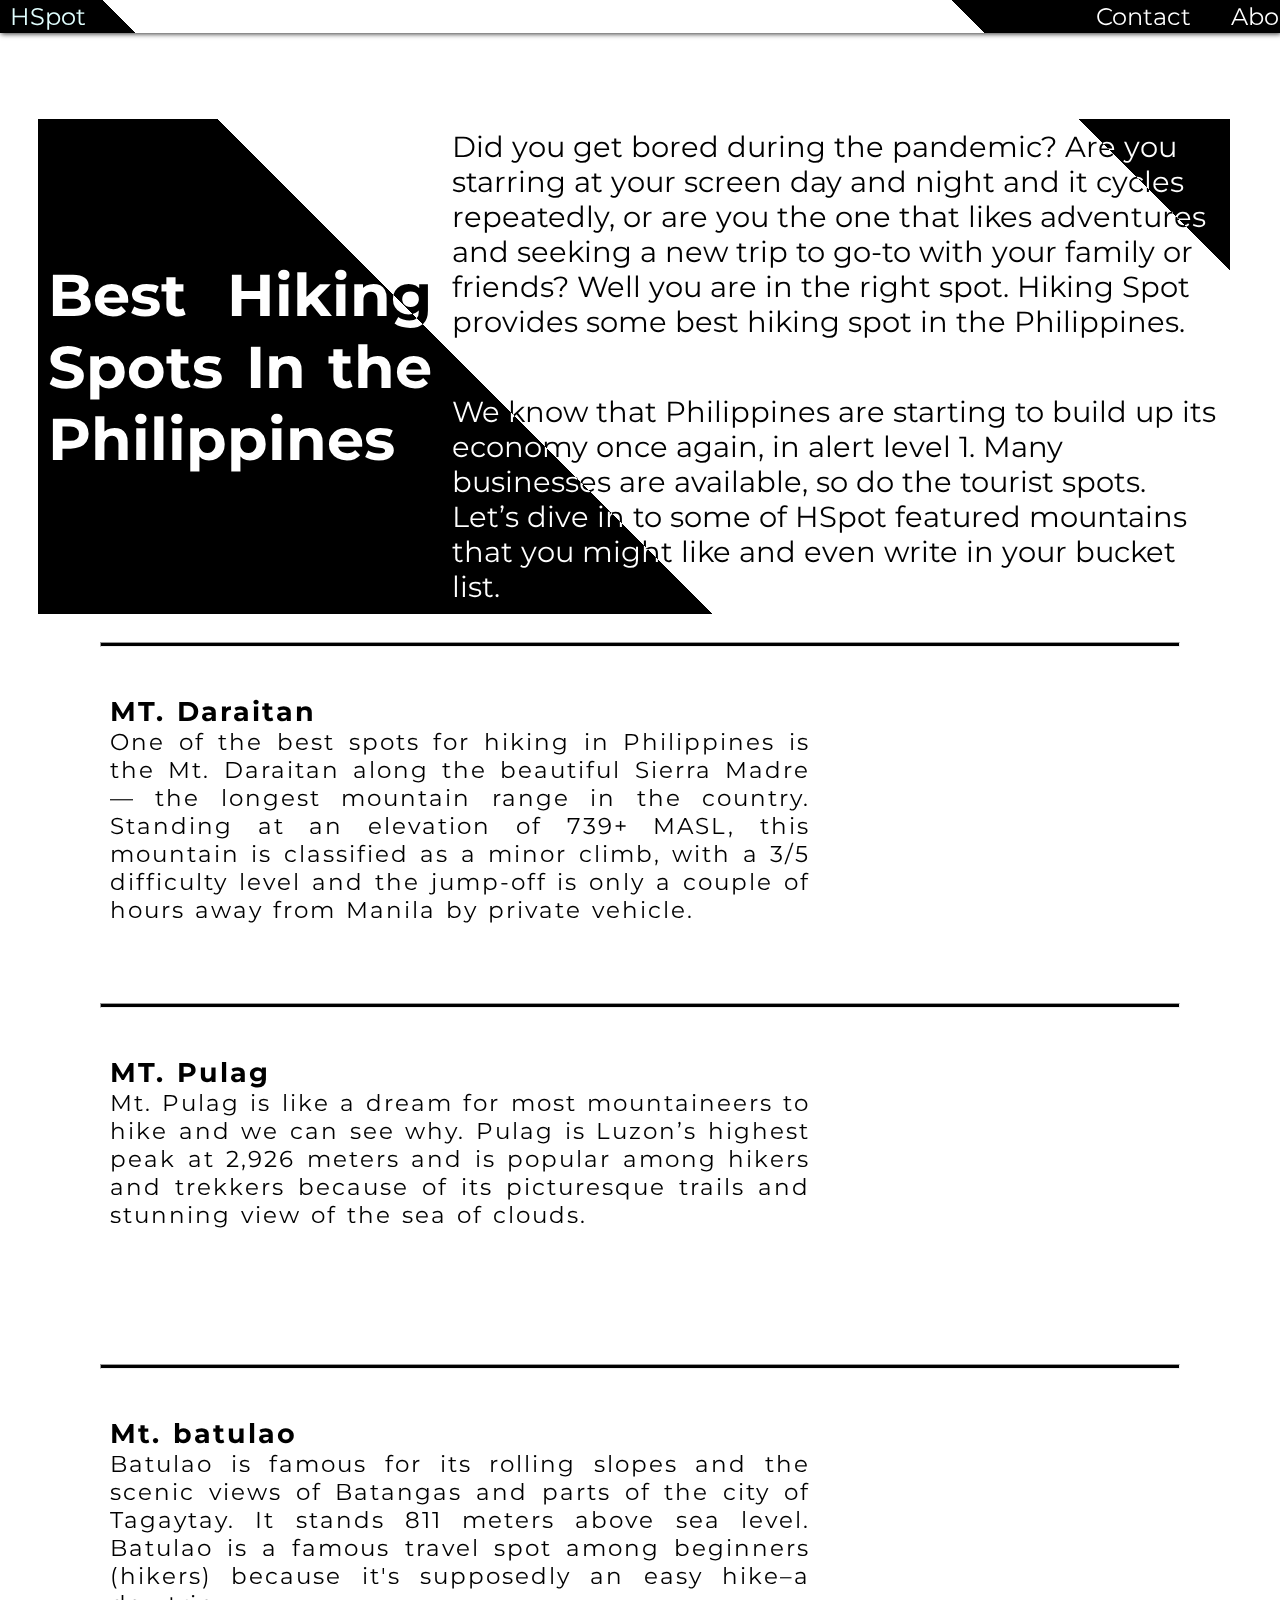
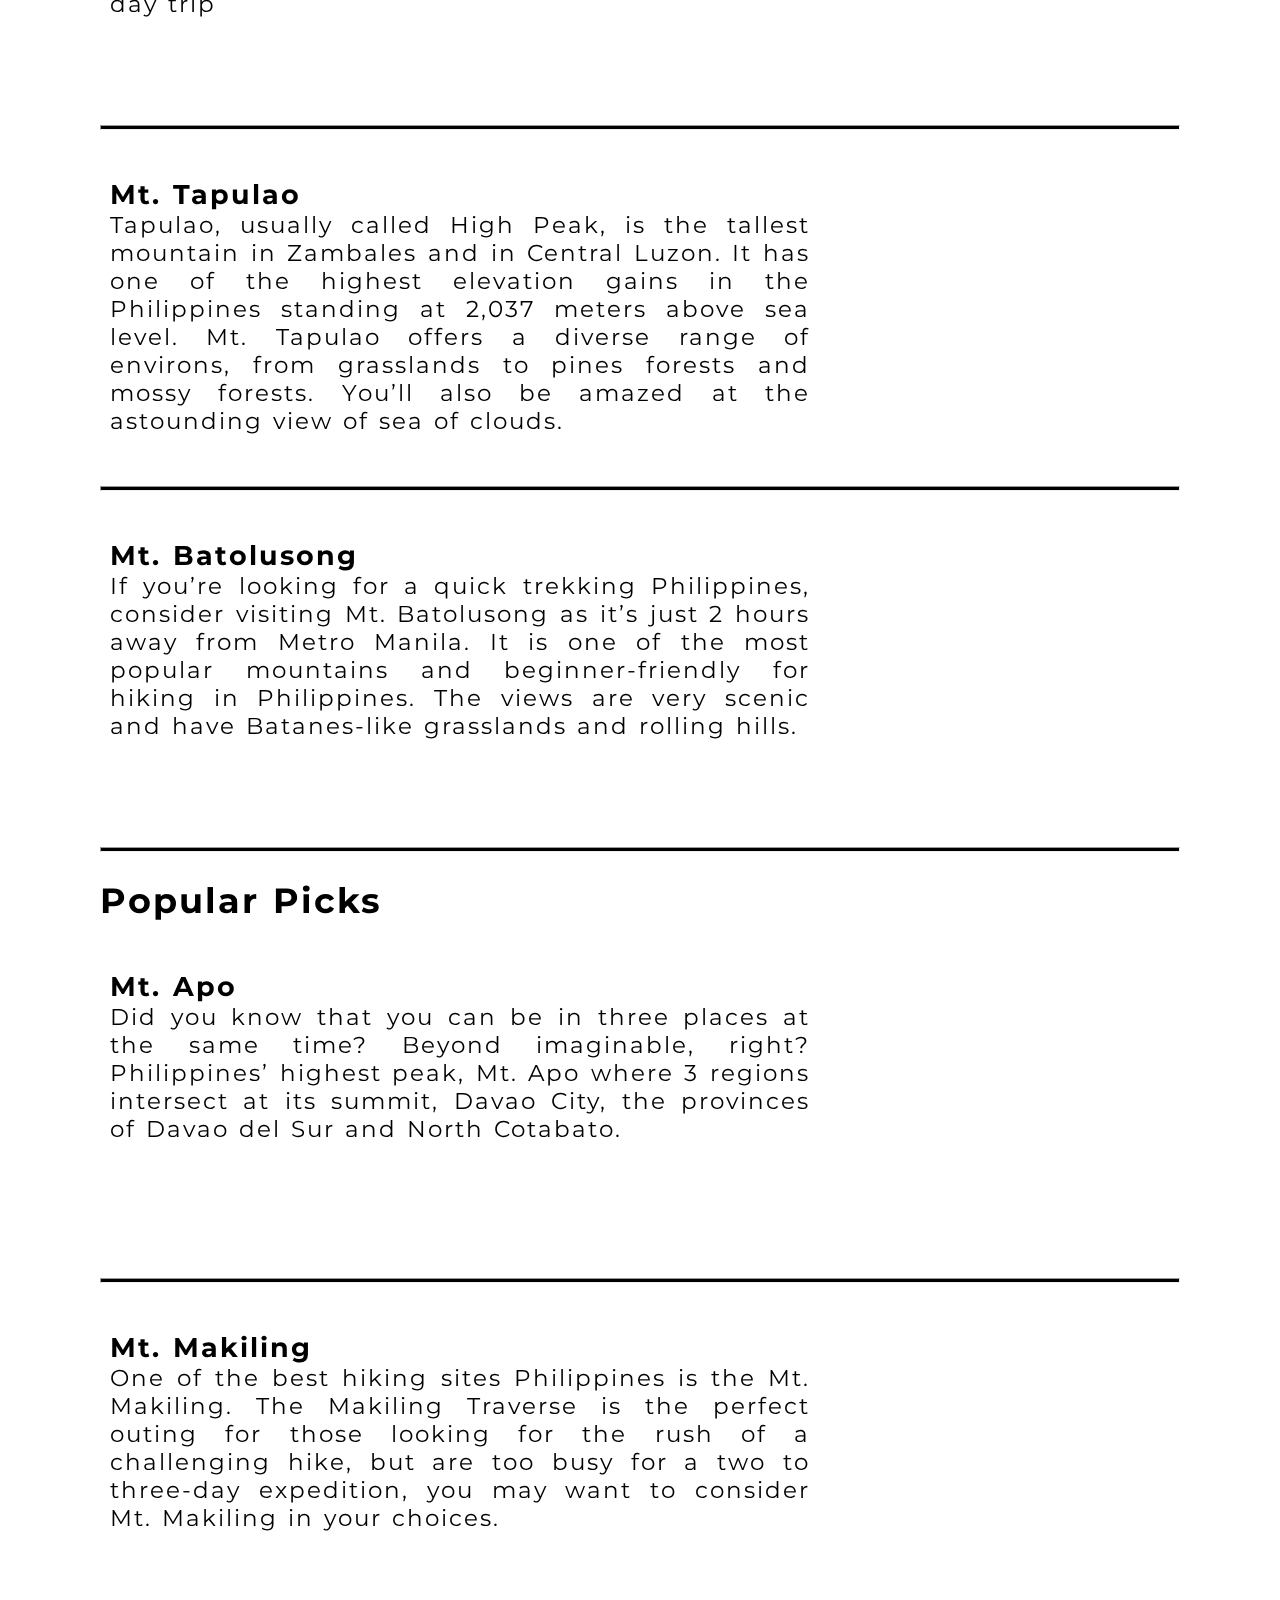
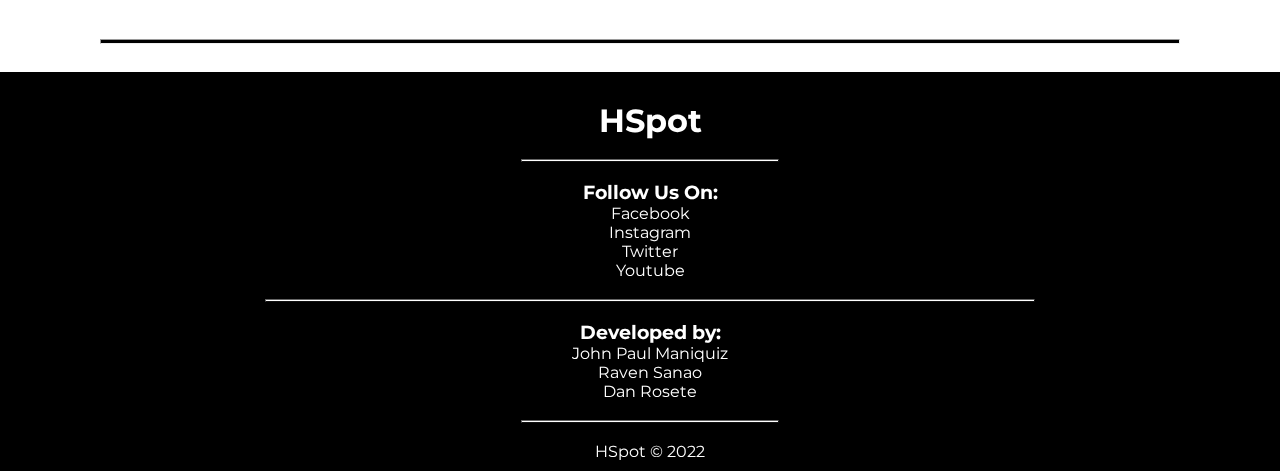
<file: HSpot/index.html>
<!DOCTYPE html>
<html lang="en">
<head>
    <meta charset="UTF-8">
    <meta http-equiv="X-UA-Compatible" content="IE=edge">
    <meta name="viewport" content="width=device-width, initial-scale=1.0">
    <link defer rel="stylesheet" href="./style.css">
    <link href="icon.png" rel="shortcut icon" type="image/x-icon">
    <style>
        .front {
            background-image: linear-gradient(45deg, black 40%, white 30%, white 91%, black 91%);
        }

        .front h1, .front p {
            padding: 10px;
            filter: invert(100%);
            mix-blend-mode: difference;
        }

        .nav .contact, .nav .about {
            filter: invert(100%);
            mix-blend-mode: difference;
        }

        .footer hr {
            filter: invert(100%);
        }

    </style>

    <title>HSpot</title>
</head>

<body>
    <div class="container">
        <div class="nav">
            <a href="./index.html" class="main">HSpot</a>
            <p class="contact">Contact</p>
            <p class="about">About</p>

            <div class="pop">
                <ul style="color: black; margin: 0px 920px 0px 0px;">
                    <a href="./daraitan.html"><li>Mt. Dariatan</li></a>
                    <a href="./pulag.html"><li>Mt. Pulag</li></a>
                    <a href="./tapulao.html"><li>Mt. Tapulao</li></a>
                    <a href="./batulao.html"><li>Mt. Bulatao</li></a>
                    <a href="./batosulong.html"><li>Mt. Batosulong</li></a>
                    <a href="./apo.html"><li>Mt. Apo</li></a>
                    <a href="./makiling.html"><li>Mt. Makiling</li></a>
                </ul>

                <ul style="margin-right: 35px;font-size: 20px; text-align: center;">
                    <a href="https://www.facebook.com/"><li>Facebook</li></a>
                    <a href="https://www.instagram.com/"><li>Instagram</li></a>
                    <a href="https://www.yahoo.com/"><li>Yahoo!</li></a>
                    <a href="https://www.gmail.com/"><li>Email</li></a>
                </ul>

                <ul style="font-size: 20px; text-align: center;">
                    <a href="./about.html"><li>Website</li></a>
                </ul>
            </div>
        </div>



        <br>

        <div class="front" style="display: flex; align-items: center;">
            <h1 style="text-align: justify;">Best Hiking Spots In the Philippines</h1>
            <div>
                <p style="width: 60vw;">Did you get bored during the pandemic? Are you starring at your screen day and night and it cycles repeatedly, or are you the one that likes adventures and seeking a new trip to go-to with your family or friends? Well you are in the right spot. Hiking Spot provides some best hiking spot in the Philippines.</p>
                <br>
                <p style="width: 60vw;">We know that Philippines are starting to build up its economy once again, in alert level 1. Many businesses are available, so do the tourist spots. Let’s dive in to some of HSpot featured mountains that you might like and even write in your bucket list.</p>
            </div>
        </div>



        <div class="content-container">

            <div class="content">

                <br>
                <hr>
                <br>

                <a href="./daraitan.html">
                    <div class="w1">
                        <div class="cont">
                            <h3>MT. Daraitan</h3>
                            <p>One of the best spots for hiking in Philippines is the Mt. Daraitan along the beautiful Sierra Madre— the longest mountain range in the country.
                            Standing at an elevation of 739+ MASL, this mountain is classified as a minor climb, with a 3/5 difficulty level and the jump-off is only a couple of hours away from Manila by private vehicle.
                                </p>
                        </div>

                        <div class="hover-pic p1">
                            <div class="hover">

                            </div>
                            <div class="pic">
                                <img src="./Dariatan/dariatan.jpg">
                            </div>
                        </div>
                    </div>
                </a>

                <br>
                <hr>
                <br>

                <a href="./pulag.html">
                    <div class="w2">
                        <div class="cont">
                            <h3>MT. Pulag</h3>
                            <p>Mt. Pulag is like a dream for most mountaineers to hike and we can see why. Pulag is Luzon’s highest peak at 2,926 meters and is popular among hikers and trekkers because of its picturesque trails and stunning view of the sea of clouds. </p>
                        </div>

                        <div class="hover-pic p2">
                            <div class="hover">

                            </div>
                            <div class="pic">
                                <img src="./Pulag/pulag.jpg">
                            </div>
                        </div>
                    </div>
                </a>

                <br>
                <hr>
                <br>

                <a href="./batulao.html">
                    <div class="w3">
                        <div class="cont">
                            <h3>Mt. batulao</h3>
                            <p>Batulao is famous for its rolling slopes and the scenic views of Batangas and parts of the city of Tagaytay. It stands 811 meters above sea level. Batulao is a famous travel spot among beginners (hikers) because it's supposedly an easy hike–a day trip</p>
                        </div>


                        <div class="hover-pic p3">
                            <div class="hover">

                            </div>

                            <div class="pic">
                                <img src="./batulao/batulao.jpg">
                            </div>
                        </div>
                    </div>
                </a>

                <br>
                <hr>
                <br>

                <a href="./tapulao.html">
                    <div class="w4">
                        <div class="cont">
                            <h3>Mt. Tapulao</h3>
                            <p>Tapulao, usually called High Peak, is the tallest mountain in Zambales and in Central Luzon. It has one of the highest elevation gains in the Philippines standing at 2,037 meters above sea level. Mt. Tapulao offers a diverse range of environs, from grasslands to pines forests and mossy forests. You’ll also be amazed at the astounding view of sea of clouds.</p>
                        </div>

                        <div class="hover-pic p4">
                            <div class="hover">

                            </div>

                            <div class="pic">
                                <img src="./Tapulao/tapulao.jpg">
                            </div>
                        </div>
                    </div>
                </a>

                <br>
                <hr>
                <br>

                <a href="./batosulong.html">
                    <div class="w5">
                        <div class="cont">
                            <h3>Mt. Batolusong</h3>
                            <p>If you’re looking for a quick trekking Philippines, consider visiting Mt. Batolusong as it’s just 2 hours away from Metro Manila. It is one of the most popular mountains and beginner-friendly for hiking in Philippines. The views are very scenic and have Batanes-like grasslands and rolling hills.</p>
                        </div>

                        <div class="hover-pic p5">
                            <div class="hover"></div>

                            <div class="pic">
                                <img src="./Batosulong/batosulong.jpg">
                            </div>
                        </div>
                    </div>
                </a>

                <br>
                <hr>
                <br>

                <h2>Popular Picks</h2>
                <br>

                <a href="./apo.html">
                    <div class="w6">
                        <div class="cont">
                            <h3>Mt. Apo</h3>
                            <p>Did you know that you can be in three places at the same time? Beyond imaginable, right? Philippines’ highest peak, Mt. Apo where 3 regions intersect at its summit, Davao City, the provinces of Davao del Sur and North Cotabato.</p>
                        </div>

                        <div class="hover-pic p6">
                            <div class="hover"></div>

                            <div class="pic">
                                <img src="./Apo/apo.jpg">
                            </div>
                        </div>
                    </div>
                </a>

                <br>
                <hr>
                <br>

                <a href="./makiling.html">
                    <div class="w7">
                        <div class="cont">
                            <h3>Mt. Makiling</h3>
                            <p>One of the best hiking sites Philippines is the Mt. Makiling. The Makiling Traverse is the perfect outing for those looking for the rush of a challenging hike, but are too busy for a two to three-day expedition, you may want to consider Mt. Makiling in your choices.</p>
                        </div>

                        <div class="hover-pic p7">
                            <div class="hover" ></div>

                            <div class="pic">
                                <img src="./Makiling/makiling.jpg">
                            </div>
                        </div>
                    </div>
                </a>

                <br>
                <hr>
                <br>


          </div>
        </div>

        <div class="footer">

            <br>
            <h1>HSpot</h1>

            <br>
            <hr width="20%" style="margin: auto;">
            <br>

            <div class="socials">
                <h3>Follow Us On:</h3>
                <ul>
                    <a href="https://www.facebook.com/"><li>Facebook</li></a>
                    <a href="https://www.instagram.com/"><li>Instagram</li></a>
                    <a href="https://www.twitter.com/"><li>Twitter</li></a>
                    <a href="https://www.youtube.com/"><li>Youtube</li></a>
                </ul>
            </div>

            <br>
            <hr width="60%" style="margin: auto;">
            <br>

            <div class="developers">
                <h3>Developed by:</h3>
                <ul>
                    <a href="https://www.facebook.com/Johnpaulmaniquiz"><li>John Paul Maniquiz</li></a>
                    <a href="https://www.facebook.com/raven.sanao12"><li>Raven Sanao</li></a>
                    <a href="https://www.facebook.com/BreadCrumxx"><li>Dan Rosete</li></a>
                </ul>
            </div>

            <br>
            <hr width="20%" style="margin: auto;">
            <br>

            <p>HSpot © 2022</p>
        </div>

    </div>



</body>

</html>
</file>
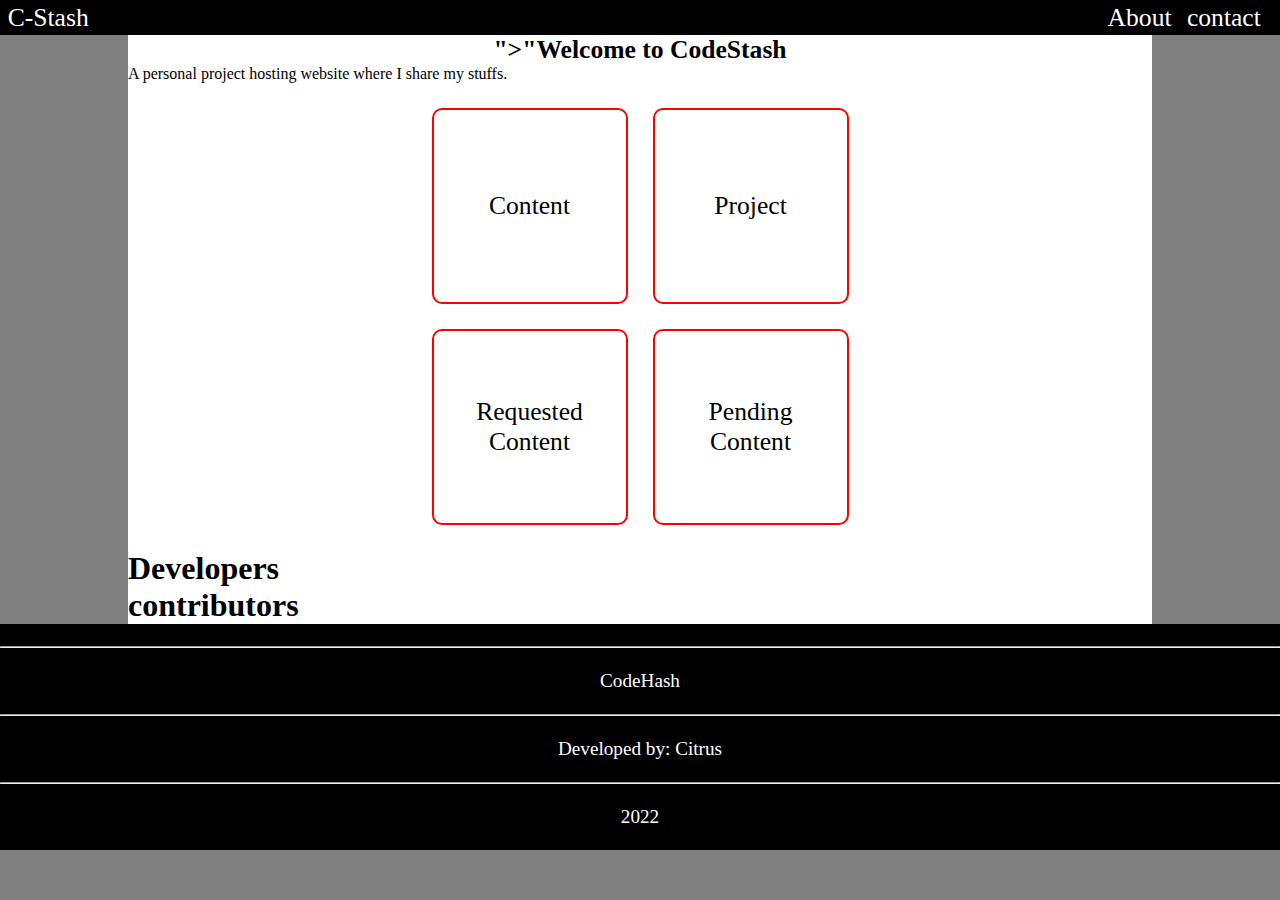
<file: CodeStash/index.html.html>
<!DOCTYPE html>
<html lang="en">
<head>
    <meta charset="UTF-8">
    <meta http-equiv="X-UA-Compatible" content="IE=edge">
    <meta name="viewport" content="width=device-width, initial-scale=1.0">
    <link defer rel="stylesheet" href="./style.css">
    <title>CodeStash</title>
</head>
<body>
    <div class="main-container">

        <div class="nav">
            <p class="home">C-Stash</p>
            <p>About</p>
            <p>contact</p>
        </div>

        <div class="container">

            <div class="content">

                <p style="font-size: 2vw; font-weight: bold; text-align: center;">">"Welcome to CodeStash</p>
                <p>A personal project hosting website where I share my stuffs.</p>

                <table>
                    <tr>
                        <td class="data one"><p id="content">Content</p></td>

                        <td  class="data two">Project</td>
                    </tr>
                    <tr>
                        <td class="data three">Requested Content</td>
                        <td class="data four">Pending <br>Content</td>
                    </tr>
                </table>

                <script>
                    function launch(value){

                        if (value == 1){
                            window.open("./content.html")
                        }
                    }
                </script>

                <h1>Developers</h1>

                <h1>contributors</h1>

            </div>

        </div>

        <div class="footer">
            <br>
            <hr>
            <br>
            <p>CodeHash</p>
            <br>
            <hr>
            <br>
            <p>Developed by: Citrus</p>
            <br>
            <hr>
            <br>
            <p>2022</p>
            <br>
        </div>

    </div>
</body>
</html>
</file>
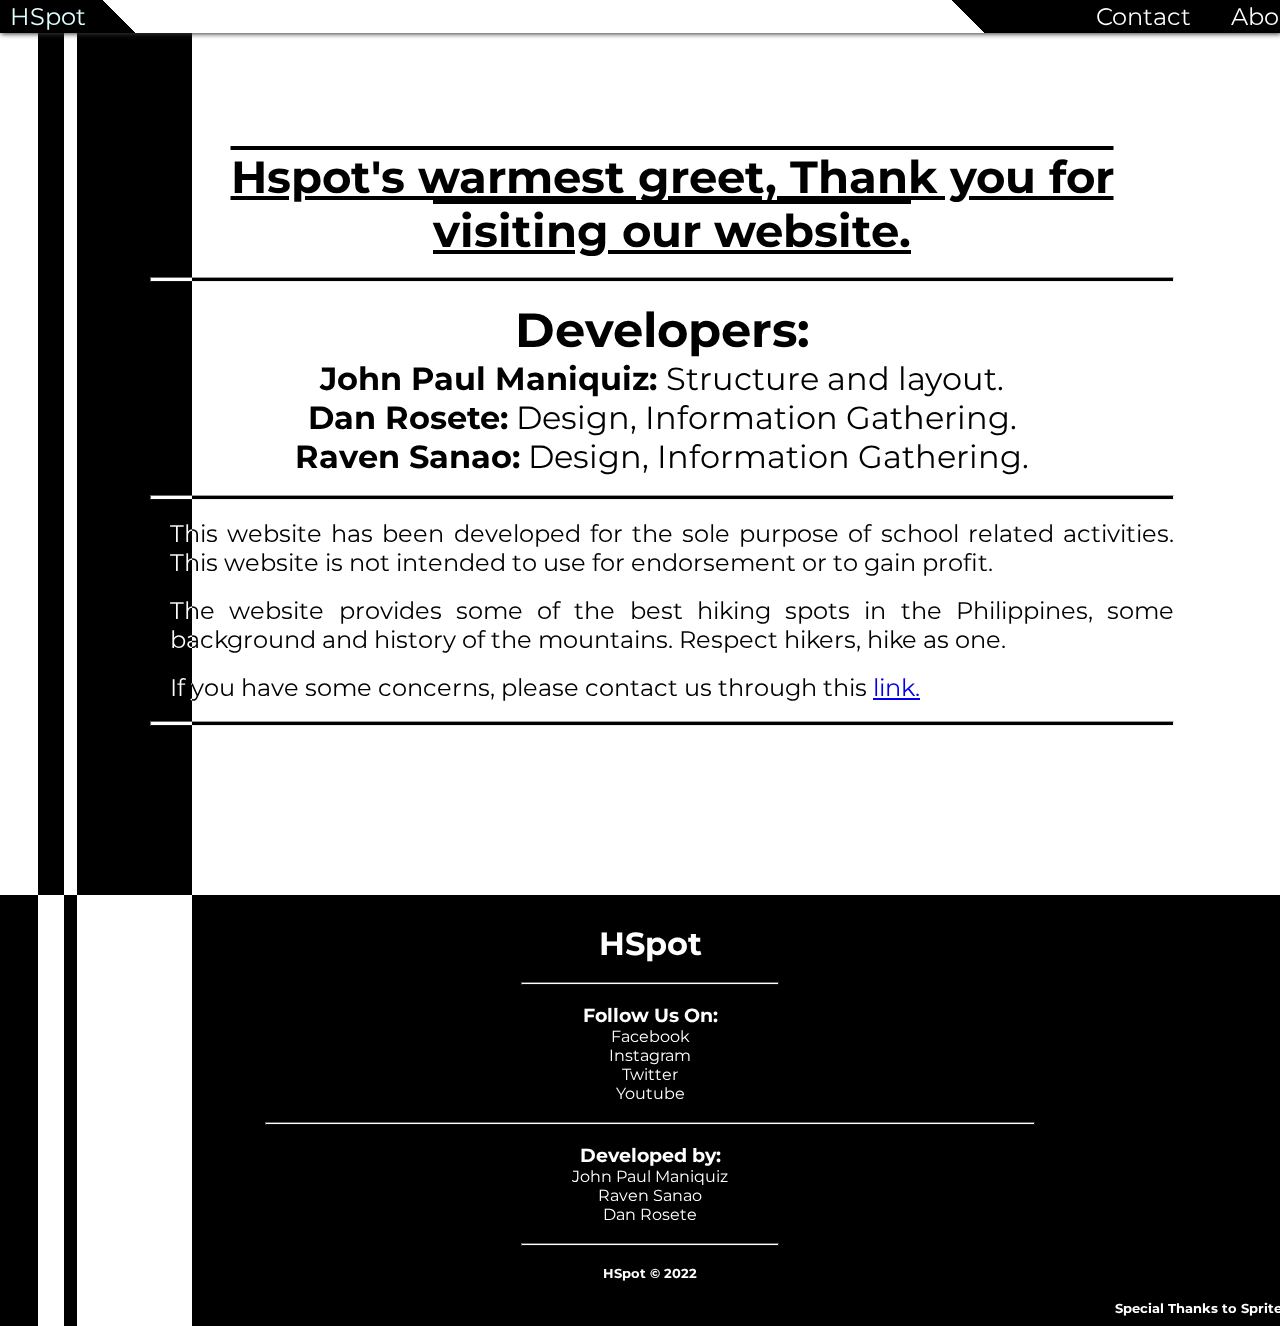
<file: HSpot/about.html>
<!DOCTYPE html>
<html lang="en">
<head>
    <meta charset="UTF-8">
    <meta http-equiv="X-UA-Compatible" content="IE=edge">
    <meta name="viewport" content="width=device-width, initial-scale=1.0">
    <link rel="stylesheet" href="./style.css">

    <style>
        body {
            background-image: linear-gradient( to right, white 3%, black 3%, black 5%, white 5%, white 6%, black 6% ,black 15%, white 15%)
        }

        .contain li, p, h2, hr, .det2 li, .det3 li, .footer {
            filter: invert(100%);
            mix-blend-mode: difference;
        }

        img {
            border: 1px solid black;
        }

        p {
            font-size: 1.5rem;
            margin-left: 20px;
            text-align: justify;
        }

    </style>

    <title>About</title>
</head>

<body>
    <div class="nav">
        <a href="./index.html" class="main">HSpot</a>
        <p class="contact">Contact</p>
        <p class="about">About</p>

        <div class="pop">
            <ul style="color: black; margin: 0px 920px 0px 0px;">
                <a href="./daraitan.html"><li>Mt. Dariatan</li></a>
                <a href="./pulag.html"><li>Mt. Pulag</li></a>
                <a href="./tapulao.html"><li>Mt. Tapulao</li></a>
                <a href="./batulao.html"><li>Mt. Bulatao</li></a>
                <a href="./batosulong.html"><li>Mt. Batosulong</li></a>
                <a href="./apo.html"><li>Mt. Apo</li></a>
                <a href="./makiling.html"><li>Mt. Makiling</li></a>
            </ul>

            <ul style="margin-right: 35px;font-size: 20px; text-align: center;">
                <a href="https://www.facebook.com/"><li>Facebook</li></a>
                <a href="https://www.instagram.com/"><li>Instagram</li></a>
                <a href="https://www.yahoo.com/"><li>Yahoo!</li></a>
                <a href="https://www.gmail.com/"><li>Email</li></a>
            </ul>

            <ul style="font-size: 20px; text-align: center;">
                <a href="./about.html"><li>Website</li></a>
            </ul>
        </div>
    </div>

        <div class="contain">
            <p style="font-size: 2.8rem; text-align: center; text-decoration: underline overline;"><b>Hspot's warmest greet, Thank you for visiting our website.</b></p>
            <br>
            <hr>
            <br>
            <div style="font-size: 2rem; text-align: center; ">
                <h2>Developers: </h2>
                <ul style="list-style-type: none;">
                    <li><b>John Paul Maniquiz: </b>Structure and layout.</li>
                    <li><b>Dan Rosete:</b> Design, Information Gathering.</li>
                    <li><b>Raven Sanao:</b> Design, Information Gathering.</li>
                </ul>
            </div>
            <br>
            <hr>
            <br>
            <p>This website has been developed for the sole purpose of school related activities. This website is not intended to use for endorsement or to gain profit. </p> <br>
            <p>The website provides some of the best hiking spots in the Philippines, some background and history of the mountains. Respect hikers, hike as one.</p><br>

            <p>If you have some concerns, please contact us through this <a href="https://www.facebook.com/BreadCrumxx/" style="text-decoration: underline;">link.</a> </p>
            <br>
            <hr>
            <br>
        </div>

        <div class="footer">

            <br>
            <h1>HSpot</h1>
    
            <br>
            <hr width="20%" style="margin: auto;">
            <br>
    
            <div class="socials">
                <h3>Follow Us On:</h3>
                <ul>
                    <a href="https://www.facebook.com/"><li>Facebook</li></a>
                    <a href="https://www.instagram.com/"><li>Instagram</li></a>
                    <a href="https://www.twitter.com/"><li>Twitter</li></a>
                    <a href="https://www.youtube.com/"><li>Youtube</li></a>
                </ul>
            </div>
    
            <br>
            <hr width="60%" style="margin: auto;">
            <br>
    
            <div class="developers">
                <h3>Developed by:</h3>
                <ul>
                    <a href="https://www.facebook.com/Johnpaulmaniquiz"><li>John Paul Maniquiz</li></a>
                    <a href="https://www.facebook.com/raven.sanao12"><li>Raven Sanao</li></a>
                    <a href="https://www.facebook.com/BreadCrumxx"><li>Dan Rosete</li></a>
                </ul>
            </div>
    
            <br>
            <hr width="20%" style="margin: auto;">
            <br>
    
            <h5>HSpot © 2022</h5>

            
            <br>
            <h5 style="margin-left: 1100px;">Special Thanks to Sprite!</h5>

        </div>
</body>
</html>
</file>
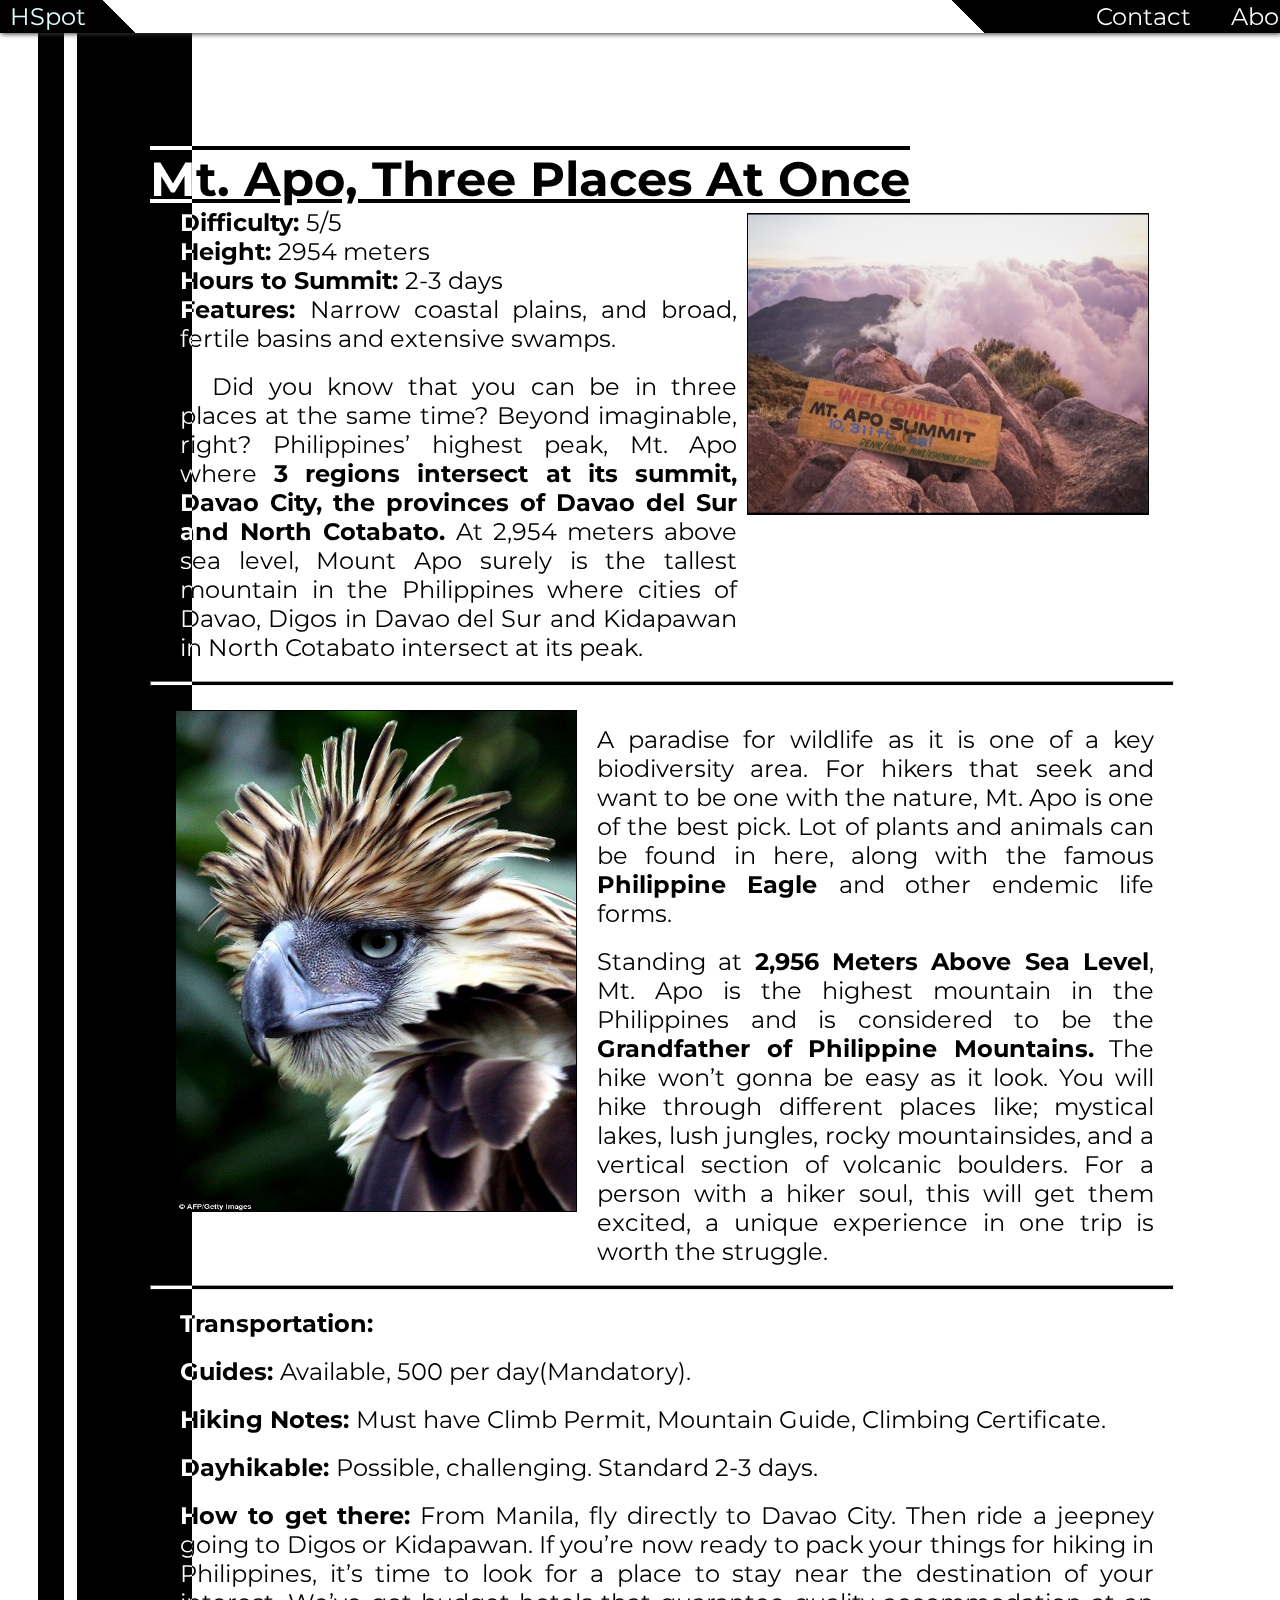
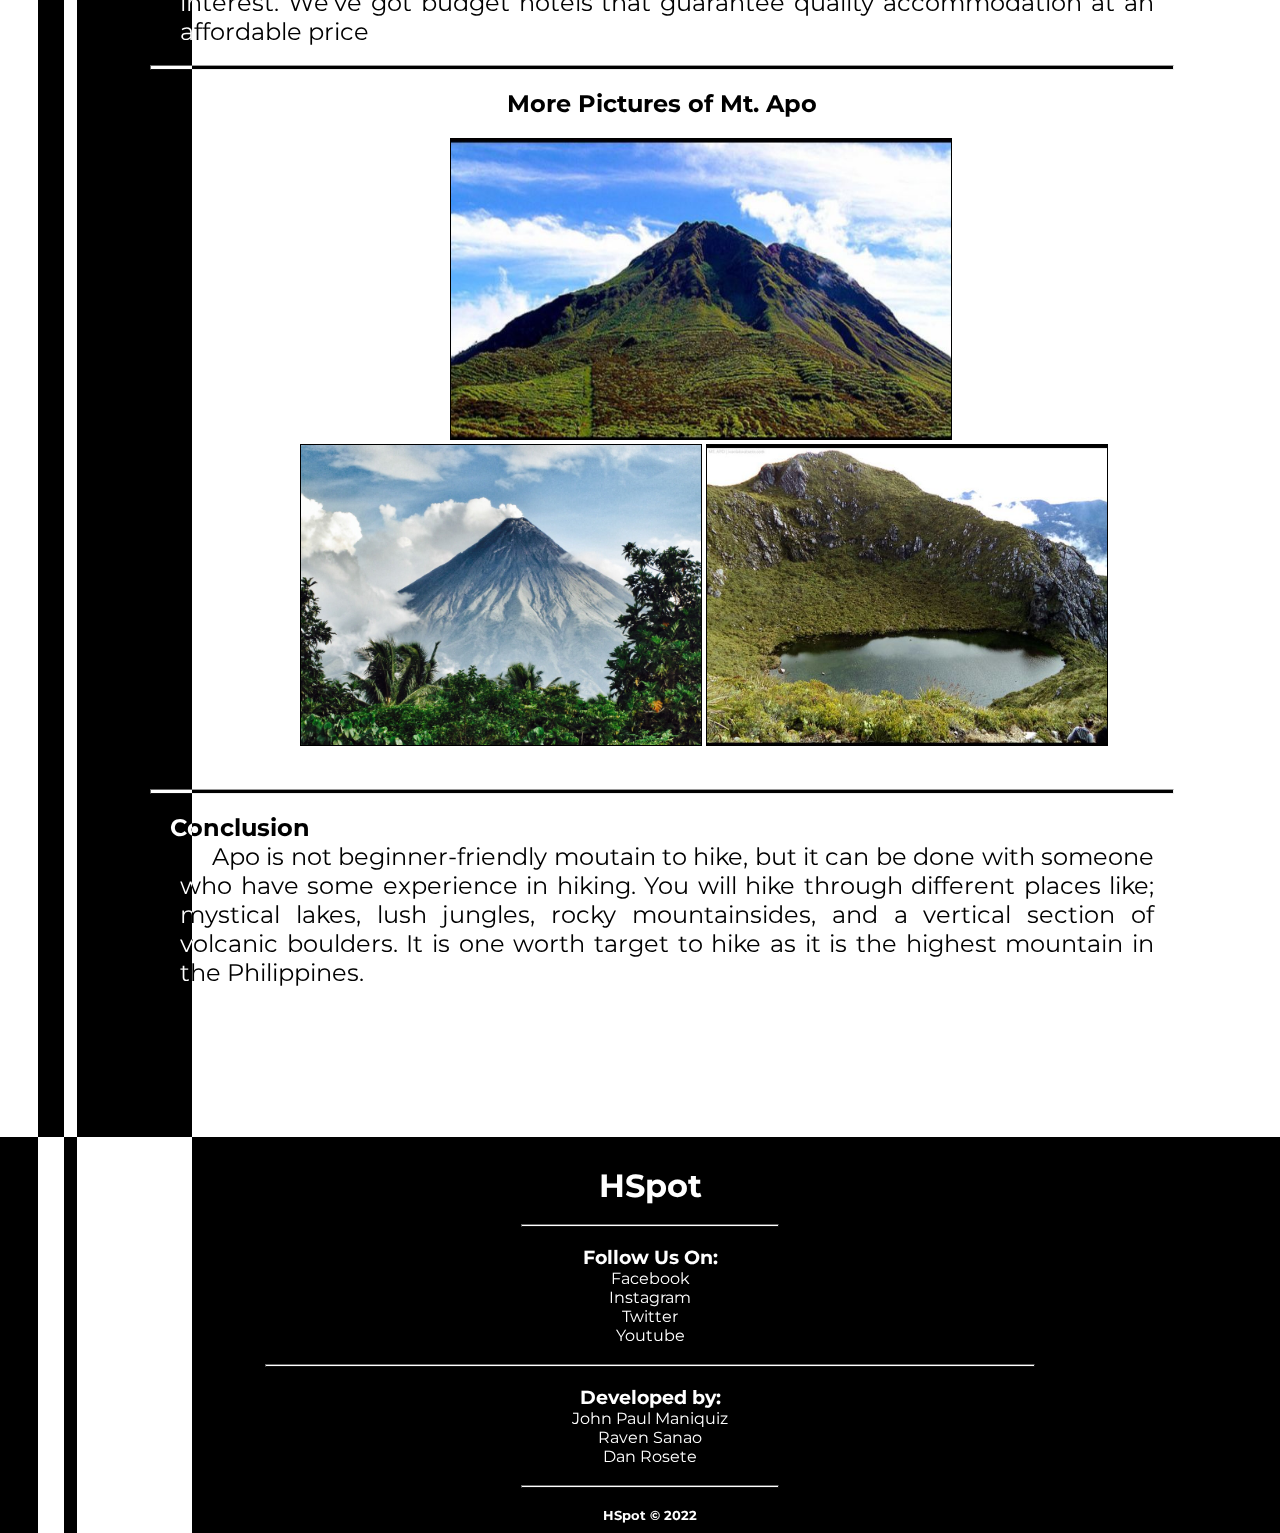
<file: HSpot/apo.html>
<!DOCTYPE html>
<html lang="en">
<head>
    <meta charset="UTF-8">
    <meta http-equiv="X-UA-Compatible" content="IE=edge">
    <meta name="viewport" content="width=device-width, initial-scale=1.0">
    <link rel="stylesheet" href="./style.css">

    <style>
        body {
            background-image: linear-gradient( to right, white 3%, black 3%, black 5%, white 5%, white 6%, black 6% ,black 15%, white 15%);
        }

        p, h2, hr, .footer, .det3 ul, .det3 h3 {
            filter: invert(100%);
            mix-blend-mode: difference;
        }

        img {
            border: 1px solid black;
        }

        p {
            font-size: 1.5rem;
            margin-left: 20px;
            text-align: justify;
            margin-left: 10px;
        }

    </style>
    <title>Mt. Apo</title>
</head>

<body>
    <div class="nav">
        <a href="./index.html" class="main">HSpot</a>
        <p class="contact">Contact</p>
        <p class="about">About</p>

        <div class="pop">
            <ul style="color: black; margin: 0px 920px 0px 0px;">
                <a href="./daraitan.html"><li>Mt. Dariatan</li></a>
                <a href="./pulag.html"><li>Mt. Pulag</li></a>
                <a href="./tapulao.html"><li>Mt. Tapulao</li></a>
                <a href="./batulao.html"><li>Mt. Bulatao</li></a>
                <a href="./batosulong.html"><li>Mt. Batosulong</li></a>
                <a href="./apo.html"><li>Mt. Apo</li></a>
                <a href="./makiling.html"><li>Mt. Makiling</li></a>
            </ul>

            <ul style="margin-right: 35px;font-size: 20px; text-align: center;">
                <a href="https://www.facebook.com/"><li>Facebook</li></a>
                <a href="https://www.instagram.com/"><li>Instagram</li></a>
                <a href="https://www.yahoo.com/"><li>Yahoo!</li></a>
                <a href="https://www.gmail.com/"><li>Email</li></a>
            </ul>

            <ul style="font-size: 20px; text-align: center;">
                <a href="./about.html"><li>Website</li></a>
            </ul>
        </div>
    </div>

    <div class="contain">
        <h2 style="font-size: 3rem; text-decoration: underline overline;">Mt. Apo, Three Places At Once</h2>
        <div class="true">
            <div>
            <p><b>Difficulty: </b> 5/5</p>
            <p><b>Height: </b> 2954 meters</p>
            <p><b>Hours to Summit: </b> 2-3 days</p>
            <p><b>Features: </b> Narrow coastal plains, and broad, fertile basins and extensive swamps.</p><br>
            <p style="text-indent: 2rem;">Did you know that you can be in three places at the same time? Beyond imaginable, right? Philippines’ highest peak, Mt. Apo where<b> 3 regions intersect at its summit, Davao City, the provinces of Davao del Sur and North Cotabato. </b>
            At 2,954 meters above sea level, Mount Apo surely is the tallest mountain in the Philippines where cities of Davao, Digos in Davao del Sur and Kidapawan in North Cotabato intersect at its peak. </p>

            </div>
            <div class="img" style="margin: 5px 5px 5px 10px;">
                <img src="./Apo/apo.jpg" width="400px" height="300px"> 
            </div>
        </div>

        <br>
        <hr>
        <br>

        <div class="det1">
            <div class="img" style="float: left; margin: 5px 10px 0px 5px;">
                <img src="./Apo/pheagle.jpg" width="400px" height="500px">
            </div>

            <div style="text-align: justify; padding-top: 20px;">
                <p>A paradise for wildlife as it is one of a key biodiversity area. For hikers that seek and want to be one with the nature, Mt. Apo is one of the best pick. Lot of plants and animals can be found in here, along with the famous <b>Philippine Eagle </b>and other endemic life forms. </p>
                <br>
                <p>Standing at <b>2,956 Meters Above Sea Level</b>, Mt. Apo is the highest mountain in the Philippines and is considered to be the <b>Grandfather of Philippine Mountains.</b> The hike won’t gonna be easy as it look. You will hike through different places like; mystical lakes, lush jungles, rocky mountainsides, and a vertical section of volcanic boulders. For a person with a hiker soul, this will get them excited, a unique experience in one trip is worth the struggle.</p>
            </div>
        </div>

        <br>
        <hr>
        <br>
 

        <div class="det2">
            <div>
                <p><b>Transportation: </b></p><br>
                <p><b>Guides: </b> Available, 500 per day(Mandatory).</p><br>
                <p><b>Hiking Notes: </b> Must have Climb Permit, Mountain Guide, Climbing Certificate.</p><br>
                <p><b>Dayhikable: </b> Possible, challenging. Standard 2-3 days.</p><br>
                <p><b>How to get there:</b> From Manila, fly directly to Davao City. Then ride a jeepney going to Digos or Kidapawan. If you’re now ready to pack your things for hiking in Philippines, it’s time to look for a place to stay near the destination of your interest. We’ve got budget hotels that guarantee quality accommodation at an affordable price</p>
            </div>
        </div>

        <br>
        <hr>
        <br>

        <div class="more-pic">
            <h2 style="text-align: center;">More Pictures of Mt. Apo</h2>
            <img srcset="./Apo/apo1.jpg" width="500px" height="300px" style="margin: 20px 300px 0px 300px">
            <div style="margin: 0px 0px 20px 150px;">
                <img src="./Apo/Apo1-.jpg" width="400px" height="300px">
                <img src="./Apo/apo2.jpg" width="400px" height="300px">
            </div>
        </div>

        <br>
        <hr>
        <br>

        
        <div class="conclusion">
            <h2>Conclusion</h2>
            <p style="text-indent: 2rem;">Apo is not beginner-friendly moutain to hike, but it can be done with someone who have some experience in hiking. You will hike through different places like; mystical lakes, lush jungles, rocky mountainsides, and a vertical section of volcanic boulders. It is one worth target to hike as it is the highest mountain in the Philippines.</p>
        </div>
    </div>


    <div class="footer">

        <br>
        <h1>HSpot</h1>

        <br>
        <hr width="20%" style="margin: auto;">
        <br>

        <div class="socials">
            <h3>Follow Us On:</h3>
            <ul>
                <a href="https://www.facebook.com/"><li>Facebook</li></a>
                <a href="https://www.instagram.com/"><li>Instagram</li></a>
                <a href="https://www.twitter.com/"><li>Twitter</li></a>
                <a href="https://www.youtube.com/"><li>Youtube</li></a>
            </ul>
        </div>

        <br>
        <hr width="60%" style="margin: auto;">
        <br>

        <div class="developers">
            <h3>Developed by:</h3>
            <ul>
                <a href="https://www.facebook.com/Johnpaulmaniquiz"><li>John Paul Maniquiz</li></a>
                <a href="https://www.facebook.com/raven.sanao12"><li>Raven Sanao</li></a>
                <a href="https://www.facebook.com/BreadCrumxx"><li>Dan Rosete</li></a>
            </ul>
        </div>

        <br>
        <hr width="20%" style="margin: auto;">
        <br>

        <h5>HSpot © 2022</h5>
    </div>


</body>
</html>
</file>
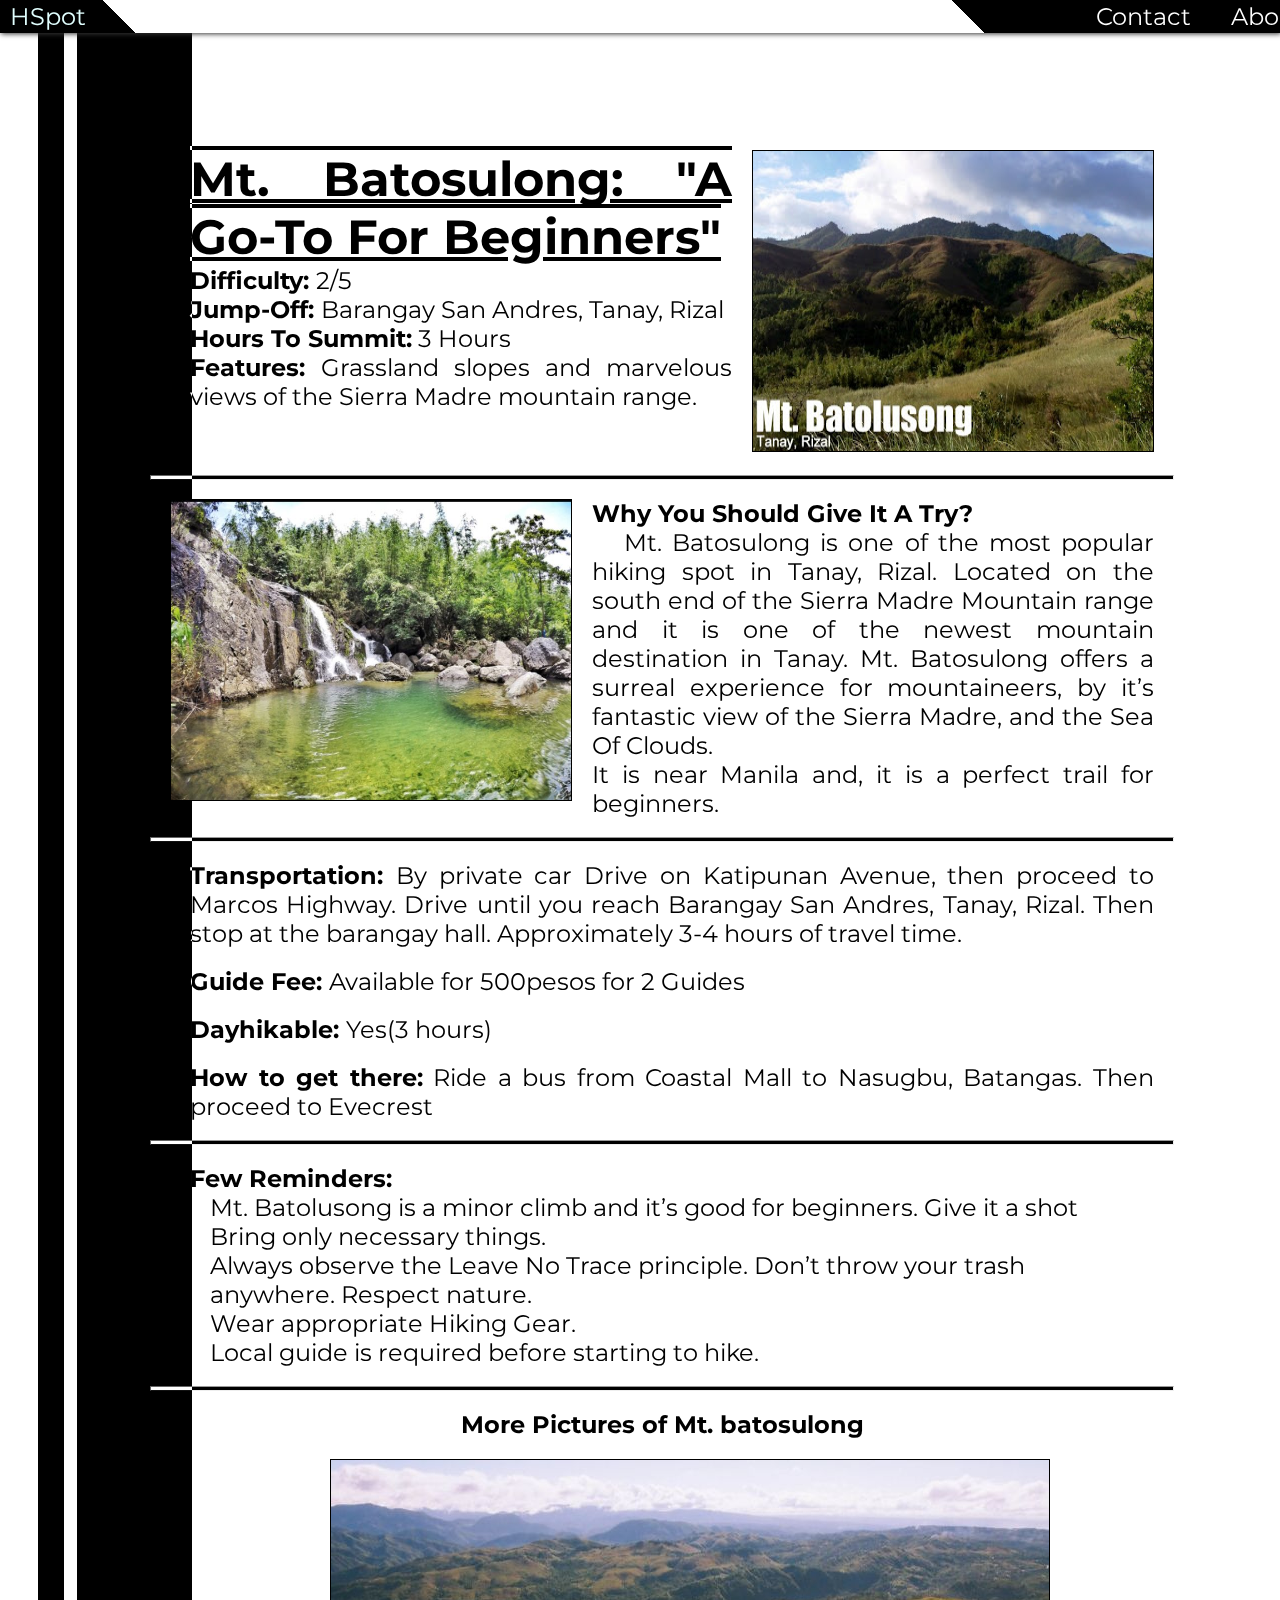
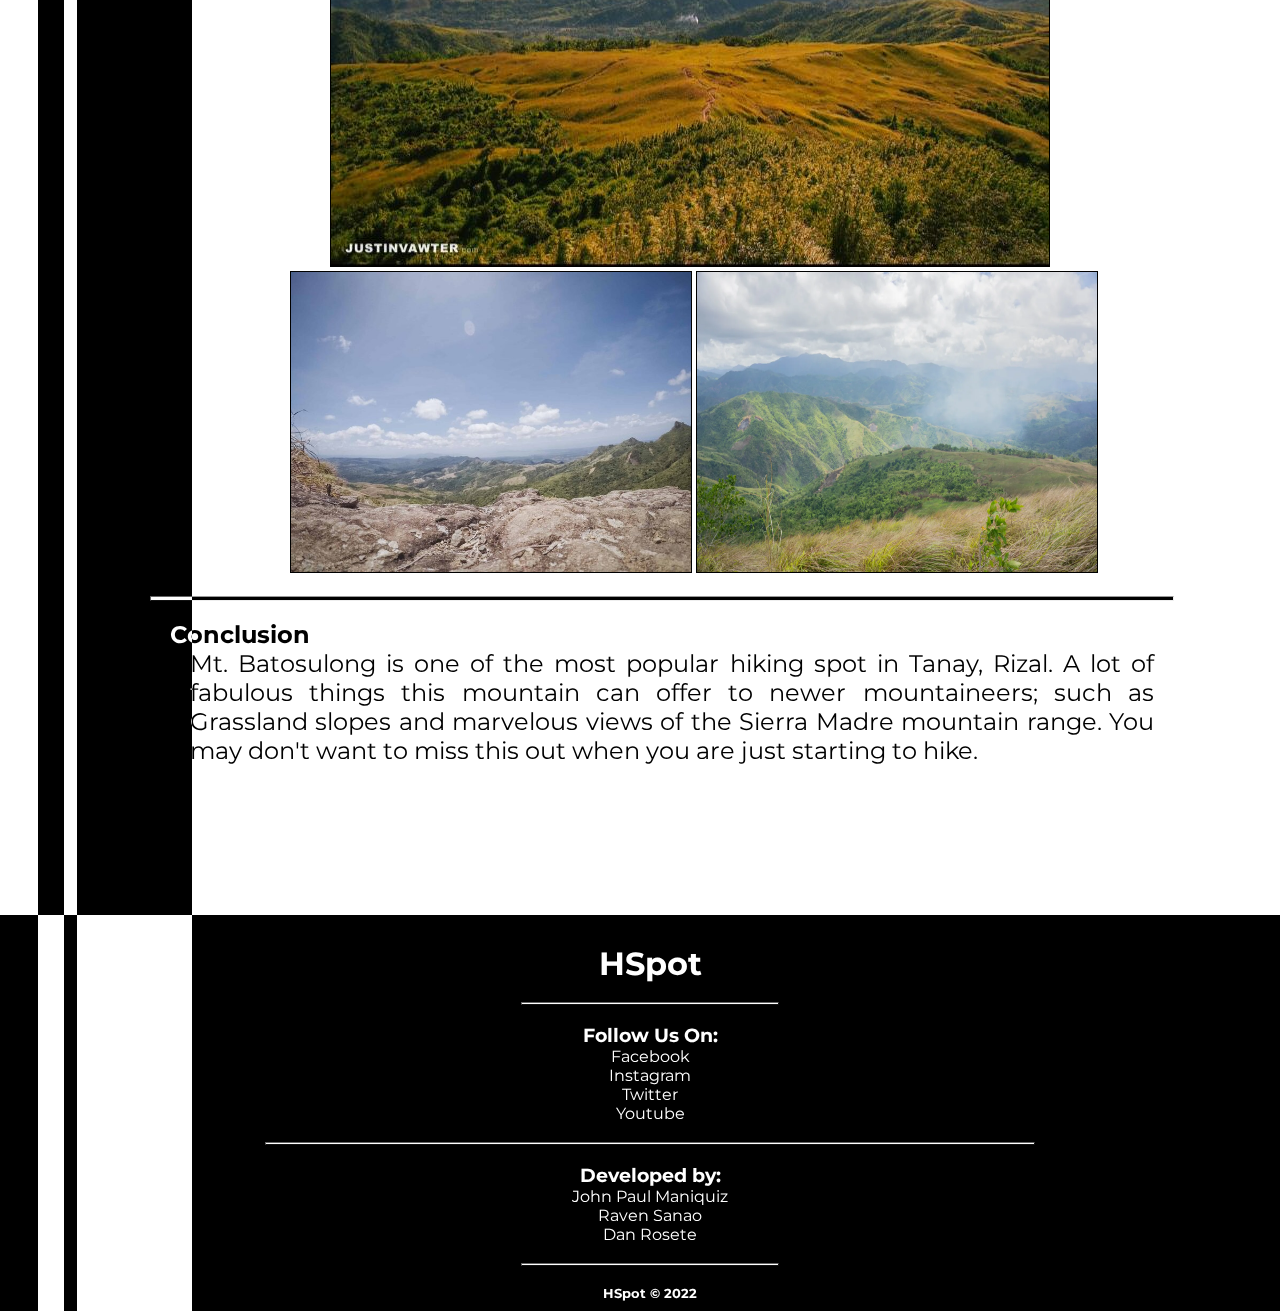
<file: HSpot/batosulong.html>
<!DOCTYPE html>
<html lang="en">
<head>
    <meta charset="UTF-8">
    <meta http-equiv="X-UA-Compatible" content="IE=edge">
    <meta name="viewport" content="width=device-width, initial-scale=1.0">
    <link rel="stylesheet" href="./style.css">

    <style>
        body {
            background-image: linear-gradient( to right, white 3%, black 3%, black 5%, white 5%, white 6%, black 6% ,black 15%, white 15%)
        }

        p, h2, hr, .det2 li, .det3 li, .footer {
            
            filter: invert(100%);
            mix-blend-mode: difference;
        }

        img {
            border: 1px solid black;
        }

        p {
            font-size: 1.5rem;
            margin-left: 20px;
            text-align: justify;
        }
    </style>


    <title>Mt. Batosulong</title>
</head>

<body>
    <div class="nav">
        <a href="./index.html" class="main">HSpot</a>
        <p class="contact">Contact</p>
        <p class="about">About</p>

        <div class="pop">
            <ul style="color: black; margin: 0px 920px 0px 0px;">
                <a href="./daraitan.html"><li>Mt. Dariatan</li></a>
                <a href="./pulag.html"><li>Mt. Pulag</li></a>
                <a href="./tapulao.html"><li>Mt. Tapulao</li></a>
                <a href="./batulao.html"><li>Mt. Bulatao</li></a>
                <a href="./batosulong.html"><li>Mt. Batosulong</li></a>
                <a href="./apo.html"><li>Mt. Apo</li></a>
                <a href="./makiling.html"><li>Mt. Makiling</li></a>
            </ul>

            <ul style="margin-right: 35px;font-size: 20px; text-align: center;">
                <a href="https://www.facebook.com/"><li>Facebook</li></a>
                <a href="https://www.instagram.com/"><li>Instagram</li></a>
                <a href="https://www.yahoo.com/"><li>Yahoo!</li></a>
                <a href="https://www.gmail.com/"><li>Email</li></a>
            </ul>

            <ul style="font-size: 20px; text-align: center;">
                <a href="./about.html"><li>Website</li></a>
            </ul>
        </div>
    </div>

    <div class="contain">
        <div class="true">
            <div style="text-align: justify;">
                <p style="font-size: 3rem; text-decoration: underline overline;"><b>Mt. Batosulong: "A Go-To For Beginners"</b></p>
                <p><b>Difficulty: </b>2/5</p>
                <p><b>Jump-Off: </b>Barangay San Andres, Tanay, Rizal</p>
                <p><b>Hours To Summit:</b> 3 Hours</p>
                <p><b>Features: </b>Grassland slopes and marvelous views of the Sierra Madre mountain range.</p>
            </div>
            <div class="img" style="margin-left: 20px;">
                <img src="./Batosulong/batosulong 3.jpg" width="400px" height="300px">
            </div> 
        </div>

        <br>
        <hr>
        <br>

        <div class="det1">
            <div class="img">
                <img src="./Batosulong/batosulong1.jpg" width="400px" height="300px">
            </div>
            <div>
            <p><b>Why You Should Give It A Try?</b></p>
            <p style="text-indent: 2rem;">Mt. Batosulong is one of the most popular hiking spot in Tanay, Rizal. Located on the south end of the Sierra Madre Mountain range and it is one of the newest mountain destination in Tanay. Mt. Batosulong offers a surreal experience for mountaineers, by it’s fantastic view of the Sierra Madre, and the Sea Of Clouds.</p>
            <p>It is near Manila and, it is a perfect trail for beginners.</p>
            </div>

        </div>

        <br>
        <hr>
        <br>

        <div class="det2">
            <div>
                <p><b>Transportation: </b> By private car Drive on Katipunan Avenue, then proceed to Marcos Highway. Drive until you reach Barangay San Andres, Tanay, Rizal. Then stop at the barangay hall. Approximately 3-4 hours of travel time.
                </p><br>
                <p><b>Guide Fee: </b> Available for 500pesos for 2 Guides</p><br>
                <p><b>Dayhikable: </b> Yes(3 hours)</p><br>
                <p><b>How to get there:</b> Ride a bus from Coastal Mall to Nasugbu, Batangas. Then proceed to Evecrest</p>
            </div>
        </div>

        <br>
        <hr>
        <br>

        <div class="det3">
            <div>
                <p><b>Few Reminders: </b></p>
                
                <ul style="font-size: 1.5rem; list-style-type: none; margin-left: 40px">
                    <li>Mt. Batolusong is a minor climb and it’s good for beginners. Give it a shot</li>
                    <li>Bring only necessary things.</li>
                    <li>Always observe the Leave No Trace principle. Don’t throw your trash anywhere. Respect nature.</li>
                    <li>Wear appropriate Hiking Gear. </li>
                    <li>Local guide is required before starting to hike.</li>
                </ul>
            </div>
        </div>

        <br>
        <hr>
        <br>

        <div class="more-pic">
            <h2 style="text-align: center;">More Pictures of Mt. batosulong</h2>
            <img src="./Batosulong/batosulong.jpg" style="margin: 20px 0 0 180px;">
            <div style="margin-left: 140px;">
                <img src="./Batosulong/batosulong2.jpg" width="400px" height="300px">
                <img src="./Batosulong/batosulong 4.png" width="400px" height="300px">
            </div>
        </div>

        <br>
        <hr>
        <br>

        <div class="conclusion">
            <h2>Conclusion</h2>
            <p>Mt. Batosulong is one of the most popular hiking spot in Tanay, Rizal. A lot of  fabulous things this mountain can offer to newer mountaineers; such as  Grassland slopes and marvelous views of the Sierra Madre mountain range. You may don't want to miss this out when you are just starting to hike.</p>
        </div>

    </div>

    <div class="footer">

        <br>
        <h1>HSpot</h1>

        <br>
        <hr width="20%" style="margin: auto;">
        <br>

        <div class="socials">
            <h3>Follow Us On:</h3>
            <ul>
                <a href="https://www.facebook.com/"><li>Facebook</li></a>
                <a href="https://www.instagram.com/"><li>Instagram</li></a>
                <a href="https://www.twitter.com/"><li>Twitter</li></a>
                <a href="https://www.youtube.com/"><li>Youtube</li></a>
            </ul>
        </div>

        <br>
        <hr width="60%" style="margin: auto;">
        <br>

        <div class="developers">
            <h3>Developed by:</h3>
            <ul>
                <a href="https://www.facebook.com/Johnpaulmaniquiz"><li>John Paul Maniquiz</li></a>
                <a href="https://www.facebook.com/raven.sanao12"><li>Raven Sanao</li></a>
                <a href="https://www.facebook.com/BreadCrumxx"><li>Dan Rosete</li></a>
            </ul>
        </div>

        <br>
        <hr width="20%" style="margin: auto;">
        <br>

        <h5>HSpot © 2022</h5>
    </div>



</body>
</html>
</file>
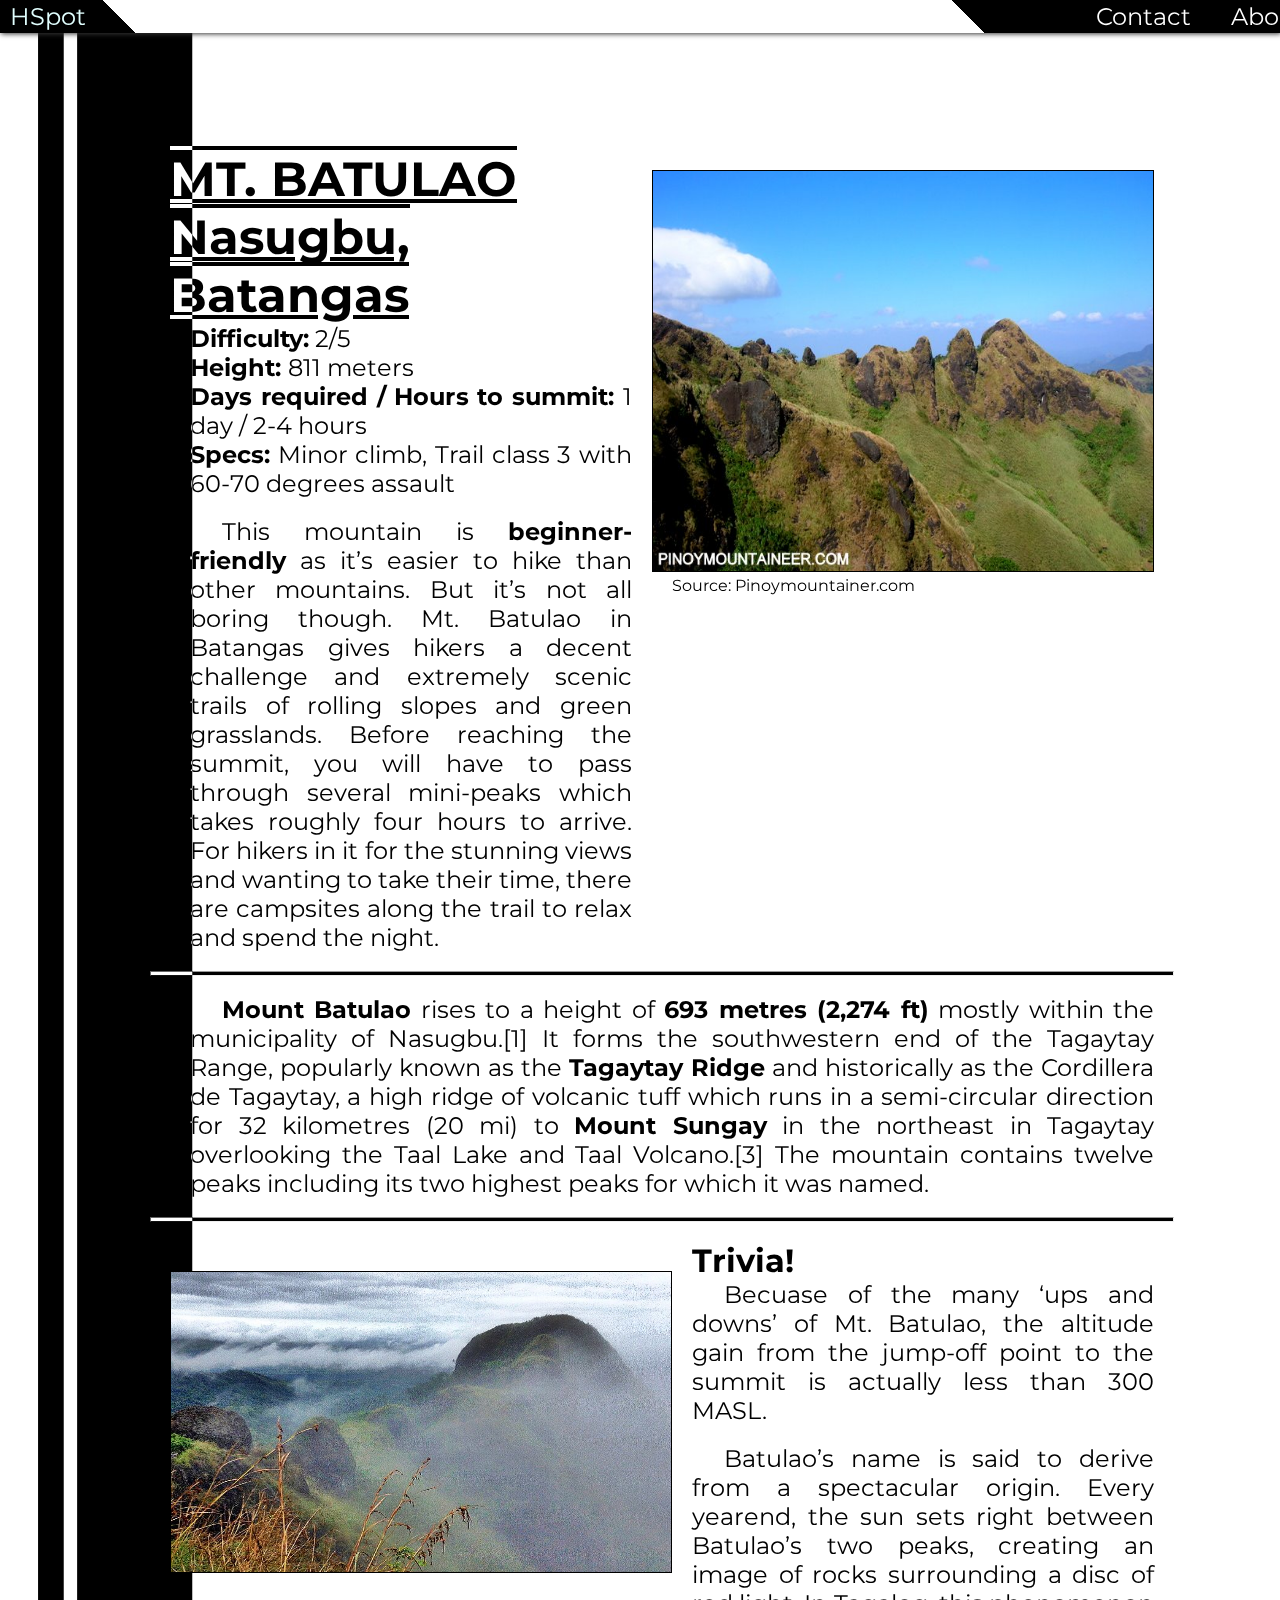
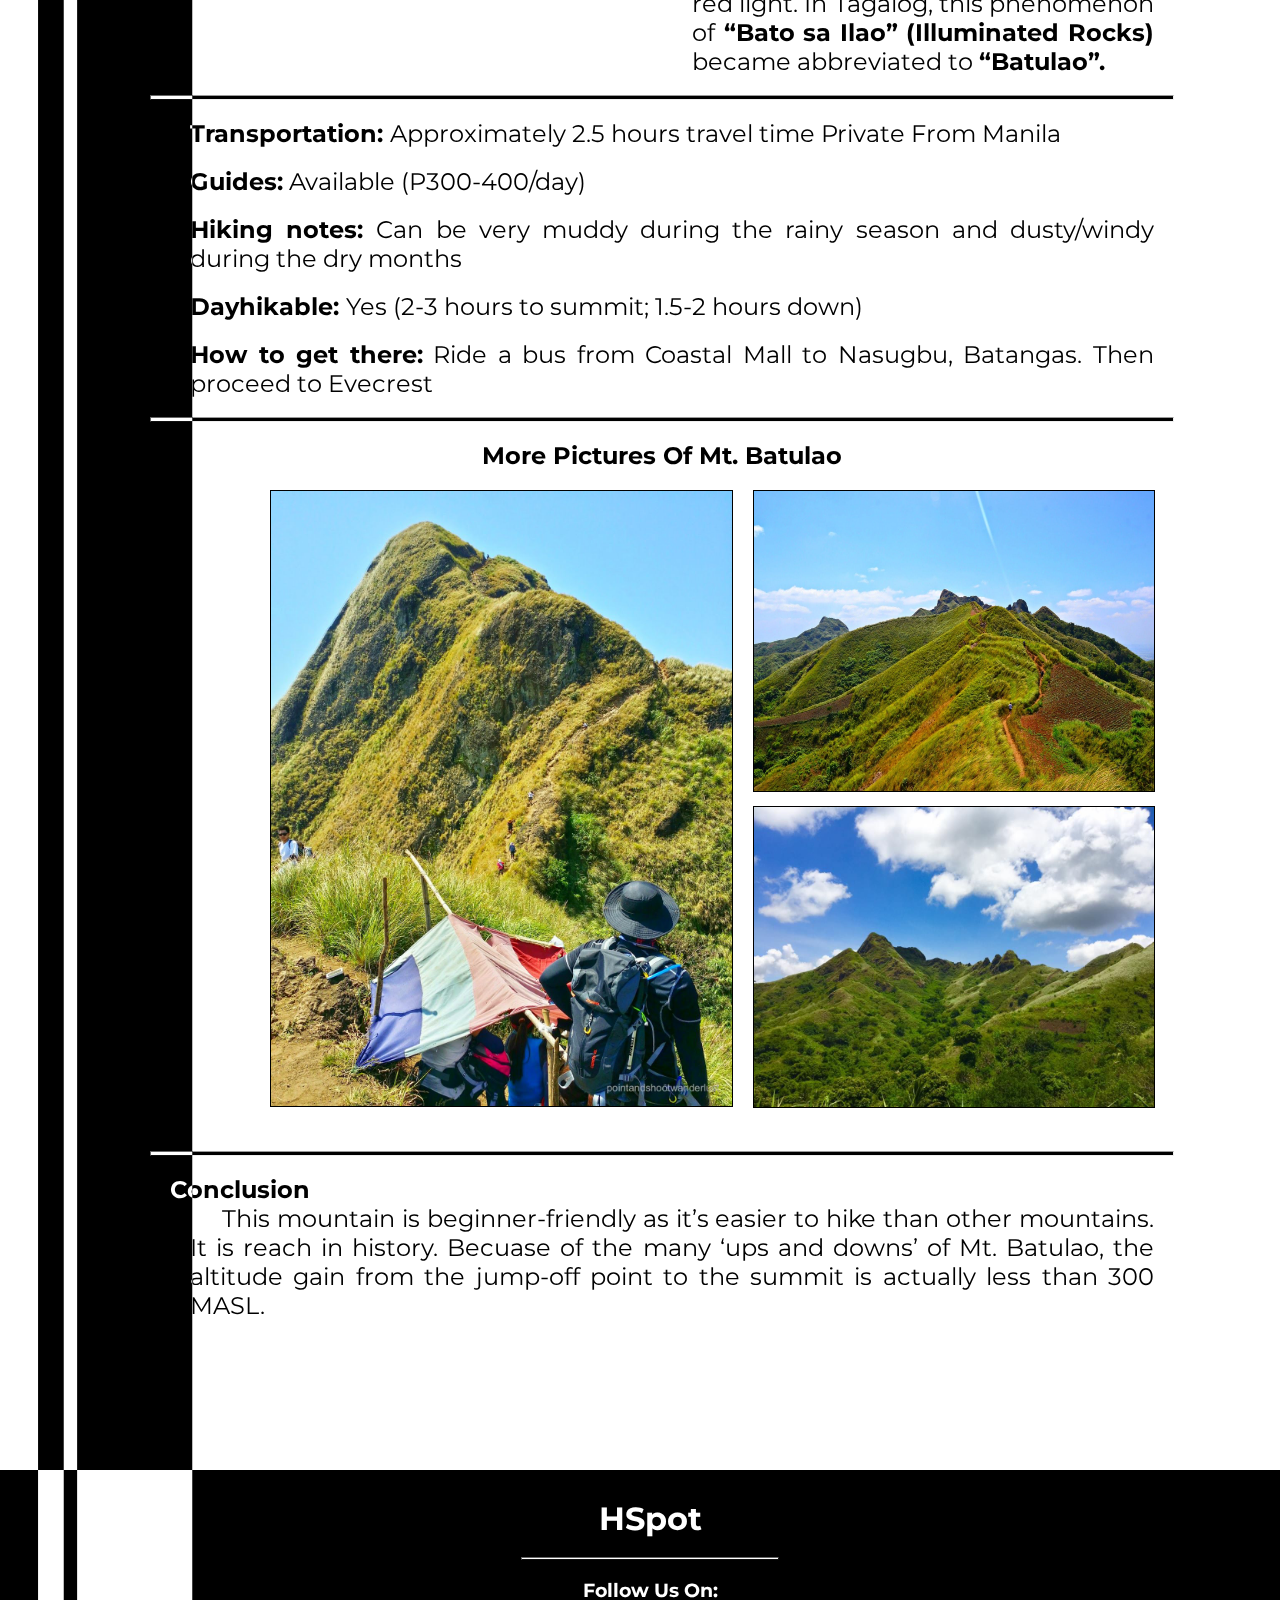
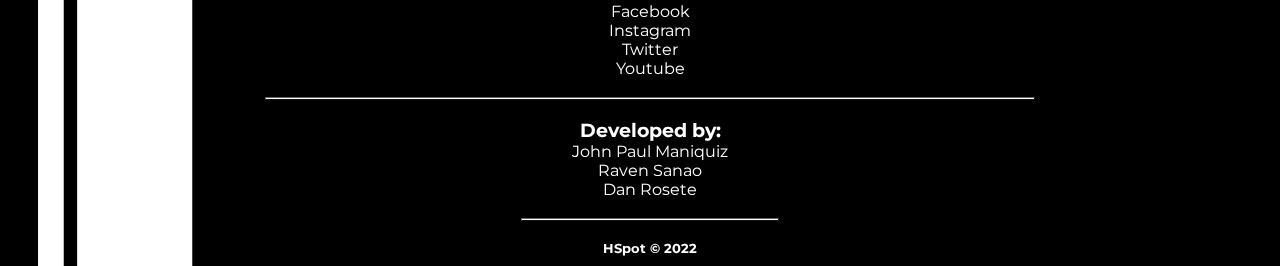
<file: HSpot/batulao.html>
<!DOCTYPE html>
<html lang="en">
<head>
    <meta charset="UTF-8">
    <meta http-equiv="X-UA-Compatible" content="IE=edge">
    <meta name="viewport" content="width=device-width, initial-scale=1.0">
    <link rel="stylesheet" href="./style.css">

    <style>
        body {
            background-image: linear-gradient( to right, white 3%, black 3%, black 5%, white 5%, white 6%, black 6% ,black 15%, white 15%)
        }

        p, h2, hr, .det2 li, .det3 li, .footer {
            filter: invert(100%);
            mix-blend-mode: difference;
        }

        img {
            border: 1px solid black;
        }

        p {
            font-size: 1.5rem;
            text-align: justify;
            margin-left: 20px;
        }

    </style>

    <title>Mt. batulao</title>
</head>

<body>
    <div class="nav">
        <a href="./index.html" class="main">HSpot</a>
        <p class="contact">Contact</p>
        <p class="about">About</p>

        <div class="pop">
            <ul style="color: black; margin: 0px 920px 0px 0px;">
                <a href="./daraitan.html"><li>Mt. Dariatan</li></a>
                <a href="./pulag.html"><li>Mt. Pulag</li></a>
                <a href="./tapulao.html"><li>Mt. Tapulao</li></a>
                <a href="./batulao.html"><li>Mt. Bulatao</li></a>
                <a href="./batosulong.html"><li>Mt. Batosulong</li></a>
                <a href="./apo.html"><li>Mt. Apo</li></a>
                <a href="./makiling.html"><li>Mt. Makiling</li></a>
            </ul>

            <ul style="margin-right: 35px;font-size: 20px; text-align: center;">
                <a href="https://www.facebook.com/"><li>Facebook</li></a>
                <a href="https://www.instagram.com/"><li>Instagram</li></a>
                <a href="https://www.yahoo.com/"><li>Yahoo!</li></a>
                <a href="https://www.gmail.com/"><li>Email</li></a>
            </ul>

            <ul style="font-size: 20px; text-align: center;">
                <a href="./about.html"><li>Website</li></a>
            </ul>
        </div>
    </div>

    <div class="contain">
        <dib class="true">
            <div style=" margin-right: 20px; ">
                <h2 style="font-size: 3rem; text-decoration: overline underline;">MT. BATULAO Nasugbu, Batangas</h2>

                <p><b>Difficulty:</b> 2/5</p>
                <p><b>Height: </b> 811 meters</p>
                <p><b>Days required / Hours to summit: </b>1 day / 2-4 hours</p>
                <p><b>Specs:</b> Minor climb, Trail class 3 with 60-70 degrees assault</p>
                <br>
                <p style="text-indent: 2rem;">This mountain is <b>beginner-friendly</b> as it’s easier to hike than other mountains. But it’s not all boring though. Mt. Batulao in Batangas gives hikers a decent challenge and extremely scenic trails of rolling slopes and green grasslands. Before reaching the summit, you will have to pass through several mini-peaks which takes roughly four hours to arrive. For hikers in it for the stunning views and wanting to take their time, there are campsites along the trail to relax and spend the night.</p>
            </div>

            <div class="img" style="margin-top: 20px;">
                <img src="./batulao/bulatao1.JPG" width="500px" height="400px">
                <p style="font-size: 1rem">Source: Pinoymountainer.com</p>
            </div>
        </dib>

        <br>
        <hr>
        <br>

        <div class="det1">
            <div style="text-indent: 2rem;">
                <p><b>Mount Batulao</b> rises to a height of <b>693 metres (2,274 ft)</b> mostly within the municipality of Nasugbu.[1] It forms the southwestern end of the Tagaytay Range, popularly known as the <b>Tagaytay Ridge</b> and historically as the Cordillera de Tagaytay, a high ridge of volcanic tuff which runs in a semi-circular direction for 32 kilometres (20 mi) to <b>Mount Sungay</b> in the northeast in Tagaytay overlooking the Taal Lake and Taal Volcano.[3] The mountain contains twelve peaks including its two highest peaks for which it was named.</p>
            </div>
            <div class="img">

            </div>
        </div>

        <br>
        <hr>
        <br>

        <div class="det2">

            <div class="img" style="margin-top: 30px;">
                <img src="./batulao/batulao.jpg" width="500px" height="300px">
            </div>

            <div>
                <p style="font-size: 2rem;"><b>Trivia!</b></p>
                <p style="text-indent: 2rem;">Becuase of the many ‘ups and downs’ of Mt. Batulao, the altitude gain from the jump-off point to the summit is actually less than 300 MASL.</p><br>

                <p style="text-indent: 2rem;">Batulao’s name is said to derive from a spectacular origin. Every yearend, the sun sets right between Batulao’s two peaks, creating an image of rocks surrounding a disc of red light. In Tagalog, this phenomenon of<b> “Bato sa Ilao” (Illuminated Rocks)</b> became abbreviated to <b>“Batulao”.</b> </p>
            </div>
        </div>

        <br>
        <hr>
        <br>

        <div class="det3">
            <div>
                <p><b>Transportation: </b> Approximately 2.5 hours travel time Private From Manila</p><br>

                <p><b>Guides:</b> Available (P300-400/day)</p><br>

                <p><b>Hiking notes: </b> Can be very muddy during the rainy season and dusty/windy during the dry months</p>
                <br>
                <p><b>Dayhikable: </b>Yes (2-3 hours to summit; 1.5-2 hours down)</p><br>

                <p><b>How to get there:</b> Ride a bus from Coastal Mall to Nasugbu, Batangas. Then proceed to Evecrest</p>
            </div>

        </div>

        <br>
        <hr>
        <br>

        <div class="more-pic">
            <h2 style="text-align: center;">More Pictures Of Mt. Batulao</h2>

            <div style="display: flex; margin: 20px 0 20px 120px;">
            <img src="./batulao/batulao-add1.jpg" width="500px" height="615px">
                <div>
                <img src="./batulao/batulo-add2.jpg" width="400px" height="300px" style="margin: 0px 0px 5px 20px;">
                <img src="./batulao/batulao-add3.jpg" width="400px" height="300px" style="margin: 5px 0px 0px 20px;">
                </div>
            </div>
        </div>

        <br>
        <hr>
        <br>

        <div class="conclusion">
            <h2>Conclusion</h2>
            <p style="text-indent: 2rem;">This mountain is beginner-friendly as it’s easier to hike than other mountains. It is reach in history. Becuase of the many ‘ups and downs’ of Mt. Batulao, the altitude gain from the jump-off point to the summit is actually less than 300 MASL.</p>
        </div>

    </div>

    <div class="footer">

        <br>
        <h1>HSpot</h1>

        <br>
        <hr width="20%" style="margin: auto;">
        <br>

        <div class="socials">
            <h3>Follow Us On:</h3>
            <ul>
                <a href="https://www.facebook.com/"><li>Facebook</li></a>
                <a href="https://www.instagram.com/"><li>Instagram</li></a>
                <a href="https://www.twitter.com/"><li>Twitter</li></a>
                <a href="https://www.youtube.com/"><li>Youtube</li></a>
            </ul>
        </div>

        <br>
        <hr width="60%" style="margin: auto;">
        <br>

        <div class="developers">
            <h3>Developed by:</h3>
            <ul>
                <a href="https://www.facebook.com/Johnpaulmaniquiz"><li>John Paul Maniquiz</li></a>
                <a href="https://www.facebook.com/raven.sanao12"><li>Raven Sanao</li></a>
                <a href="https://www.facebook.com/BreadCrumxx"><li>Dan Rosete</li></a>
            </ul>
        </div>

        <br>
        <hr width="20%" style="margin: auto;">
        <br>

        <h5>HSpot © 2022</h5>
    </div>



</body>
</html>
</file>
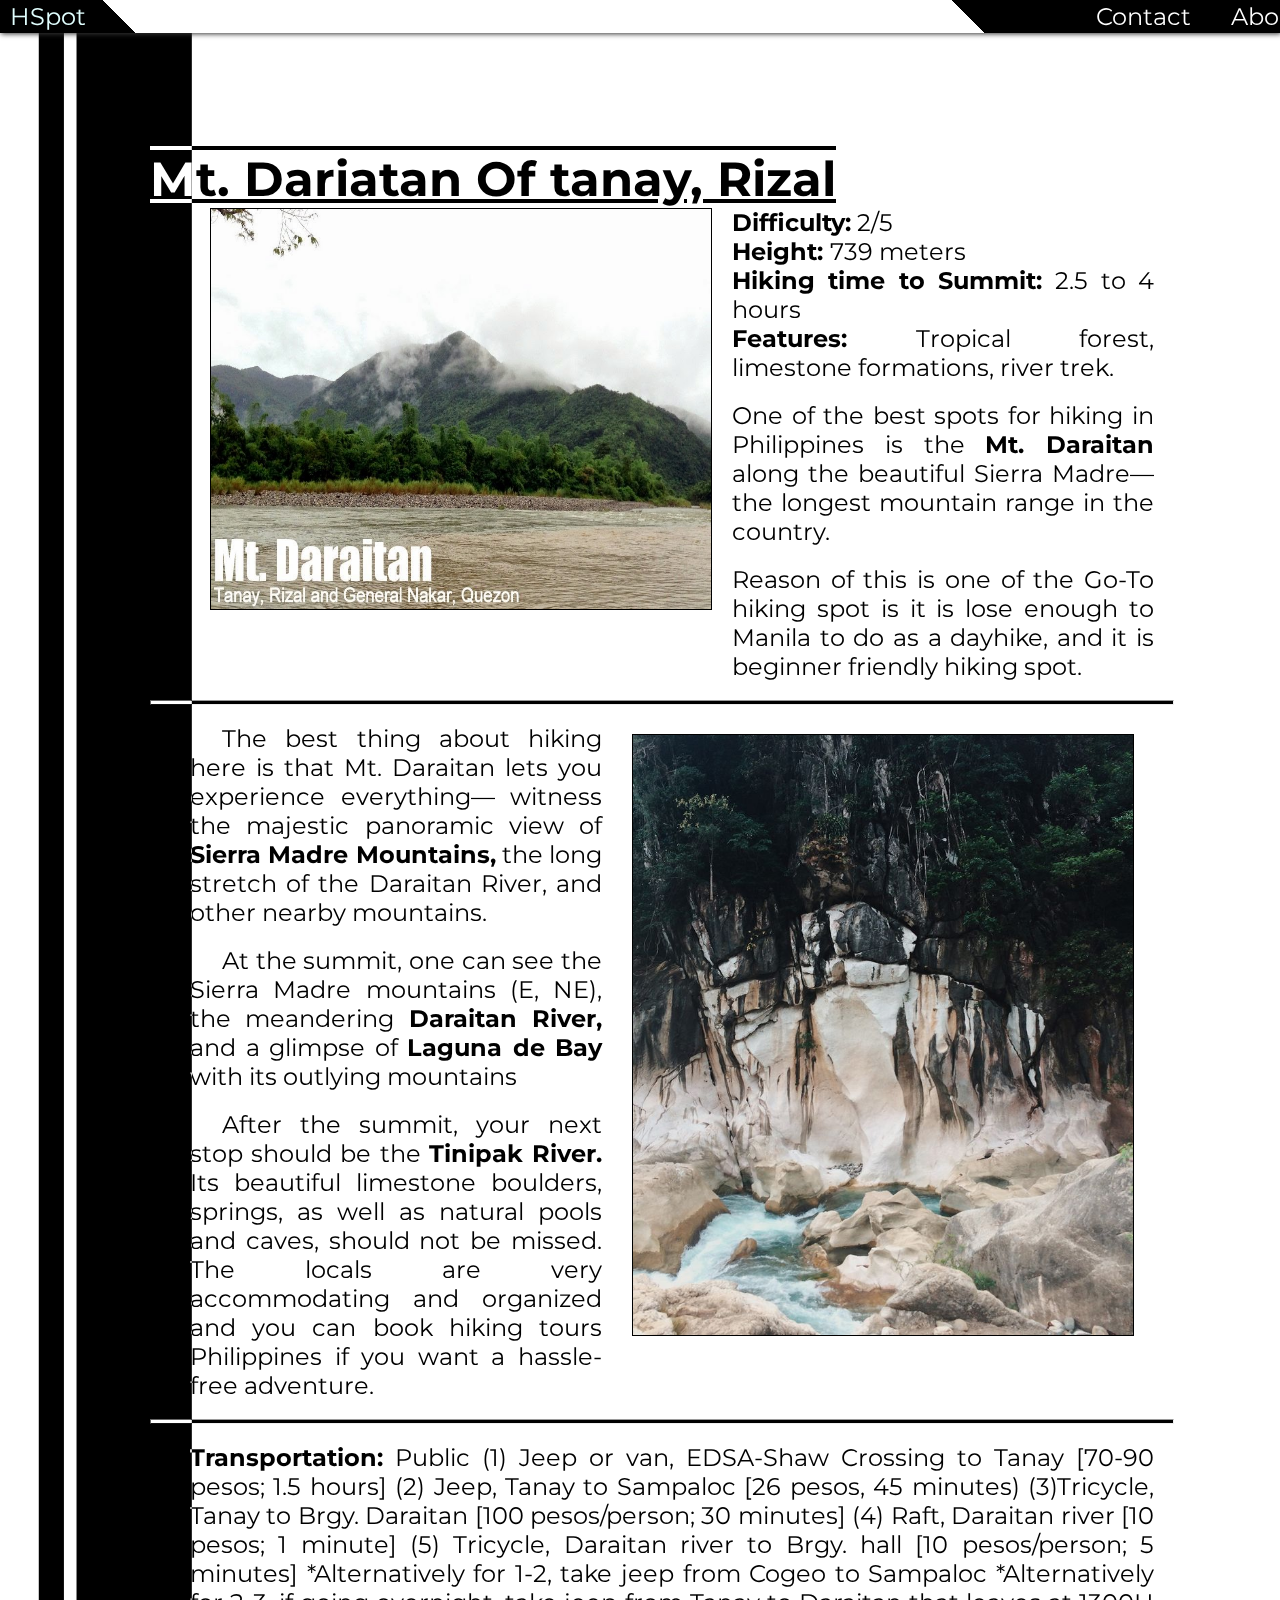
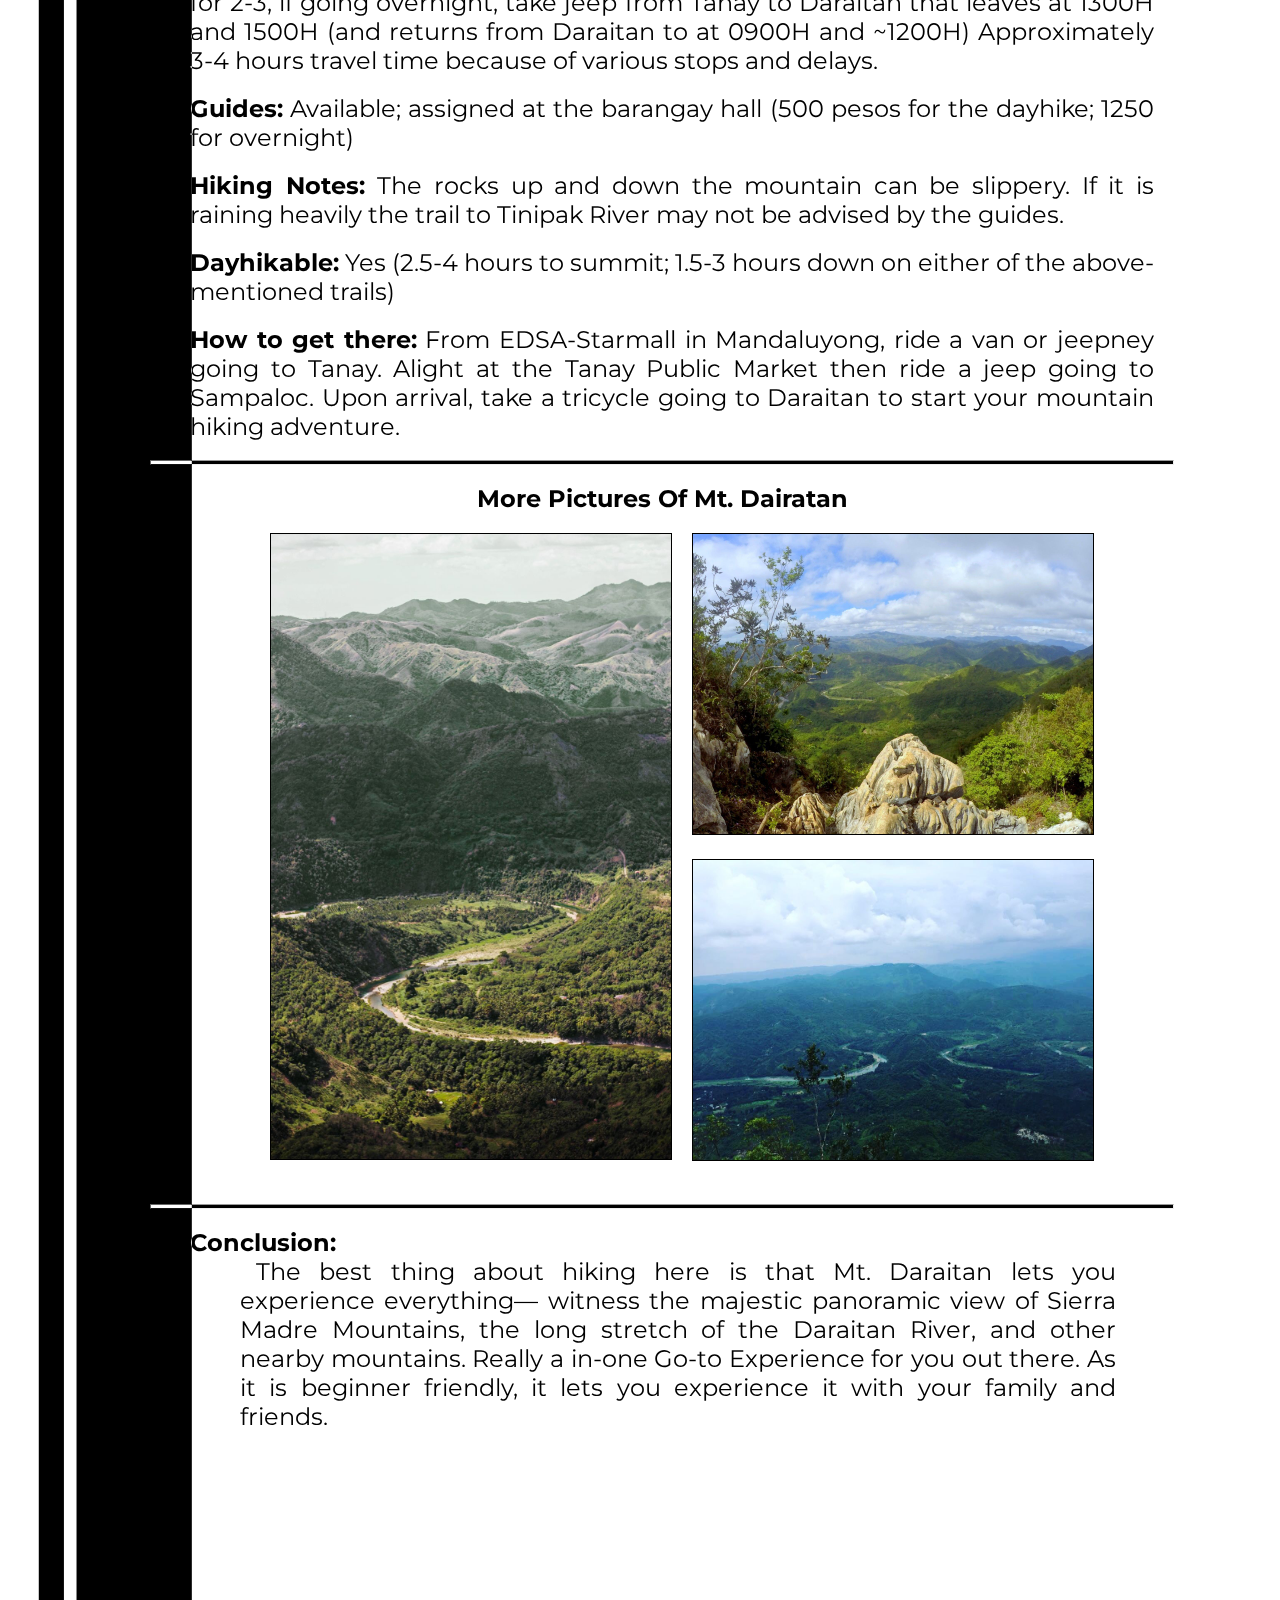
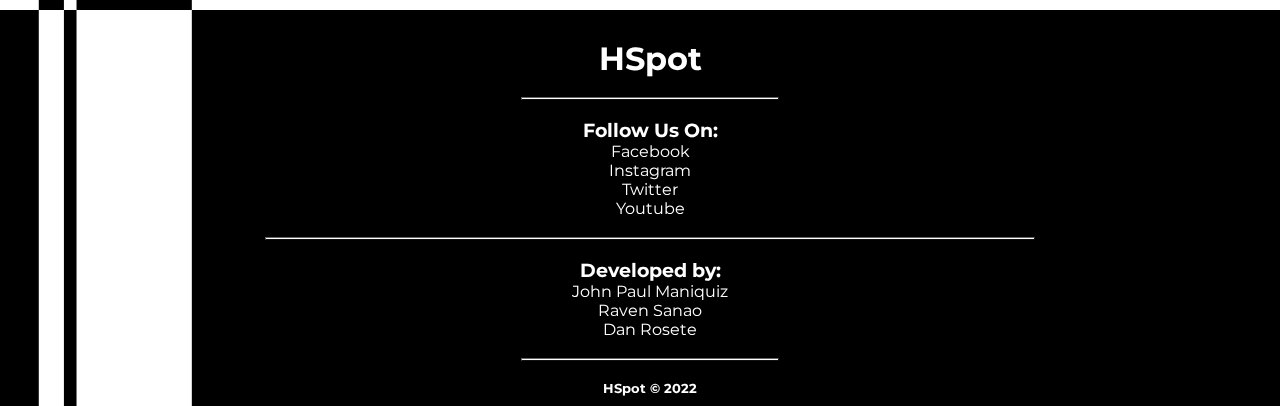
<file: HSpot/daraitan.html>
<!DOCTYPE html>
<html lang="en">
<head>
    <meta charset="UTF-8">
    <meta http-equiv="X-UA-Compatible" content="IE=edge">
    <meta name="viewport" content="width=device-width, initial-scale=1.0">

    <link rel="stylesheet" href="./style.css">

    <style>
        body {
            background-image: linear-gradient( to right, white 3%, black 3%, black 5%, white 5%, white 6%, black 6% ,black 15%, white 15%)
        }

        p, h2, hr, .det2 li, .det3 li, .footer {
            filter: invert(100%);
            mix-blend-mode: difference;
        }

        img {
            border: 1px solid black;
        }

        p {
            font-size: 1.5rem;
            margin-left: 20px;
            text-align: justify;
        }

    </style>

    <title>Mt. Dariatan</title>
</head>

<body>
    <div class="nav">
        <a href="./index.html" class="main">HSpot</a>
        <p class="contact">Contact</p>
        <p class="about">About</p>

        <div class="pop">
            <ul style="color: black; margin: 0px 920px 0px 0px;">
                <a href="./daraitan.html"><li>Mt. Dariatan</li></a>
                <a href="./pulag.html"><li>Mt. Pulag</li></a>
                <a href="./tapulao.html"><li>Mt. Tapulao</li></a>
                <a href="./batulao.html"><li>Mt. Bulatao</li></a>
                <a href="./batosulong.html"><li>Mt. Batosulong</li></a>
                <a href="./apo.html"><li>Mt. Apo</li></a>
                <a href="./makiling.html"><li>Mt. Makiling</li></a>
            </ul>

            <ul style="margin-right: 35px;font-size: 20px; text-align: center;">
                <a href="https://www.facebook.com/"><li>Facebook</li></a>
                <a href="https://www.instagram.com/"><li>Instagram</li></a>
                <a href="https://www.yahoo.com/"><li>Yahoo!</li></a>
                <a href="https://www.gmail.com/"><li>Email</li></a>
            </ul>

            <ul style="font-size: 20px; text-align: center;">
                <a href="./about.html"><li>Website</li></a>
            </ul>
        </div>
    </div>

    <div class="contain">
            <h2 style="font-size: 3rem; text-decoration: overline underline;"> Mt. Dariatan Of tanay, Rizal</h2>   
        <div class="true">
            
            <div class="img" style="margin-left: 40px ;">
                <img src="./Dariatan/dariatan main.jpg" width="500px" height="400px">
            </div>

            <div style="text-align: justify;">
                <p><b>Difficulty:</b> 2/5</p>
                <p><b>Height: </b>739 meters</p>
                <p><b>Hiking time to Summit: </b>2.5 to 4 hours</p>
                <p><b>Features:</b> Tropical forest, limestone formations, river trek.</p> <br>
                <p>One of the best spots for hiking in Philippines is the <b>Mt. Daraitan</b> along the beautiful Sierra Madre— the longest mountain range in the country.</p> <br>
                <p>Reason of this is one of the Go-To hiking spot is it is lose enough to Manila to do as a dayhike, and it is beginner friendly hiking spot.</p> 
            </div>

        </div>

        <br>
        <hr>
        <br>

        <div class="det1">
            <div style="text-align: justify; padding-right: 10px;  text-indent: 2rem;">
                <p>The best thing about hiking here is that Mt. Daraitan lets you experience everything— witness the majestic panoramic view of <b>Sierra Madre Mountains,</b> the long stretch of the Daraitan River, and other nearby mountains. </p>
                <br>
            
                <p>At the summit, one can see the Sierra Madre mountains (E, NE), the meandering <b>Daraitan River,</b> and a glimpse of <b>Laguna de Bay</b> with its outlying mountains</p>
                <br>
                <p>After the summit, your next stop should be the <b>Tinipak River.</b> Its beautiful limestone boulders, springs, as well as natural pools and caves, should not be missed. The locals are very accommodating and organized and you can book hiking tours Philippines if you want a hassle-free adventure.</p>
            </div>

            <div class="img" style="margin: 10px 20px 10px 20px;">
                <img src="tinapak.jpg" width="500px" height="600px">
            </div>
        </div>

        <br>
        <hr>
        <br>

        <div class="det2" style="text-align: justify;">
            <div>
                <p><b>Transportation:</b> Public (1) Jeep or van, EDSA-Shaw Crossing to Tanay   [70-90 pesos; 1.5 hours]
                    (2) Jeep, Tanay to Sampaloc [26 pesos, 45 minutes)
                    (3)Tricycle, Tanay to Brgy. Daraitan [100 pesos/person; 30 minutes]
                    (4) Raft, Daraitan river [10 pesos; 1 minute]
                    (5) Tricycle, Daraitan river to Brgy. hall [10 pesos/person; 5 minutes]
                    *Alternatively for 1-2, take jeep from Cogeo to Sampaloc
                    *Alternatively for 2-3, if going overnight, take jeep from Tanay to Daraitan that leaves at 1300H and 1500H (and returns from Daraitan to at 0900H and ~1200H)
                    Approximately 3-4 hours travel time because of various stops and delays.</p>
                <br>
                <p><b>Guides:</b> Available; assigned at the barangay hall (500 pesos for the dayhike; 1250 for overnight)</p>
                <br>
                <p><b>Hiking Notes: </b>The rocks up and down the mountain can be slippery. If it is raining heavily the trail to Tinipak River may not be advised by the guides.</p>
                <br>
                <p><b>Dayhikable:</b> Yes (2.5-4 hours to summit; 1.5-3 hours down on either of the above-mentioned trails)</p>
                <br>
                <p> <b>How to get there:</b> From EDSA-Starmall in Mandaluyong, ride a van or jeepney going to Tanay. Alight at the Tanay Public Market then ride a jeep going to Sampaloc. Upon arrival, take a tricycle going to Daraitan to start your mountain hiking adventure.</p>
            </div>
            <br>
        </div>

        <br>
        <hr>
        <br>

        <div class="more">
            <h2 style="text-align: center;">More Pictures Of Mt. Dairatan</h2>
            <div style="display: flex; margin: 10px 110px;">
                <img src="./Dariatan/dariatan-add3.jpg" width="400px" height="625px" style="margin: 10px">
                <div>
                    <img src="./Dariatan/daraitan-add1.jpg" width="400px" height="300px" style="margin: 10px;">
                    <img src="./Dariatan/dariatan-add2.jpg" width="400px" height="300px" style="margin: 10px;">
                </div>
            </div>
        </div>

        <br>
        <hr>
        <br>

        <div class="conclusion">
            <p style="font-size: 1.5rem;"><b>Conclusion: </b></p>
            <div style="margin-left: 50px; width: 70vw; text-align: justify; font-size: 1.5rem;  text-indent: 1rem;">
                <p>The best thing about hiking here is that Mt. Daraitan lets you experience everything— witness the majestic panoramic view of Sierra Madre Mountains, the long stretch of the Daraitan River, and other nearby mountains. Really a in-one Go-to Experience for you out there.
                As it is beginner friendly, it lets you experience it with your family and friends.</p>
                <br>
            </div>
            <div class="img"></div>
        </div>

    </div>

    <div class="footer">

        <br>
        <h1>HSpot</h1>

        <br>
        <hr width="20%" style="margin: auto;">
        <br>

        <div class="socials">
            <h3>Follow Us On:</h3>
            <ul>
                <a href="https://www.facebook.com/"><li>Facebook</li></a>
                <a href="https://www.instagram.com/"><li>Instagram</li></a>
                <a href="https://www.twitter.com/"><li>Twitter</li></a>
                <a href="https://www.youtube.com/"><li>Youtube</li></a>
            </ul>
        </div>

        <br>
        <hr width="60%" style="margin: auto;">
        <br>

        <div class="developers">
            <h3>Developed by:</h3>
            <ul>
                <a href="https://www.facebook.com/Johnpaulmaniquiz"><li>John Paul Maniquiz</li></a>
                <a href="https://www.facebook.com/raven.sanao12"><li>Raven Sanao</li></a>
                <a href="https://www.facebook.com/BreadCrumxx"><li>Dan Rosete</li></a>
            </ul>
        </div>

        <br>
        <hr width="20%" style="margin: auto;">
        <br>

        <h5>HSpot © 2022</h5>
    </div>



</body>
</html>
</file>
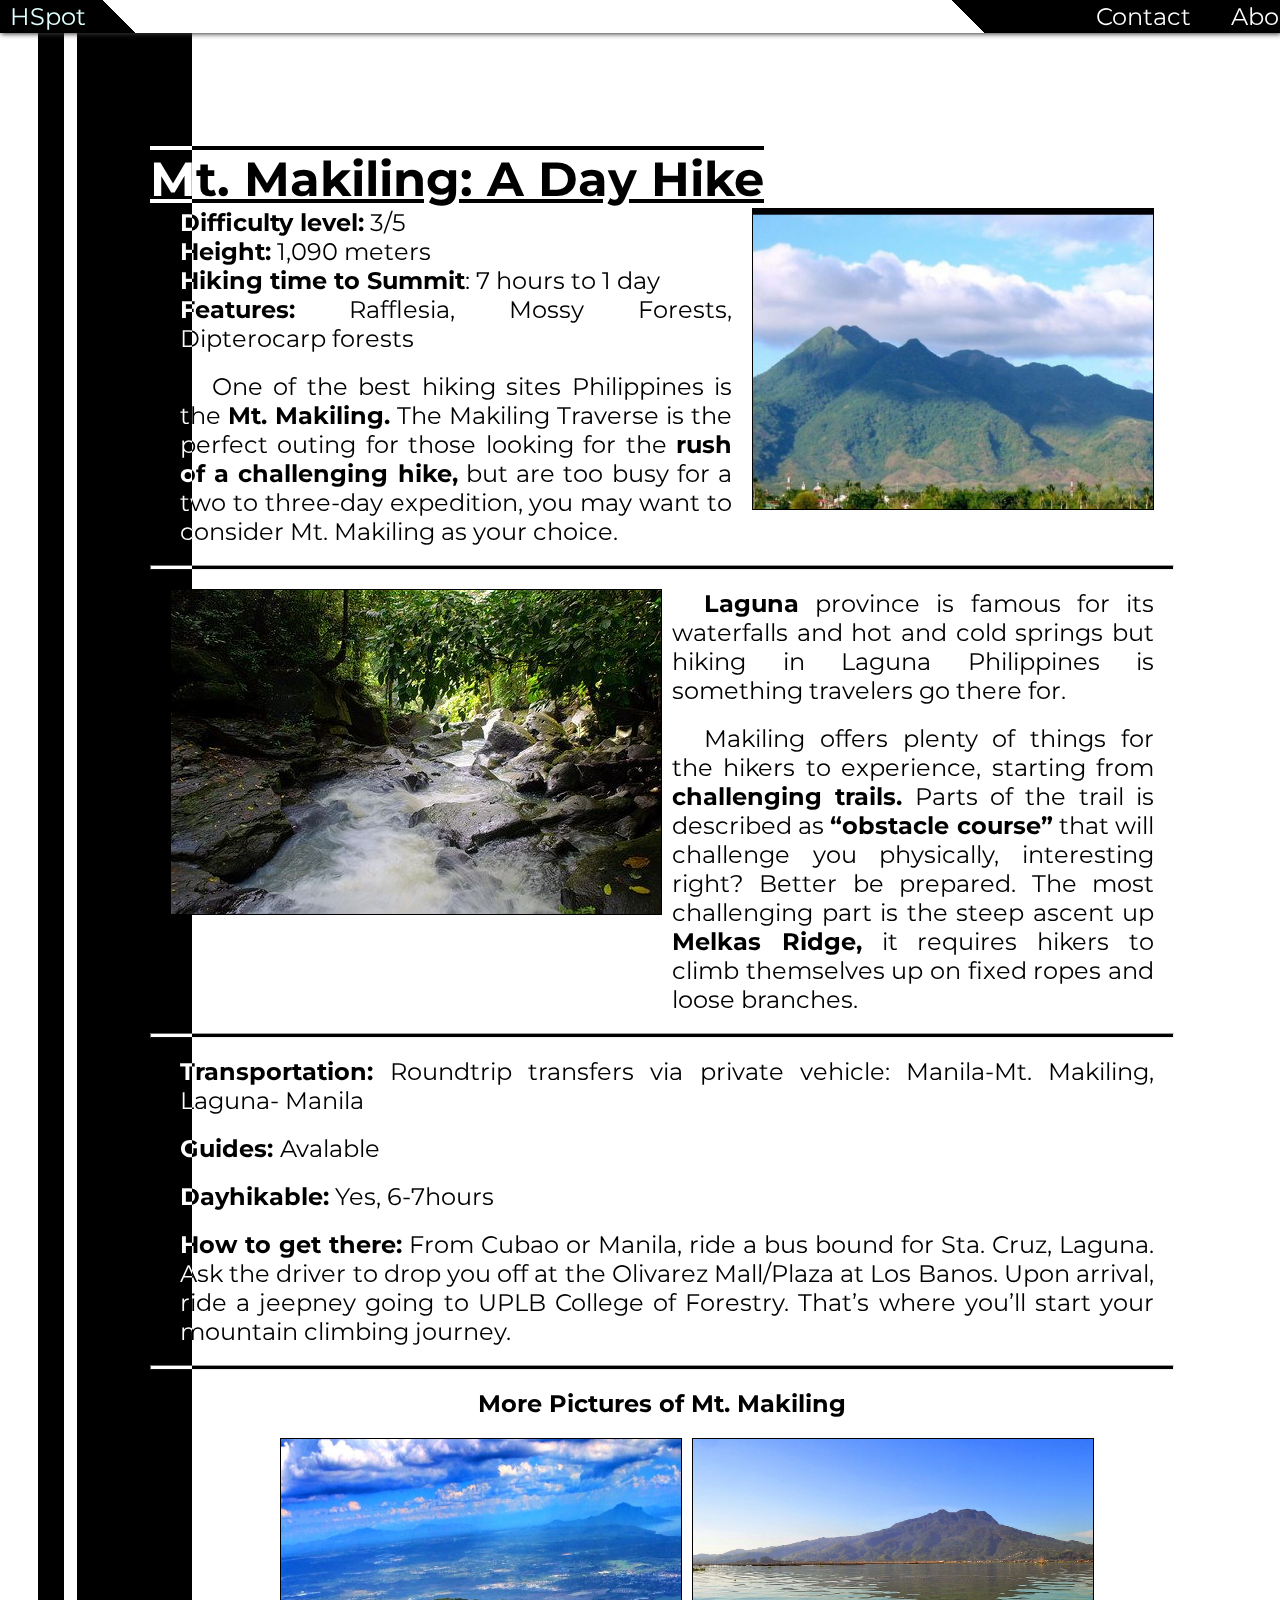
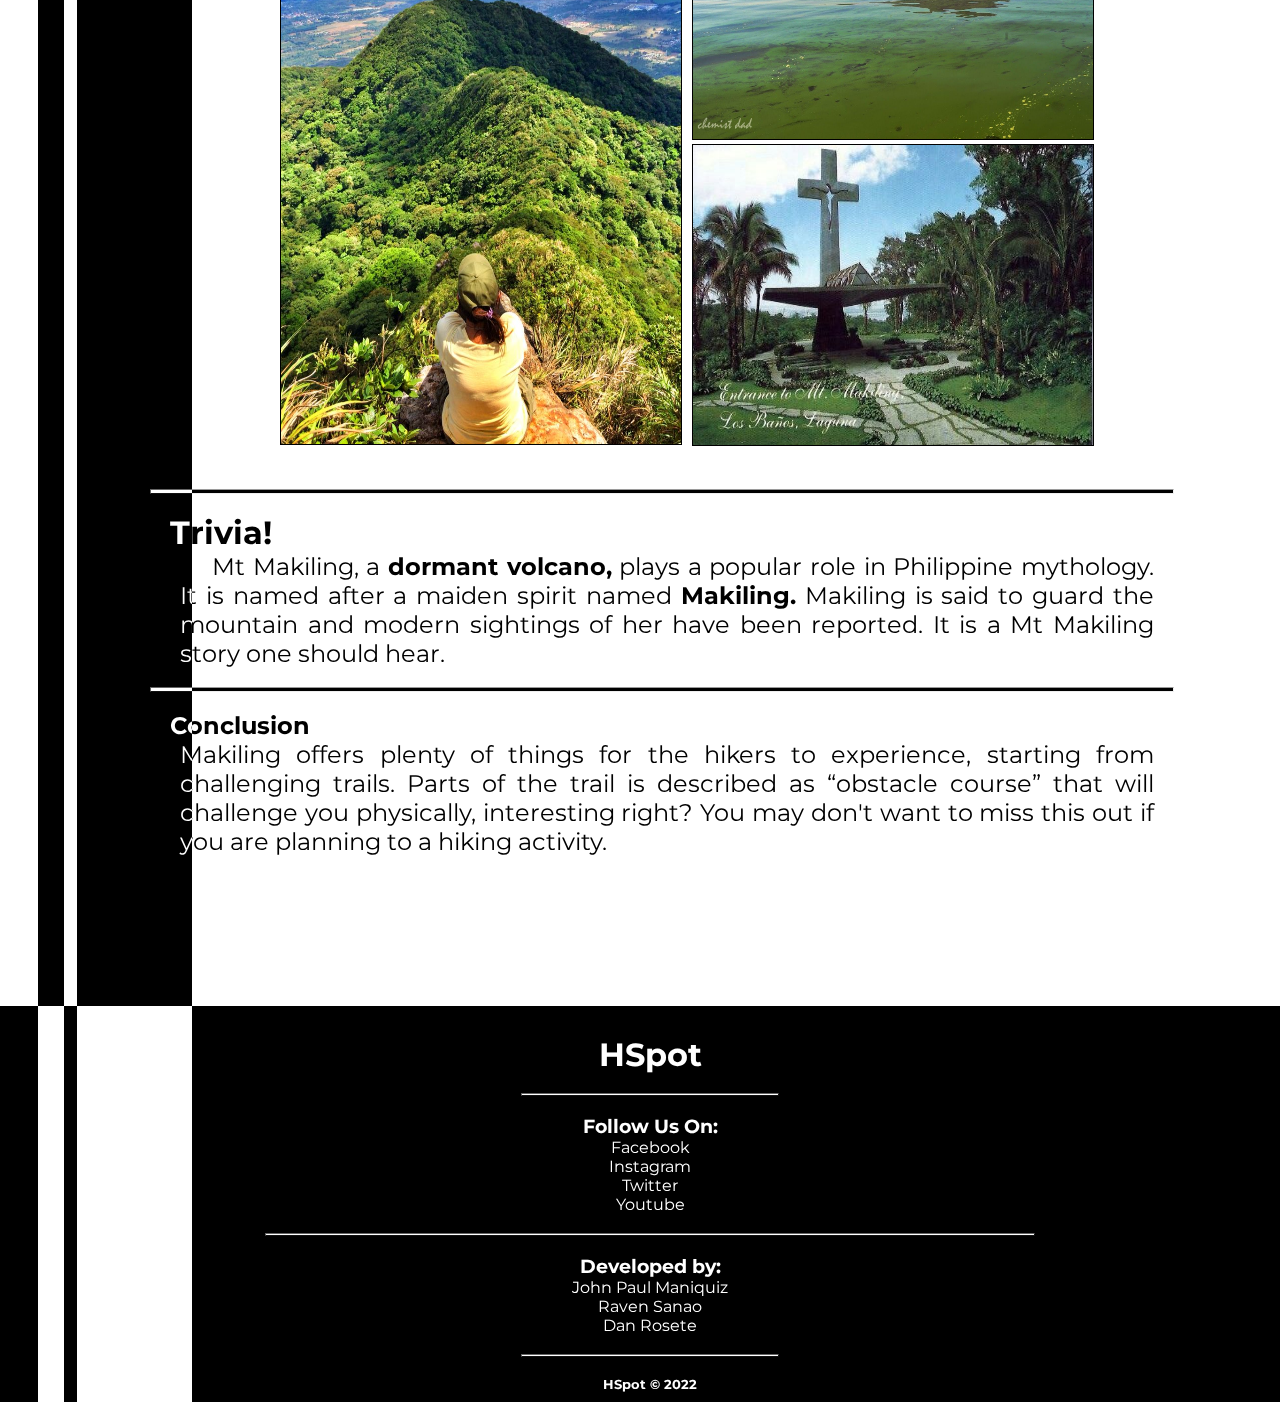
<file: HSpot/makiling.html>
<!DOCTYPE html>
<html lang="en">
<head>
    <meta charset="UTF-8">
    <meta http-equiv="X-UA-Compatible" content="IE=edge">
    <meta name="viewport" content="width=device-width, initial-scale=1.0">
    <link rel="stylesheet" href="./style.css">

    <style>
        body {
            background-image: linear-gradient( to right, white 3%, black 3%, black 5%, white 5%, white 6%, black 6% ,black 15%, white 15%);
        }

        p, h2, hr, .footer, .det3 ul, .det3 h3 {
            filter: invert(100%);
            mix-blend-mode: difference;
        }

        img {
            border: 1px solid black;
        }

        p {
            font-size: 1.5rem;
            margin-left: 20px;
            text-align: justify;
            margin-left: 10px;
        }
    </style>
    <title>Mt. Makiling</title>
</head>

<body>
    <div class="nav">
        <a href="./index.html" class="main">HSpot</a>
        <p class="contact">Contact</p>
        <p class="about">About</p>

        <div class="pop">
            <ul style="color: black; margin: 0px 920px 0px 0px;">
                <a href="./daraitan.html"><li>Mt. Dariatan</li></a>
                <a href="./pulag.html"><li>Mt. Pulag</li></a>
                <a href="./tapulao.html"><li>Mt. Tapulao</li></a>
                <a href="./batulao.html"><li>Mt. Bulatao</li></a>
                <a href="./batosulong.html"><li>Mt. Batosulong</li></a>
                <a href="./apo.html"><li>Mt. Apo</li></a>
                <a href="./makiling.html"><li>Mt. Makiling</li></a>
            </ul>

            <ul style="margin-right: 35px;font-size: 20px; text-align: center;">
                <a href="https://www.facebook.com/"><li>Facebook</li></a>
                <a href="https://www.instagram.com/"><li>Instagram</li></a>
                <a href="https://www.yahoo.com/"><li>Yahoo!</li></a>
                <a href="https://www.gmail.com/"><li>Email</li></a>
            </ul>

            <ul style="font-size: 20px; text-align: center;">
                <a href="./about.html"><li>Website</li></a>
            </ul>
        </div>
    </div>

    <div class="contain">
        <h2 style="font-size: 3rem; text-decoration: underline overline;">Mt. Makiling: A Day Hike</h2>
        <div class="true">
            <div style="text-align: justify; margin-right: 20px;">
                <p ><b>Difficulty level:</b> 3/5 </p>
                <p><b>Height:</b> 1,090 meters </p>
                <p><b>Hiking time to Summit</b>: 7 hours to 1 day</p>
                <p><b>Features:</b> Rafflesia, Mossy Forests, Dipterocarp forests</p><br>
                <p style="text-indent: 2rem;">One of the best hiking sites Philippines is the <b>Mt. Makiling.</b> The Makiling Traverse is the perfect outing for those looking for the <b>rush of a challenging hike,</b> but are too busy for a two to three-day expedition, you may want to consider Mt. Makiling as your choice.</p>
            </div>

            <div class="img">
                <img src="./Makiling/makiling.jpg" width="400px" height="300px">
            </div>
        </div>

        <br>
        <hr>
        <br>

        <div class="det1" style="display: flex;">

            <div class="img">
                <img src="./Makiling/makiling1.jpg" >
            </div>

            <div style="text-indent: 2rem;">
                <p><b>Laguna</b> province is famous for its waterfalls and hot and cold springs but hiking in Laguna Philippines is something travelers go there for.</p>
                <br>
                <p>Makiling offers plenty of things for the hikers to experience, starting from <b>challenging trails.</b> Parts of the trail is described as <b>“obstacle course”</b> that will challenge you physically, interesting right? Better be prepared. The most challenging part is the steep ascent up <b>Melkas Ridge,</b> it requires hikers to climb themselves up on fixed ropes and loose branches.</p>
            </div>

        </div>



        <br>
        <hr>
        <br>

        <div class="det2">
            <div>
                <p><b>Transportation: </b>Roundtrip transfers via private vehicle: Manila-Mt. Makiling, Laguna- Manila</p><br>
                <p><b>Guides: </b>Avalable</p><br>
                <p><b>Dayhikable:</b> Yes, 6-7hours</p><br>
                <p><b>How to get there:</b> From Cubao or Manila, ride a bus bound for Sta. Cruz, Laguna. Ask the driver to drop you off at the Olivarez Mall/Plaza at Los Banos. Upon arrival, ride a jeepney going to UPLB College of Forestry. That’s where you’ll start your mountain climbing journey.</p>
            </div>
        </div>

        <br>
        <hr>
        <br>

        <div class="more-pic">
            <h2 style="text-align: center;">More Pictures of Mt. Makiling</h2>
            <div style="display: flex; margin: 20px 0 20px 130px;">
                <img src="./Makiling/makiling 3.jfif" width="400px" height="605px">
                <div style="margin-left: 10px;">
                    <img src="./Makiling/makiling 2.jfif" width="400px" height="300px" >
                    <img src="./Makiling/makiling 4.jfif" width="400px" height="300px" >
                </div>
            </div>

        </div>

        <br>
        <hr>
        <br>

        <div class="det3">
            <div>
                <h2 style="font-size: 2rem;">Trivia!</h2>
                <p style="text-indent: 2rem;">Mt Makiling, a <b>dormant volcano,</b> plays a popular role in Philippine mythology. It is named after a maiden spirit named <b>Makiling.</b> Makiling is said to guard the mountain and modern sightings of her have been reported. It is a Mt Makiling story one should hear.</p>
            </div>
        </div>

        <br>
        <hr>
        <br>

        <div class="conclusion">
            <h2>Conclusion</h2>
            <p>Makiling offers plenty of things for the hikers to experience, starting from challenging trails. Parts of the trail is described as “obstacle course” that will challenge you physically, interesting right? You may don't want to miss this out if you are planning to a hiking activity.</p>
        </div>
    </div>
    

    <div class="footer">

        <br>
        <h1>HSpot</h1>

        <br>
        <hr width="20%" style="margin: auto;">
        <br>

        <div class="socials">
            <h3>Follow Us On:</h3>
            <ul>
                <a href="https://www.facebook.com/"><li>Facebook</li></a>
                <a href="https://www.instagram.com/"><li>Instagram</li></a>
                <a href="https://www.twitter.com/"><li>Twitter</li></a>
                <a href="https://www.youtube.com/"><li>Youtube</li></a>
            </ul>
        </div>

        <br>
        <hr width="60%" style="margin: auto;">
        <br>

        <div class="developers">
            <h3>Developed by:</h3>
            <ul>
                <a href="https://www.facebook.com/Johnpaulmaniquiz"><li>John Paul Maniquiz</li></a>
                <a href="https://www.facebook.com/raven.sanao12"><li>Raven Sanao</li></a>
                <a href="https://www.facebook.com/BreadCrumxx"><li>Dan Rosete</li></a>
            </ul>
        </div>

        <br>
        <hr width="20%" style="margin: auto;">
        <br>

        <h5>HSpot © 2022</h5>
    </div>

</body>
</html>
</file>
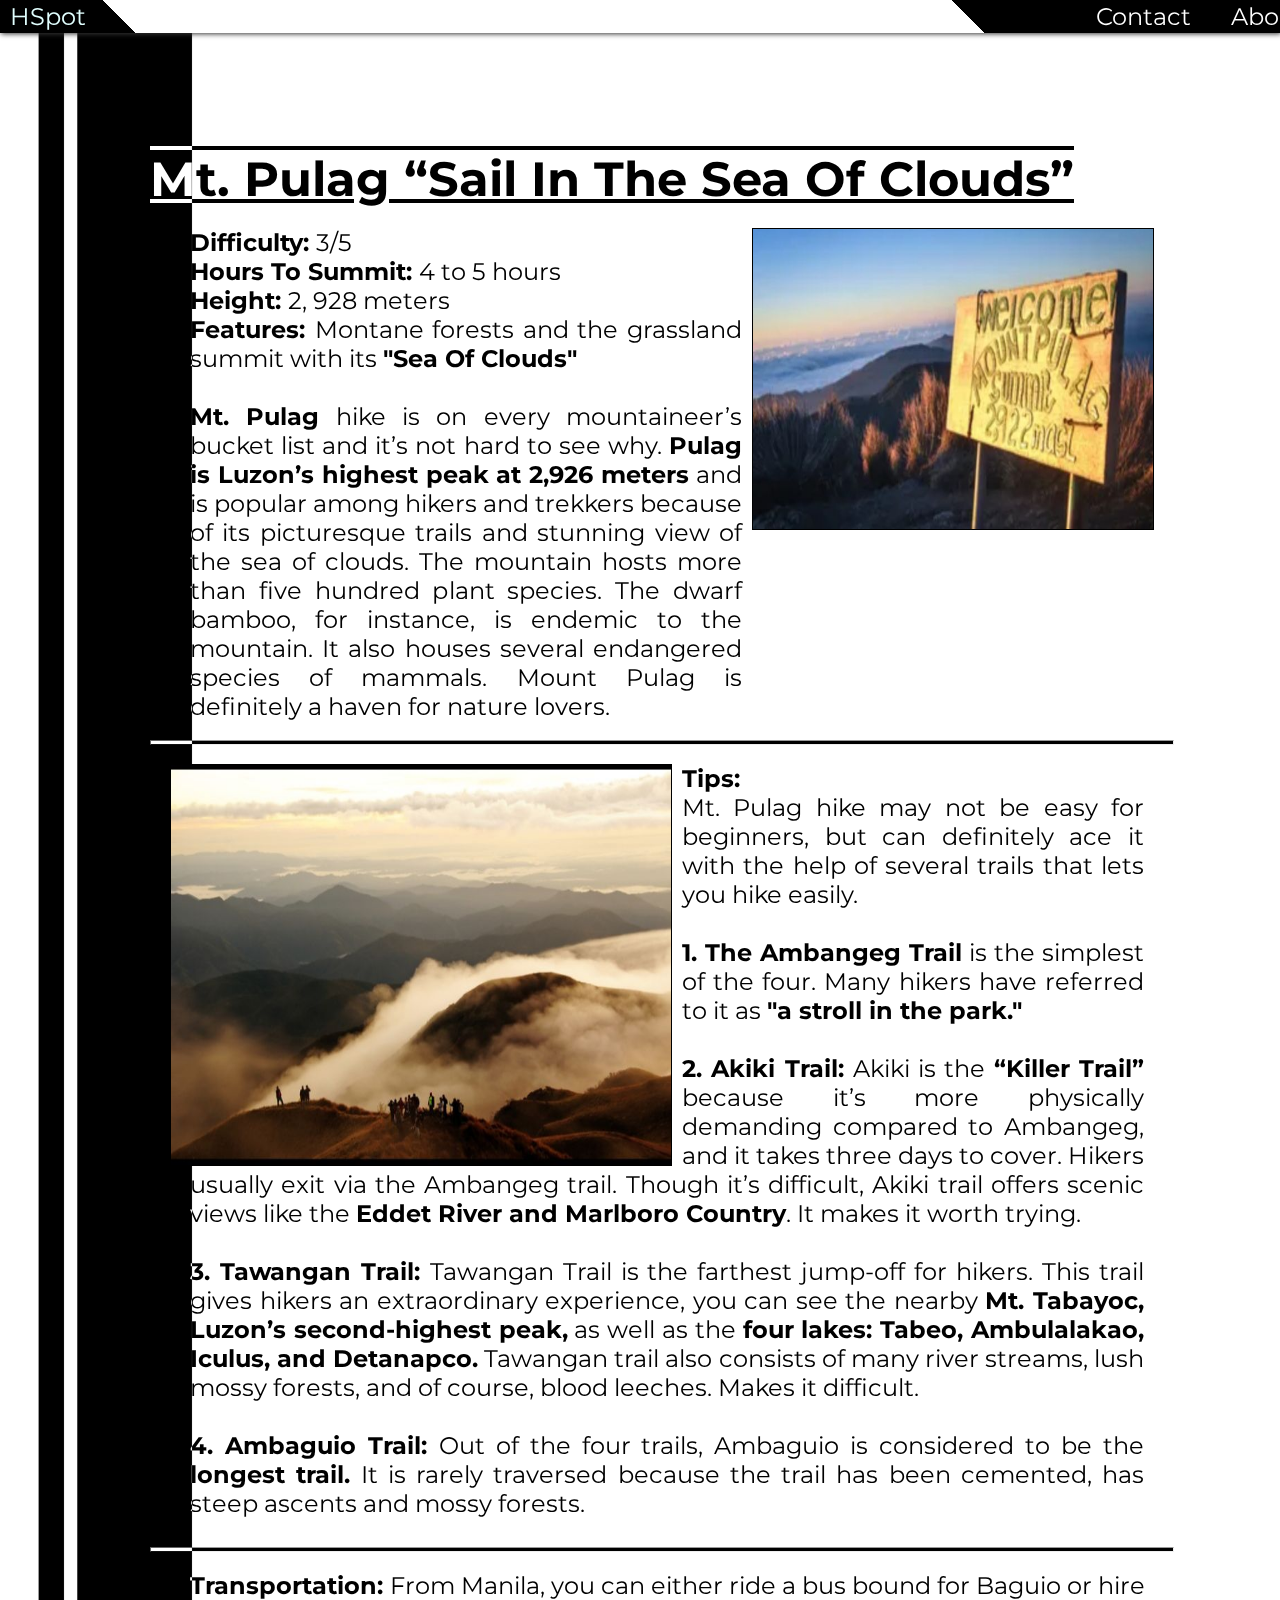
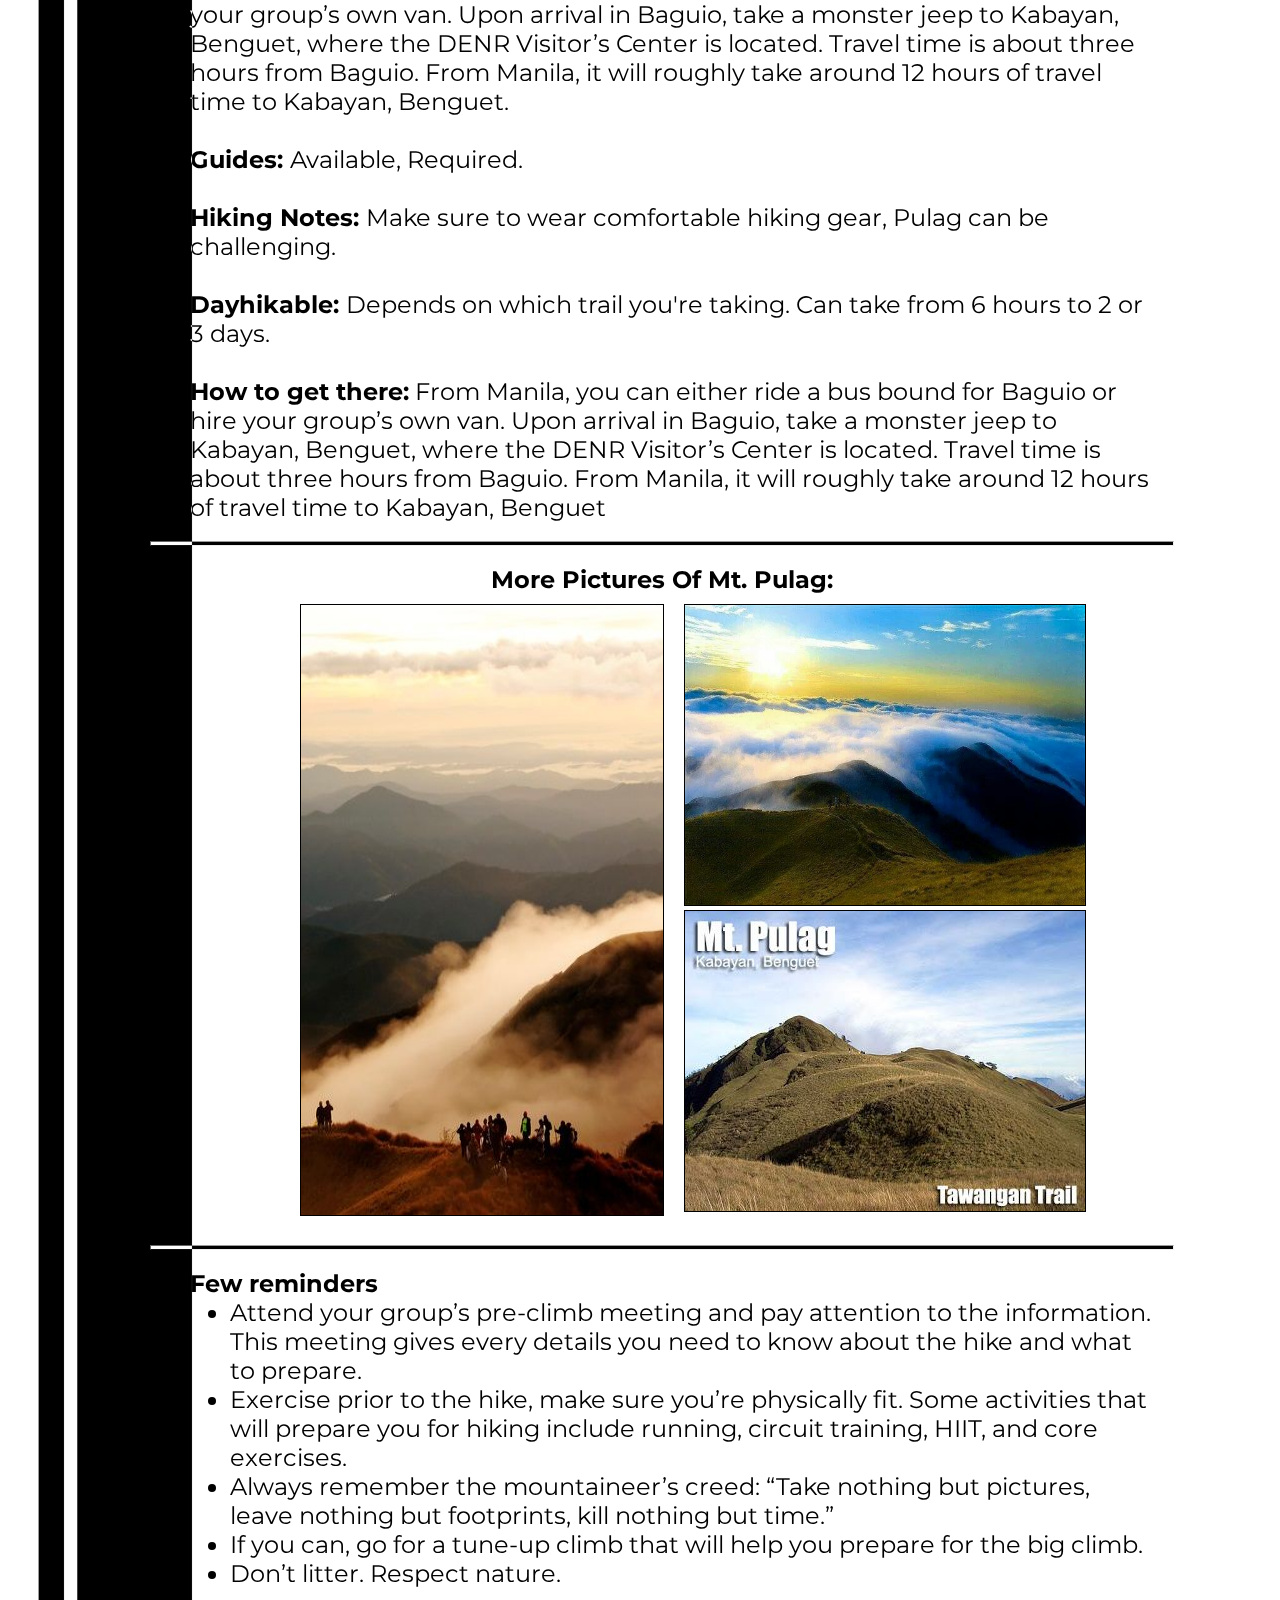
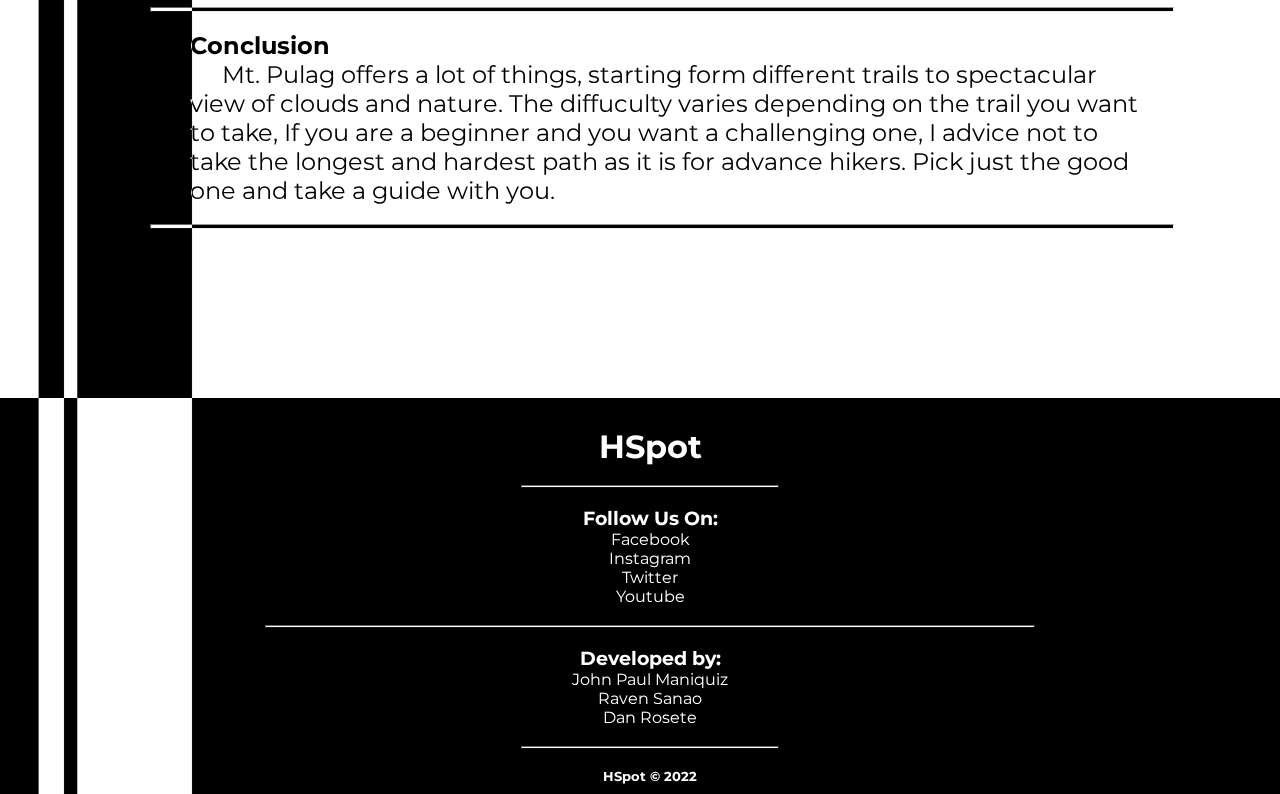
<file: HSpot/pulag.html>
<!DOCTYPE html>
<html lang="en">
<head>
    <meta charset="UTF-8">
    <meta http-equiv="X-UA-Compatible" content="IE=edge">
    <meta name="viewport" content="width=
    , initial-scale=1.0">
    <link defer rel="stylesheet" href="./style.css">
    <style>
        body {
            background-image: linear-gradient( to right, white 3%, black 3%, black 5%, white 5%, white 6%, black 6% ,black 15%, white 15%)
        }

        p, h2, hr, .det2 li, .det3 li, .footer {
            filter: invert(100%);
            mix-blend-mode: difference;
        }

        img {
            border: 1px solid black;
        }

        p {
            margin-left: 20px;
        }

    </style>
    <title>Mt. Pulag</title>
</head>
<body>
    <div class="nav">
        <a href="./index.html" class="main">HSpot</a>
        <p class="contact">Contact</p>
        <p class="about">About</p>

        <div class="pop">
            <ul style="color: black; margin: 0px 920px 0px 0px;">
                <a href="./daraitan.html"><li>Mt. Dariatan</li></a>
                <a href="./pulag.html"><li>Mt. Pulag</li></a>
                <a href="./tapulao.html"><li>Mt. Tapulao</li></a>
                <a href="./batulao.html"><li>Mt. Bulatao</li></a>
                <a href="./batosulong.html"><li>Mt. Batosulong</li></a>
                <a href="./apo.html"><li>Mt. Apo</li></a>
                <a href="./makiling.html"><li>Mt. Makiling</li></a>
            </ul>

            <ul style="margin-right: 35px;font-size: 20px; text-align: center;">
                <a href="https://www.facebook.com/"><li>Facebook</li></a>
                <a href="https://www.instagram.com/"><li>Instagram</li></a>
                <a href="https://www.yahoo.com/"><li>Yahoo!</li></a>
                <a href="https://www.gmail.com/"><li>Email</li></a>
            </ul>

            <ul style="font-size: 20px; text-align: center;">
                <a href="./about.html"><li>Website</li></a>
            </ul>
        </div>
    </div>


    <div class="contain">
        <h2 style="font-size: 3rem; text-decoration: overline underline;">Mt. Pulag “Sail In The Sea Of Clouds”</h2>

        <div class="true" style="text-align: justify; font-size: 1.5rem; margin-top: 20px;">
            <div style="margin-right: 10px;">
                <p><b>Difficulty: </b>3/5</p>
                <p><b>Hours To Summit: </b> 4 to 5 hours</p>
                <p><b>Height: </b>2, 928 meters</p>
                <p><b>Features: </b> Montane forests and the grassland summit with its <b>"Sea Of Clouds"</b></p><br>
                <p><b>Mt. Pulag</b> hike is on every mountaineer’s bucket list and it’s not hard to see why. <b>Pulag is Luzon’s highest peak at 2,926 meters</b> and is popular among hikers and trekkers because of its picturesque trails and stunning view of the sea of clouds. The mountain hosts more than five hundred plant species. The dwarf bamboo, for instance, is endemic to the mountain. It also houses several endangered species of mammals. Mount Pulag is definitely a haven for nature lovers.
                </p>
            </div>

            <div class="img">
                <img src="./Pulag/pulag2.jpg" width="400px" height="300px">
            </div>

        </div>
        
        <br>
        <hr>
        <br>

        <div class="" style="padding: 0 20px 0 20px;">

            <div class="img" style="float: left; margin: 0 10px 0 0;">
                <img src="./Pulag/pulag1.jpg" width="500px" height="400px">
            </div>

            <div style="padding: 0 10px 10px 0; font-size: 1.5rem; text-align: justify;">
                <p><b>Tips:</b></p>
                <p>Mt. Pulag hike may not be easy for beginners, but can definitely ace it with the help of several trails that lets you hike easily.</p>
                <br>
                <p><b>1. The Ambangeg Trail</b> is the simplest of the four. Many hikers have referred to it as <b>"a stroll in the park."</b>
                </p>
                <br>
                <p><b>2. Akiki Trail: </b>Akiki is the <b>“Killer Trail”</b> because it’s more physically demanding compared to Ambangeg, and it takes three days to cover. Hikers usually exit via the Ambangeg trail. Though it’s difficult, Akiki trail offers scenic views like the <b>Eddet River and Marlboro Country</b>. It makes it worth trying.
                </p>
                <br>
                <p><b>3.  Tawangan Trail: </b> Tawangan Trail is the farthest jump-off for hikers. This trail gives hikers an extraordinary experience, you can see the nearby <b>Mt. Tabayoc, Luzon’s second-highest peak,</b> as well as the <b>four lakes: Tabeo, Ambulalakao, Iculus, and Detanapco.</b> Tawangan trail also consists of many river streams, lush mossy forests, and of course, blood leeches. Makes it difficult.
                </p>
                <br>
                <p><b>4. Ambaguio Trail: </b> Out of the four trails, Ambaguio is considered to be the <b>longest trail.</b> It is rarely traversed because the trail has been cemented, has steep ascents and mossy forests.
                </p>
                
            </div>


        </div>

        <br>
        <hr>
        <br>

        <div class="det2" > 
            <div style="font-size: 1.5rem;">
                <p><b>Transportation: </b>From Manila, you can either ride a bus bound for Baguio or hire your group’s own van. Upon arrival in Baguio, take a monster jeep to Kabayan, Benguet, where the DENR Visitor’s Center is located. Travel time is about three hours from Baguio. From Manila, it will roughly take around 12 hours of travel time to Kabayan, Benguet.</p><br>
                <p><b>Guides: </b>Available, Required.</p><br>
                <p><b>Hiking Notes: </b>Make sure to wear comfortable hiking gear, Pulag can be challenging.</p><br>
                <p><b>Dayhikable: </b> Depends on which trail you're taking. Can take from 6 hours to 2 or 3 days.</p><br>
                <p><b>How to get there:</b> From Manila, you can either ride a bus bound for Baguio or hire your group’s own van. Upon arrival in Baguio, take a monster jeep to Kabayan, Benguet, where the DENR Visitor’s Center is located. Travel time is about three hours from Baguio. From Manila, it will roughly take around 12 hours of travel time to Kabayan, Benguet</p>
            </div>
        </div>

        <br>
        <hr>
        <br>

        <div class="more">
            <h2 style="text-align: center;">More Pictures Of Mt. Pulag:</h2>
            <div style="display: flex; margin: 10px 10px 10px 150px;">
                <img src="./Pulag/pulag-add3.jpg">

                <div style="margin-left: 20px;">
                    <img src="./Pulag/pulag3.jpg" width="400px" height="300px">  
                    <img src="./Pulag/pulag-add2.jpg" width="400px" height="300px">
                </div>
            </div>
        </div>

        <br>
        <hr>
        <br>


        <div class="det2" style="display: flex; font-size: 1.5rem; ">

            <div>
                <p><b>Few reminders</b></p>
                <ul style="margin-left: 60px;">
                    <li>Attend your group’s pre-climb meeting and pay attention to the information. This meeting gives every details you need to know about the hike and what to prepare. </li>
                    <li>Exercise prior to the hike, make sure you’re physically fit. Some activities that will prepare you for hiking include running, circuit training, HIIT, and core exercises.</li>
                    <li>Always remember the mountaineer’s creed: “Take nothing but pictures, leave nothing but footprints, kill nothing but time.”</li>
                    <li>If you can, go for a tune-up climb that will help you prepare for the big climb.</li>
                    <li>Don’t litter. Respect nature.</li>
                </ul>
            </div>
        </div>

        <br>
        <hr>
        <br>

        <div class="det3" style="display: flex; font-size: 1.5rem;">
            <div>
                <p><b>Conclusion</b></p>
                <p style="text-indent: 2rem;">Mt. Pulag offers a lot of things, starting form different trails to spectacular view of clouds and nature. The diffuculty varies depending on the trail you want to take, If you are a beginner and you want a challenging one, I advice not to take the longest and hardest path as it is for advance hikers. Pick just the good one and take a guide with you.</p>
            </div>


        </div>

        <br>
        <hr>
        <br>

    </div>

    <div class="footer">

        <br>
        <h1>HSpot</h1>

        <br>
        <hr width="20%" style="margin: auto;">
        <br>

        <div class="socials">
            <h3>Follow Us On:</h3>
            <ul>
                <a href="https://www.facebook.com/"><li>Facebook</li></a>
                <a href="https://www.instagram.com/"><li>Instagram</li></a>
                <a href="https://www.twitter.com/"><li>Twitter</li></a>
                <a href="https://www.youtube.com/"><li>Youtube</li></a>
            </ul>
        </div>

        <br>
        <hr width="60%" style="margin: auto;">
        <br>

        <div class="developers">
            <h3>Developed by:</h3>
            <ul>
                <a href="https://www.facebook.com/Johnpaulmaniquiz"><li>John Paul Maniquiz</li></a>
                <a href="https://www.facebook.com/raven.sanao12"><li>Raven Sanao</li></a>
                <a href="https://www.facebook.com/BreadCrumxx"><li>Dan Rosete</li></a>
            </ul>
        </div>

        <br>
        <hr width="20%" style="margin: auto;">
        <br>

        <h5>HSpot © 2022</h5>
    </div>


</body>
</html>
</file>
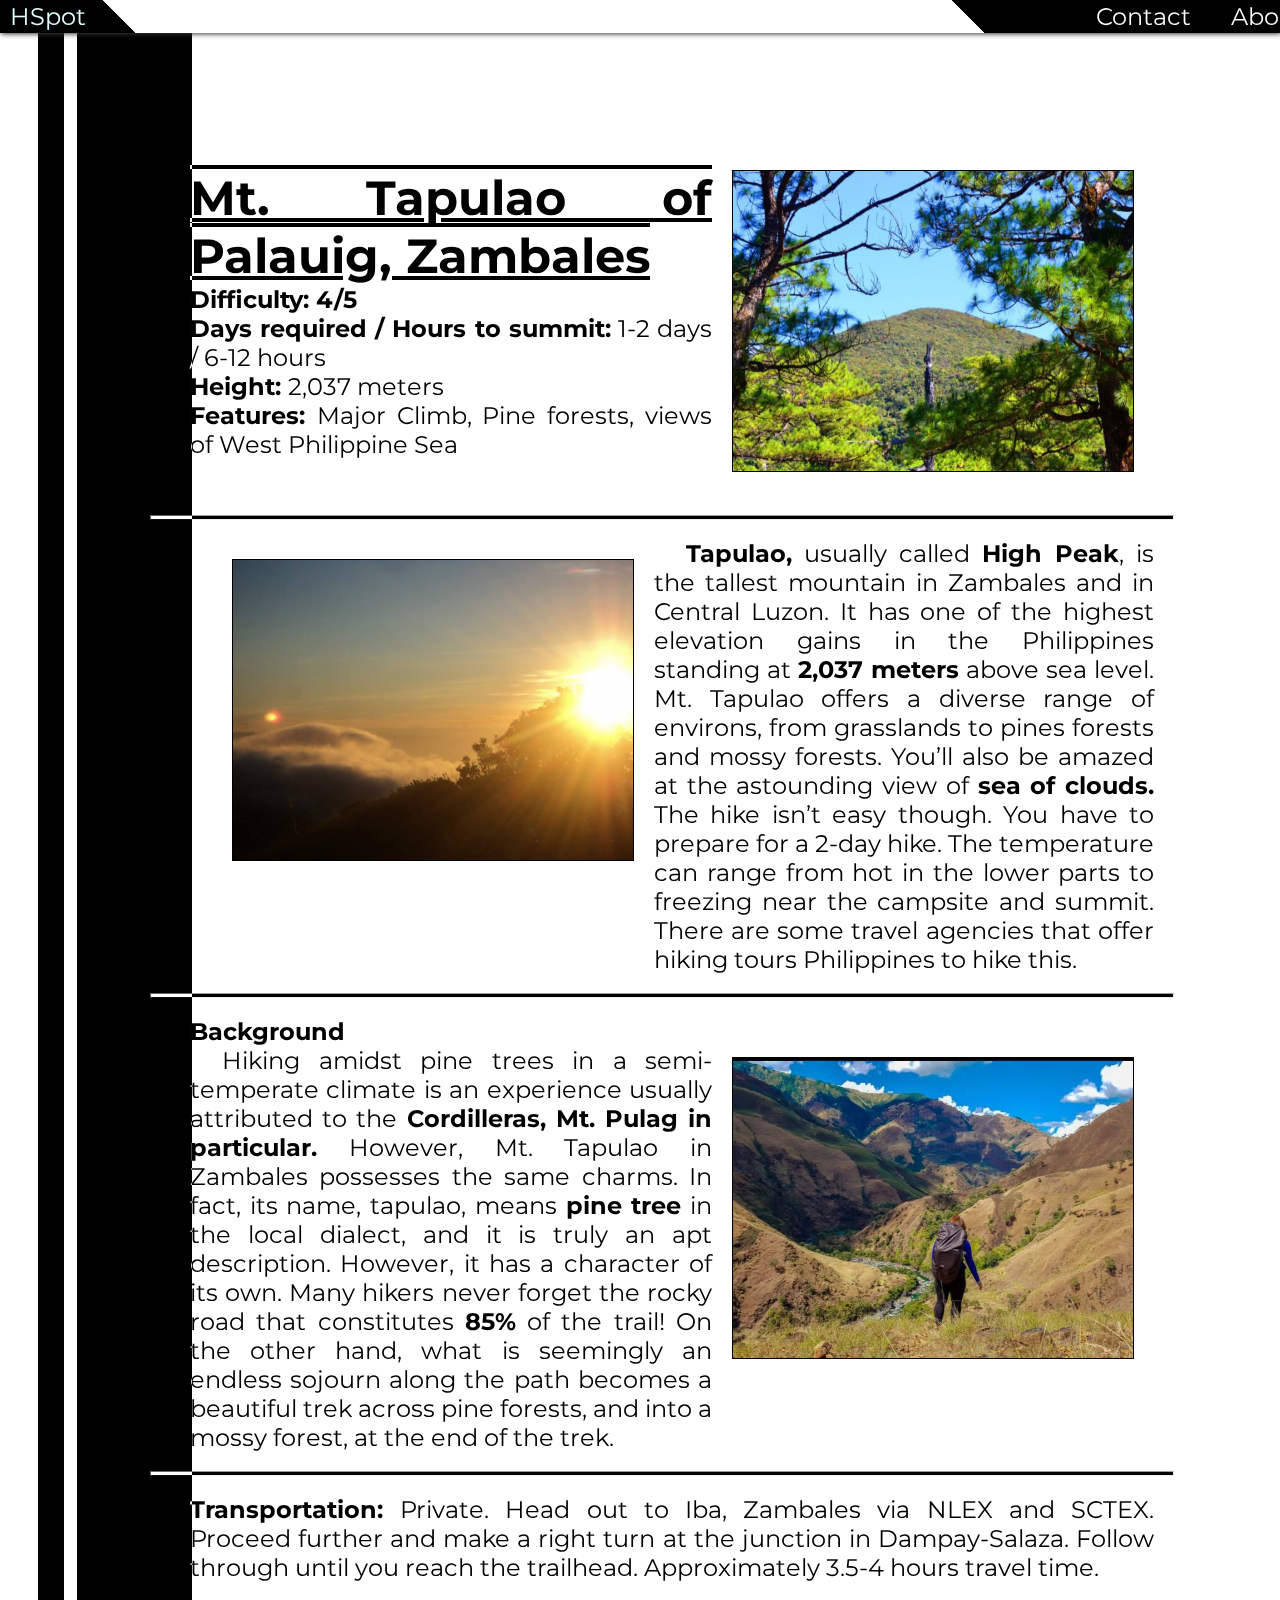
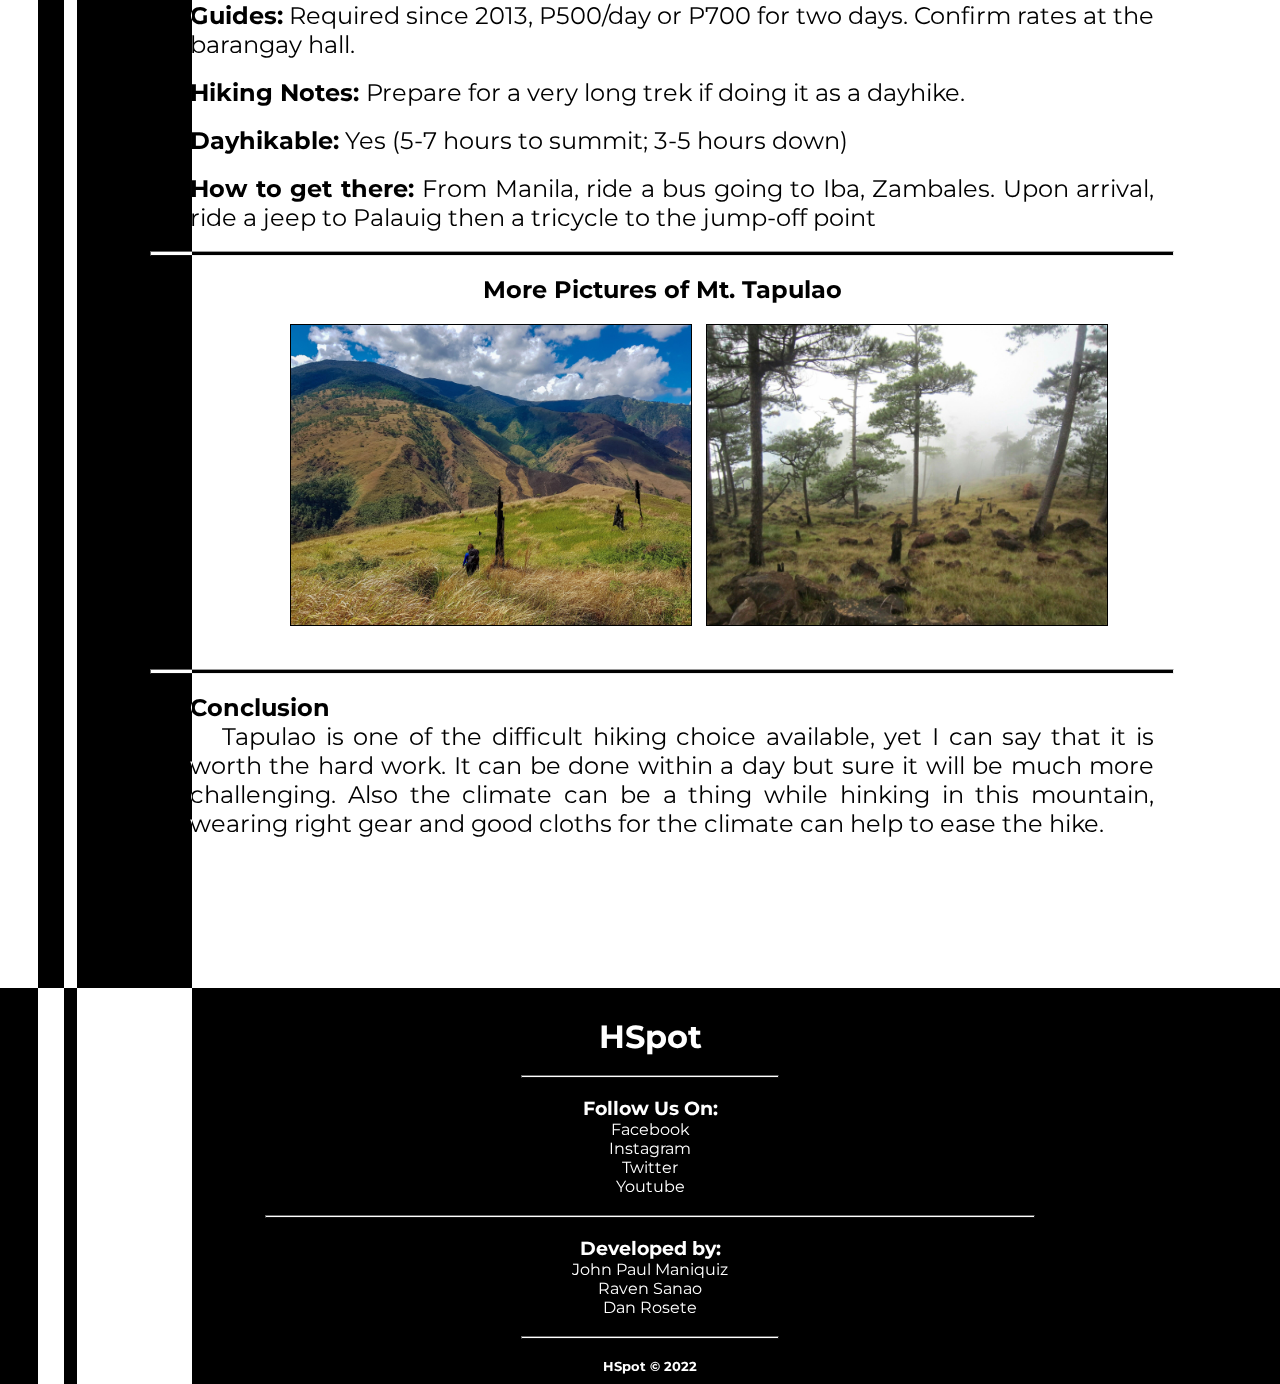
<file: HSpot/tapulao.html>
<!DOCTYPE html>
<html lang="en">
<head>
    <meta charset="UTF-8">
    <meta http-equiv="X-UA-Compatible" content="IE=edge">
    <meta name="viewport" content="width=device-width, initial-scale=1.0">
    <link rel="stylesheet" href="./style.css">

    <style>
        body {
            background-image: linear-gradient( to right, white 3%, black 3%, black 5%, white 5%, white 6%, black 6% ,black 15%, white 15%)
        }

        p, h2, hr, .det2 li, .det3 li, .footer {
            
            filter: invert(100%);
            mix-blend-mode: difference;
        }

        img {
            border: 1px solid black;
        }

        p {
            font-size: 1.5rem;
            margin-left: 20px;
            text-align: justify;
        }
    </style>

    <title>Mt. Tapulao</title>
</head>

<body>
    <div class="nav">
        <a href="./index.html" class="main">HSpot</a>
        <p class="contact">Contact</p>
        <p class="about">About</p>

        <div class="pop">
            <ul style="color: black; margin: 0px 920px 0px 0px;">
                <a href="./daraitan.html"><li>Mt. Dariatan</li></a>
                <a href="./pulag.html"><li>Mt. Pulag</li></a>
                <a href="./tapulao.html"><li>Mt. Tapulao</li></a>
                <a href="./batulao.html"><li>Mt. Bulatao</li></a>
                <a href="./batosulong.html"><li>Mt. Batosulong</li></a>
                <a href="./apo.html"><li>Mt. Apo</li></a>
                <a href="./makiling.html"><li>Mt. Makiling</li></a>
            </ul>

            <ul style="margin-right: 35px;font-size: 20px; text-align: center;">
                <a href="https://www.facebook.com/"><li>Facebook</li></a>
                <a href="https://www.instagram.com/"><li>Instagram</li></a>
                <a href="https://www.yahoo.com/"><li>Yahoo!</li></a>
                <a href="https://www.gmail.com/"><li>Email</li></a>
            </ul>

            <ul style="font-size: 20px; text-align: center;">
                <a href="./about.html"><li>Website</li></a>
            </ul>
        </div>
    </div>
    
    <div class="contain">
        <div class="true">

            <div >
                <br>
                <p style="font-size: 3rem; text-decoration: underline overline;"><b>Mt. Tapulao of Palauig, Zambales</b></p>
                <div style="text-align: justify;">
                <p><b>Difficulty: 4/5</b></p>
                <p><b>Days required / Hours to summit:</b> 1-2 days / 6-12 hours</p>
                <p><b>Height: </b> 2,037 meters</p>
                <p><b>Features: </b>Major Climb, Pine forests, views of West Philippine Sea</p>
                </div>
            </div>

            <div class="img" style="margin: 20px;">
                <img src="./Tapulao/tapulaomain.jpg" width="400px" height="300px">
            </div>

        </div>

        <br>
        <hr>
        <br>

        <div class="det1" style="text-indent: 2rem;">

            <div class="img" style="margin: 20px 0 0 30px;">
                <img src="./Tapulao/tapulao1.jpg" width="400px" height="300px">
            </div>

            <p><b>Tapulao,</b> usually called <b>High Peak</b>, is the tallest mountain in Zambales and in Central Luzon. It has one of the highest elevation gains in the Philippines standing at <b>2,037 meters</b> above sea level. Mt. Tapulao offers a diverse range of environs, from grasslands to pines forests and mossy forests. You’ll also be amazed at the astounding view of <b>sea of clouds.</b> The hike isn’t easy though. You have to prepare for a 2-day hike. The temperature can range from hot in the lower parts to freezing near the campsite and summit. There are some travel agencies that offer hiking tours Philippines to hike this.</p>

        </div>

        <br>
        <hr>
        <br>

        <div class="det2">
            <div>
                <p><b>Background</b></p>
                <p style="text-indent: 2rem;">Hiking amidst pine trees in a semi-temperate climate is an experience usually attributed to the <b>Cordilleras, Mt. Pulag in particular.</b> However, Mt. Tapulao in Zambales possesses the same charms. In fact, its name, tapulao, means <b>pine tree</b> in the local dialect, and it is truly an apt description. However, it has a character of its own. Many hikers never forget the rocky road that constitutes <b>85%</b> of the trail! On the other hand, what is seemingly an endless sojourn along the path becomes a beautiful trek across pine forests, and into a mossy forest, at the end of the trek.</p>
            </div>

            <div class="img" style="margin: 40px 20px 20px 20px;">
                <img src="./Tapulao/tapulao.jpg" width="400px" height="300px">
            </div>
        </div>

        <br>
        <hr>
        <br>

        <div class="det3">
            <div>
                <p><b>Transportation: </b>Private. Head out to Iba, Zambales via NLEX and SCTEX. Proceed further and make a right turn at the junction in Dampay-Salaza. Follow through until you reach the trailhead.  Approximately 3.5-4 hours travel time.</p><br>

                <p><b>Guides:</b> Required since 2013, P500/day or P700 for two days. Confirm rates at the barangay hall.</p><br>

                <p><b>Hiking Notes: </b> Prepare for a very long trek if doing it as a dayhike.</p><br>

                <p><b>Dayhikable:</b> Yes (5-7 hours to summit; 3-5 hours down)</p>
                <br>
                <p><b>How to get there: </b>From Manila, ride a bus going to Iba, Zambales. Upon arrival, ride a jeep to Palauig then a tricycle to the jump-off point</p>
            </div>
        </div>

        <br>
        <hr>
        <br>

        <div class="more-pic">
            <h2 style="text-align: center;">More Pictures of Mt. Tapulao </h2>
            <img src="./Tapulao/tapulao-add1.jpg" width="400px" height="300px" style="margin: 20px 10px 20px 140px">
            <img src="./Tapulao/tapulao-add2.jpg" width="400px " height="300px" style="margin: 20px 20px 20px 0px">
        </div>

        <br>
        <hr>
        <br>

        <div class="conclusion">
            <p><b>Conclusion</b></p>
            <p style="text-indent: 2rem;">Tapulao is one of the difficult hiking choice available, yet I can say that it is worth the hard work. It can be done within a day but sure it will be much more challenging. Also the climate can be a thing while hinking in this mountain, wearing right gear and good cloths for the climate can help to ease the hike.</p>
        </div>

        

    </div>

    <div class="footer">

        <br>
        <h1>HSpot</h1>

        <br>
        <hr width="20%" style="margin: auto;">
        <br>

        <div class="socials">
            <h3>Follow Us On:</h3>
            <ul>
                <a href="https://www.facebook.com/"><li>Facebook</li></a>
                <a href="https://www.instagram.com/"><li>Instagram</li></a>
                <a href="https://www.twitter.com/"><li>Twitter</li></a>
                <a href="https://www.youtube.com/"><li>Youtube</li></a>
            </ul>
        </div>

        <br>
        <hr width="60%" style="margin: auto;">
        <br>

        <div class="developers">
            <h3>Developed by:</h3>
            <ul>
                <a href="https://www.facebook.com/Johnpaulmaniquiz"><li>John Paul Maniquiz</li></a>
                <a href="https://www.facebook.com/raven.sanao12"><li>Raven Sanao</li></a>
                <a href="https://www.facebook.com/BreadCrumxx"><li>Dan Rosete</li></a>
            </ul>
        </div>

        <br>
        <hr width="20%" style="margin: auto;">
        <br>

        <h5>HSpot © 2022</h5>
    </div>


</body>
</html>
</file>
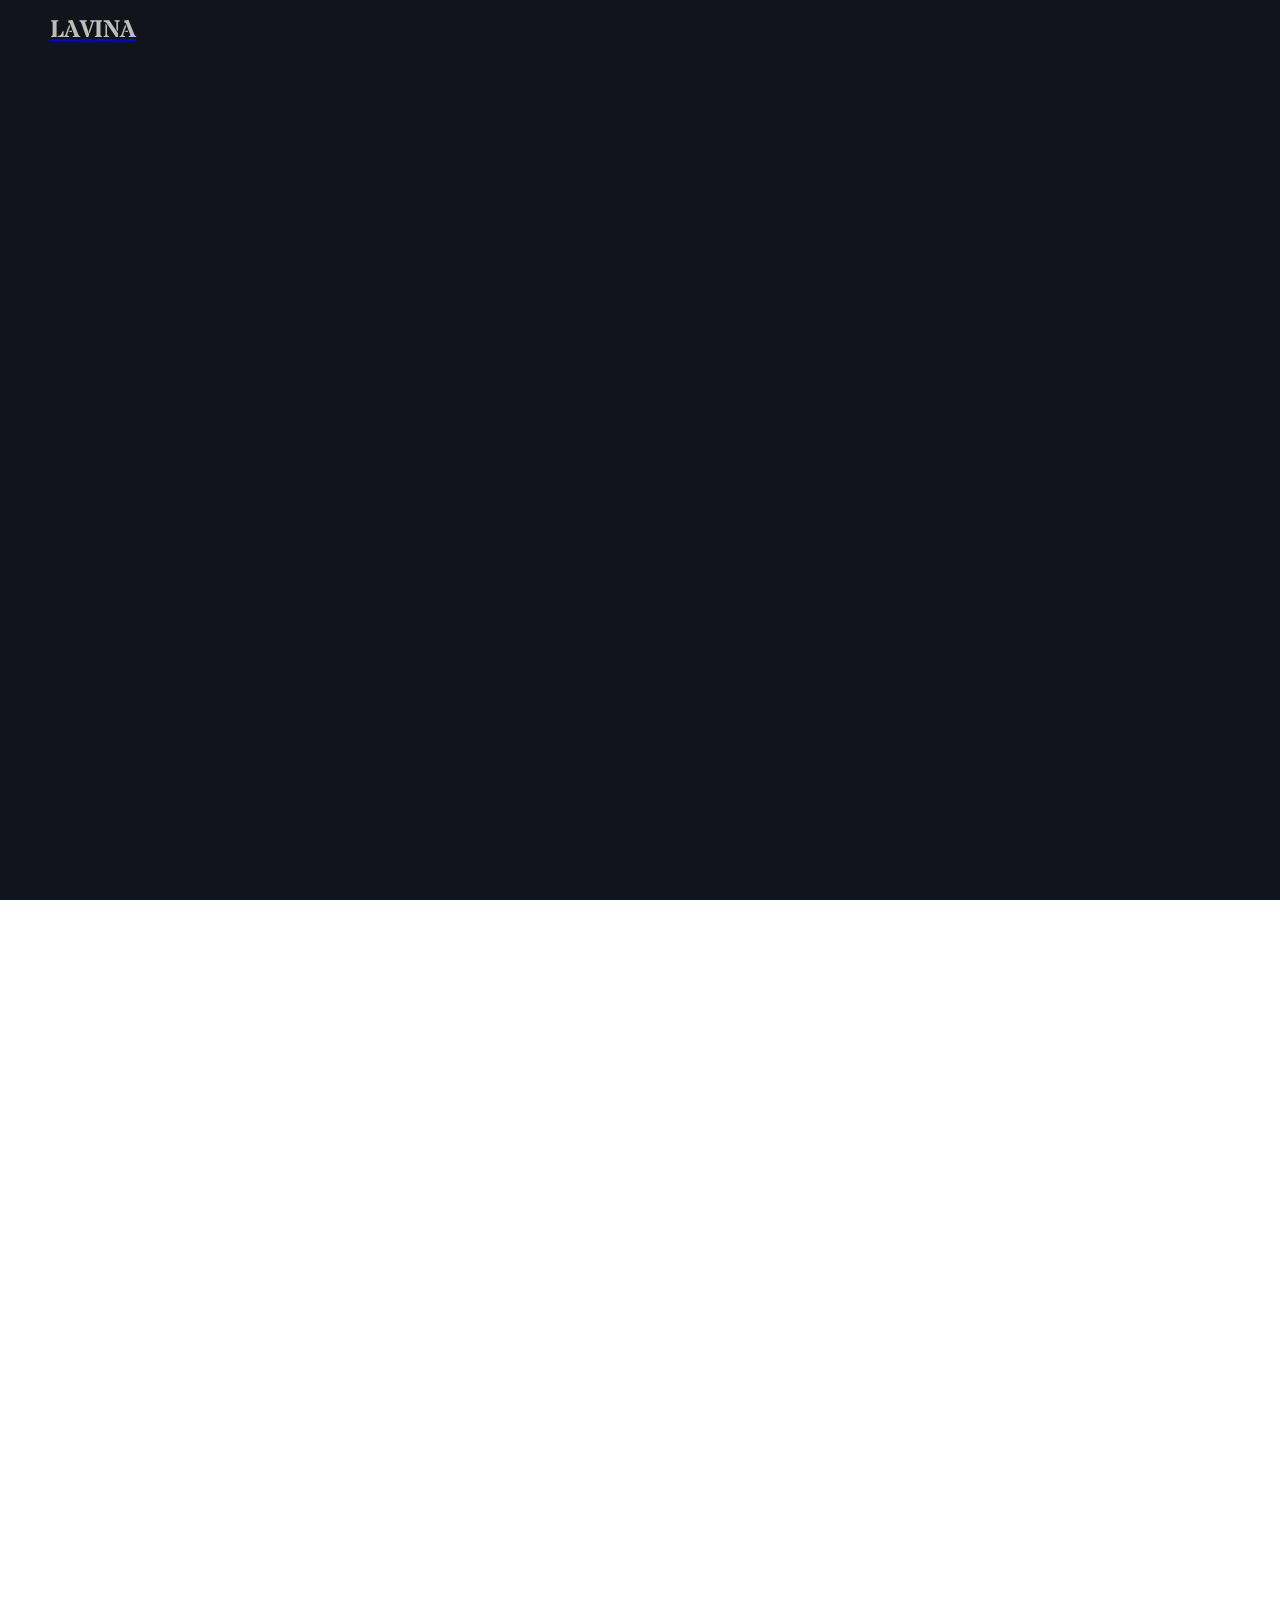
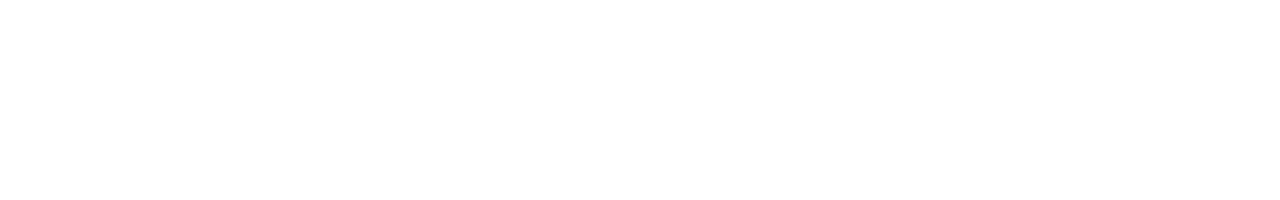
<file: SHENSHEN/about.html>
<!DOCTYPE html>
<html lang="en">
<head>
    <meta charset="UTF-8">
    <meta http-equiv="X-UA-Compatible" content="IE=edge">
    <meta name="viewport" content="width=device-width, initial-scale=1.0">
    <link rel="stylesheet" href="about.css">
    <title>Lavina</title>
</head>
<body>
    <header>
        <nav>
            <a href="/index.html"><h2>LAVINA</h2></a>
        </nav>
    </header>

    <div class="container">
    </div>

    <footer>
        <div class="footer-circle">!</div>
    </footer>

    <script src="https://code.jquery.com/jquery-3.7.0.js" integrity="sha256-JlqSTELeR4TLqP0OG9dxM7yDPqX1ox/HfgiSLBj8+kM=" crossorigin="anonymous"></script>
    <script src="https://demos.flesler.com/jquery/scrollTo/js/jquery.scrollTo-min.js"></script>
    <script>
        const vw = window.innerWidth;


        const shenTemplate = `
            <div class="shen-slide slide">
                <section class="active">
                    <h1>Hi, I'm Francien Cabildo</h1>
                    <h2>A young online entrepreneur</h2>
                    <p>A young woman once dreamed of with creativity in mind. Thriving to create and market products that will change ones view of this world.</p>
                    <button>Let's talk</button>
                    <div class="socials">
                        <svg width="35" height="35" viewBox="0 0 35 35" fill="none" xmlns="http://www.w3.org/2000/svg">
                            <path d="M17.5 0C7.83475 0 0 7.83475 0 17.5C0 27.1652 7.83475 35 17.5 35C27.1652 35 35 27.1652 35 17.5C35 7.83475 27.1652 0 17.5 0ZM19.25 31.3784V21H23.625V17.5H19.25V14.875C19.25 13.9099 20.0349 13.125 21 13.125H23.625V9.625H21C18.1046 9.625 15.75 11.9796 15.75 14.875V17.5H11.375V21H15.75V31.3784C8.855 30.513 3.5 24.626 3.5 17.5C3.5 9.77987 9.78075 3.5 17.5 3.5C25.2192 3.5 31.5 9.77987 31.5 17.5C31.5 24.626 26.145 30.513 19.25 31.3784Z" fill="#E2B500"/>
                        </svg>
                        <svg width="35" height="36" viewBox="0 0 35 36" fill="none" xmlns="http://www.w3.org/2000/svg">
                            <path d="M24.8449 0H10.1726C3.79939 0 0 3.79939 0 10.1726V24.8274C0 31.2181 3.79939 35.0174 10.1726 35.0174H24.8274C31.2005 35.0174 34.9999 31.2181 34.9999 24.8449V10.1726C35.0174 3.79939 31.2181 0 24.8449 0ZM17.5087 24.3021C13.7619 24.3021 10.7153 21.2556 10.7153 17.5087C10.7153 13.7619 13.7619 10.7153 17.5087 10.7153C21.2556 10.7153 24.3021 13.7619 24.3021 17.5087C24.3021 21.2556 21.2556 24.3021 17.5087 24.3021ZM27.8739 8.54426C27.7863 8.75436 27.6638 8.94696 27.5062 9.12205C27.3311 9.27962 27.1385 9.40218 26.9284 9.48973C26.7183 9.57727 26.4907 9.6298 26.2631 9.6298C25.7904 9.6298 25.3526 9.45471 25.02 9.12205C24.8624 8.94696 24.7398 8.75436 24.6523 8.54426C24.5647 8.33415 24.5122 8.10654 24.5122 7.87893C24.5122 7.65131 24.5647 7.4237 24.6523 7.21359C24.7398 6.98598 24.8624 6.81089 25.02 6.63581C25.4227 6.23311 26.0355 6.04051 26.5958 6.16307C26.7183 6.18058 26.8234 6.2156 26.9284 6.26812C27.0335 6.30314 27.1385 6.35567 27.2436 6.4257C27.3311 6.47823 27.4187 6.56577 27.5062 6.63581C27.6638 6.81089 27.7863 6.98598 27.8739 7.21359C27.9614 7.4237 28.014 7.65131 28.014 7.87893C28.014 8.10654 27.9614 8.33415 27.8739 8.54426Z" fill="#E2B500"/>
                        </svg>
                        <svg width="35" height="35" viewBox="0 0 35 35" fill="none" xmlns="http://www.w3.org/2000/svg">
                            <path d="M17.5 0C7.83398 0 0 7.83398 0 17.5C0 27.166 7.83398 35 17.5 35C27.166 35 35 27.166 35 17.5C35 7.83398 27.166 0 17.5 0ZM24.4863 14.7793C24.4932 14.9297 24.4932 15.0869 24.4932 15.2441C24.4932 19.9951 20.877 25.4775 14.2598 25.4775C12.2295 25.4775 10.3359 24.8828 8.75 23.8643C9.03027 23.8984 9.31738 23.9121 9.61133 23.9121C11.293 23.9121 12.8447 23.3379 14.0752 22.374C12.5029 22.3467 11.1699 21.3076 10.7188 19.8789C10.9375 19.9199 11.1631 19.9404 11.3955 19.9404C11.7236 19.9404 12.0449 19.8994 12.3457 19.8105C10.6982 19.4824 9.46094 18.0264 9.46094 16.2832V16.2422C9.94629 16.5088 10.5 16.6729 11.0879 16.6934C10.124 16.0508 9.48828 14.9434 9.48828 13.6992C9.48828 13.043 9.66602 12.4209 9.97363 11.8877C11.751 14.0684 14.3965 15.4971 17.3838 15.6475C17.3223 15.3877 17.2881 15.1143 17.2881 14.8271C17.2881 12.8447 18.9014 11.2314 20.8838 11.2314C21.916 11.2314 22.8525 11.6689 23.5088 12.3662C24.3291 12.2021 25.0947 11.9082 25.792 11.4912C25.5254 12.332 24.9512 13.0361 24.2129 13.4805C24.9375 13.3916 25.6348 13.2002 26.2773 12.9131C25.7988 13.6377 25.1904 14.2666 24.4863 14.7793Z" fill="#E2B500"/>
                        </svg>
                    </div>
                </section>
        
                <div class="illustration">
                    <div class="component">
                        <img class="shen active" src="` + (vw < 700 ? `assets/shen-mobile.svg` : `assets/shen.svg`) + `" alt="">
                        <div class="layer shen-layer extra active"></div>
                        <div class="extra ex1 active"></div>
                        <div class="extra ex2 active"></div>
                        `+ (vw < 700 ? `
                        <svg width="302" height="432" viewBox="0 0 302 432" fill="none" xmlns="http://www.w3.org/2000/svg">
                            </defs>
                                <clipPath id="clipper">
                                    <path d="M320.905 275.84C320.905 300.559 315.184 324.943 304.19 347.083C293.196 369.223 277.228 388.518 257.534 403.458C237.841 418.398 214.957 428.577 190.674 433.2C166.391 437.822 141.367 436.762 117.562 430.102C93.7573 423.442 71.8165 411.364 53.4574 394.811C35.0982 378.259 20.8189 357.683 11.7371 334.692C2.65528 311.702 -0.982585 286.922 1.10825 262.291C1.10827 233.872 1.10813 25.951 1.10839 0.962097H163.603H320.905V275.84Z" fill="white"/>
                                </clipPath>
                            </defs>
                        </svg>` : `
                        <svg width="500" height="679" viewBox="0 0 500 679" fill="none" xmlns="http://www.w3.org/2000/svg">
                            </defs>
                                <clipPath id="clipper">
                                    <path d="M500 429C500 467.579 491.072 505.634 473.913 540.188C456.755 574.741 431.833 604.855 401.098 628.172C370.363 651.489 334.648 667.376 296.75 674.59C258.851 681.804 219.797 680.15 182.645 669.756C145.493 659.362 111.25 640.511 82.5968 614.678C53.9438 588.845 31.6582 556.731 17.4843 520.85C3.31038 484.969 -2.3672 446.295 0.895947 407.854C0.895974 363.5 0.895761 39 0.896171 0H254.5H500V429Z" fill="white"/>
                                </clipPath>
                            </defs>
                        </svg>`) +`
                    </div>
                </div>
            </div>`;
        
        const breadTemplate = `        
            <div class="breedcrumxx-slide slide">
                <section class="active">
                    <h1>Hi, I'm BreadCrumxx</h1>
                    <h2>Aspiring web developer and designer</h2>
                    <p>I combine technical expertise with a creative flair to craft visually stunning and user-friendly digital experiences. With ones curiosity will be my aim.</p>
                    <button>Hire me!</button>
                    <div class="socials misoc">
                        <svg width="35" height="35" viewBox="0 0 35 35" fill="none" xmlns="http://www.w3.org/2000/svg">
                            <path d="M17.5 0C7.83475 0 0 7.83475 0 17.5C0 27.1652 7.83475 35 17.5 35C27.1652 35 35 27.1652 35 17.5C35 7.83475 27.1652 0 17.5 0ZM19.25 31.3784V21H23.625V17.5H19.25V14.875C19.25 13.9099 20.0349 13.125 21 13.125H23.625V9.625H21C18.1046 9.625 15.75 11.9796 15.75 14.875V17.5H11.375V21H15.75V31.3784C8.855 30.513 3.5 24.626 3.5 17.5C3.5 9.77987 9.78075 3.5 17.5 3.5C25.2192 3.5 31.5 9.77987 31.5 17.5C31.5 24.626 26.145 30.513 19.25 31.3784Z" fill="#E2B500"/>
                        </svg>
                        <svg width="35" height="36" viewBox="0 0 35 36" fill="none" xmlns="http://www.w3.org/2000/svg">
                            <path d="M24.8449 0H10.1726C3.79939 0 0 3.79939 0 10.1726V24.8274C0 31.2181 3.79939 35.0174 10.1726 35.0174H24.8274C31.2005 35.0174 34.9999 31.2181 34.9999 24.8449V10.1726C35.0174 3.79939 31.2181 0 24.8449 0ZM17.5087 24.3021C13.7619 24.3021 10.7153 21.2556 10.7153 17.5087C10.7153 13.7619 13.7619 10.7153 17.5087 10.7153C21.2556 10.7153 24.3021 13.7619 24.3021 17.5087C24.3021 21.2556 21.2556 24.3021 17.5087 24.3021ZM27.8739 8.54426C27.7863 8.75436 27.6638 8.94696 27.5062 9.12205C27.3311 9.27962 27.1385 9.40218 26.9284 9.48973C26.7183 9.57727 26.4907 9.6298 26.2631 9.6298C25.7904 9.6298 25.3526 9.45471 25.02 9.12205C24.8624 8.94696 24.7398 8.75436 24.6523 8.54426C24.5647 8.33415 24.5122 8.10654 24.5122 7.87893C24.5122 7.65131 24.5647 7.4237 24.6523 7.21359C24.7398 6.98598 24.8624 6.81089 25.02 6.63581C25.4227 6.23311 26.0355 6.04051 26.5958 6.16307C26.7183 6.18058 26.8234 6.2156 26.9284 6.26812C27.0335 6.30314 27.1385 6.35567 27.2436 6.4257C27.3311 6.47823 27.4187 6.56577 27.5062 6.63581C27.6638 6.81089 27.7863 6.98598 27.8739 7.21359C27.9614 7.4237 28.014 7.65131 28.014 7.87893C28.014 8.10654 27.9614 8.33415 27.8739 8.54426Z" fill="#E2B500"/>
                        </svg>
                        <svg width="35" height="35" viewBox="0 0 35 35" fill="none" xmlns="http://www.w3.org/2000/svg">
                            <path d="M17.5 0C7.83398 0 0 7.83398 0 17.5C0 27.166 7.83398 35 17.5 35C27.166 35 35 27.166 35 17.5C35 7.83398 27.166 0 17.5 0ZM24.4863 14.7793C24.4932 14.9297 24.4932 15.0869 24.4932 15.2441C24.4932 19.9951 20.877 25.4775 14.2598 25.4775C12.2295 25.4775 10.3359 24.8828 8.75 23.8643C9.03027 23.8984 9.31738 23.9121 9.61133 23.9121C11.293 23.9121 12.8447 23.3379 14.0752 22.374C12.5029 22.3467 11.1699 21.3076 10.7188 19.8789C10.9375 19.9199 11.1631 19.9404 11.3955 19.9404C11.7236 19.9404 12.0449 19.8994 12.3457 19.8105C10.6982 19.4824 9.46094 18.0264 9.46094 16.2832V16.2422C9.94629 16.5088 10.5 16.6729 11.0879 16.6934C10.124 16.0508 9.48828 14.9434 9.48828 13.6992C9.48828 13.043 9.66602 12.4209 9.97363 11.8877C11.751 14.0684 14.3965 15.4971 17.3838 15.6475C17.3223 15.3877 17.2881 15.1143 17.2881 14.8271C17.2881 12.8447 18.9014 11.2314 20.8838 11.2314C21.916 11.2314 22.8525 11.6689 23.5088 12.3662C24.3291 12.2021 25.0947 11.9082 25.792 11.4912C25.5254 12.332 24.9512 13.0361 24.2129 13.4805C24.9375 13.3916 25.6348 13.2002 26.2773 12.9131C25.7988 13.6377 25.1904 14.2666 24.4863 14.7793Z" fill="#E2B500"/>
                        </svg>
                    </div>
                </section>
                <div class="illustration">
                    <div class="circle active">
                    </div>
                    <div class="component">
                        <div class="layer extra active">
                            <img class="shen active" src="assets/breadcrumbs.svg" alt="">
                        </div>
                    </div>
                </div>
            </div>`;

        function toggle(collection){
            collection.forEach((element) => {
                element.classList.add('active');
            })
        }

        function remove(collection){
            collection.forEach((element) => {
                element.classList.remove('active');
            })
        }

        function changeSlideDan(){ // moving to dan slide

            // get the elements to animate
            const section = document.querySelector('section');
            const layer = document.querySelector('.layer');
            const ex1 = document.querySelector('.ex1');
            const ex2 = document.querySelector('.ex2');
            const shen = document.querySelector('.shen');

            const shenComponents = [section, layer, ex1, ex2, shen];

            console.log(shenComponents);
            toggle(shenComponents); // toggle animation of the element array

            setTimeout(() => { // delay to wait for the elements to fully animate

                document.querySelector('.container').innerHTML = breadTemplate; // replace the elements in the container
                const active = document.querySelectorAll('.active'); // get all active elements

                setTimeout(() => {

                    active.forEach((element) => {
                        element.classList.remove('active'); // remove active to animate to defaults
                    });

                }, 1000);

            }, 2000);

            // change the button color depending on the state
            $('.footer-circle').css('background-color', '#11141B');
            $('.footer-circle').css('color', '#E2B500');
        }

        function changeSlideShen(){ // moving to Shen slide

            // get the elements to animate
            const section = document.querySelector('section');
            const layer = document.querySelector('.layer');
            const ex1 = document.querySelector('.ex1');
            const ex2 = document.querySelector('.ex2');
            const shen = document.querySelector('.shen');
            const circle = document.querySelector('.circle');

            const breadComponents = [section, layer, circle, shen];
            toggle(breadComponents); // toggle animation of the element array

            setTimeout(() => { // delay to wait for the elements to fully animate

                document.querySelector('.container').innerHTML = shenTemplate; // replace the elements in the container
                const active = document.querySelectorAll('.active'); // get all active elements

                setTimeout(() => {

                    active.forEach((element) => {
                        element.classList.remove('active'); // remove active to animate to defaults
                    });

                }, 1000);

            }, 2000);

            // change the button color depending on the state
            $('.footer-circle').css('background-color', '#E2B500'); 
            $('.footer-circle').css('color', '#222939');

        }

        $(document).ready(() => {
            
            document.querySelector('.container').innerHTML = shenTemplate; // initiate template on landing
            const active = document.querySelectorAll('.active');

            setTimeout(() => { // delay to animate

                active.forEach((element) => {
                    element.classList.remove('active');
                });

            }, 1000);

            var state = "shen"; // current state of the page

            if(vw < 700) { // if the device is mobile

                $('footer').on('click', () => { // change the method of animation from scroll to click the footer
                    if(state == "shen"){

                        changeSlideDan();
                        state = "dan";

                    } else {
                        
                        changeSlideShen();
                        state = "shen";

                    }
                });

            } else { // if the device is on wide screen

                $(window).on('scroll', () => { // change the method of animation from clicking to scrolling
                    const scroll = document.querySelector('body').getBoundingClientRect().top;

                    if(scroll < -400){
                        changeSlideDan();
                    } else if(scroll == 0) {
                        changeSlideShen();
                    }

                });
            }

        });

    </script>
</body>
</html>
</file>
<file: HSpot/style.css>
@import url('https://fonts.googleapis.com/css2?family=Montserrat&family=Oswald:wght@200&display=swap');

* {
    margin: 0;
    padding: 0;
    font-family: 'Montserrat', sans-serif;
}

body {
    box-sizing: border-box;
}

a {
    text-decoration: none;
}

.content-container hr, .contain hr {
    background-color: black;
    height: 3px;
}

.pic > img {
    width: 400px;
    height: 300px;
    z-index: -1;
}

.nav {
    z-index: 5;
    display: inline-flex;
    position: fixed;
    width: 100vw;
    top: 0px;
    
    font-size: 1.5rem;
    box-shadow: 1px 1px 5px rgb(55, 55, 55);
    background-image: linear-gradient(45deg,black 96px,white 96px, white 75%, black 75%);
}

.nav a {
    list-style-type: none;
    text-decoration: none;
    color: white;
}

.nav .main {
    margin: 2px 1000px 2px 10px;
    color: rgba(225,255,255, 1);
}

.nav .contact, .nav .about {
    cursor: pointer;
    color: black;
    margin: 2px 30px 2px 10px;
}


.front {
    font-size: 2.3vw;

    margin: 100px 50px 0px 38px;
}

.content {
    text-align: justify;
    font-size: 1.8vw;
    letter-spacing: 2px;
    word-spacing: 2px;

    padding: 0px 100px 0px 100px;
}

.cont {
    color: black;
    width: 700px;
    height: 300px;
    padding: 20px 10px 20px 10px;
}

.contain {
    margin: 100px;
    width: 80vw;
    padding: 50px 50px;
}

.footer {
    padding: 10px;
    width: 100vw;

    text-align: center;
    background-color: black;
    color: white;
}

.footer .socials ul a,
.footer .developers ul a {
    text-decoration: none;  
    color: white;
}

.footer hr {
    height: 1px;
    background-color: black; 
}

.true, .det1, .det2, .det3, .det4 {
    display: flex;
}

.true, .det1, .det2, .det3, .det4, .conclusion {
    padding: 0 20px 0 20px;
}















.p1, .p2, .p3, .p4, .p5, .p6, .p7 {
    display: flex;
    position: absolute;
    height: 310px;
    opacity: 1;
}

.p1 {
    top: 710px;
}
.p2 {
    top: 1080px;
}
.p3 {
    top: 1440px;
}
.p4 {
    top: 1810px;
}
.p5 {
    top: 2175PX;
}
.p6 {
    top: 2610px;
}
.p7 {
    top: 2975px;
}

.pic {
    overflow: hidden;
    opacity: 0;

    margin: 5px 0 5px 0;
    border-bottom-right-radius: 10px;
    border-top-right-radius: 10px;
}

.hover {
    border-left: 5px solid black;
    height: 310px;
    width: 0;
    background-image: linear-gradient(to right, rgba(65, 65, 65, .4), rgba(225,255,255, .4));

    opacity: 0;
}

.w1, .w2, .w3, .w4, .w5, .w6, .w7 {
    height: 300px;
    display: block;
}

.w1:hover .p1 > .hover{
    animation: hover .2s linear forwards;
}
.w1:hover .p1 > .pic {
    animation: fade .2s linear forwards;
}

.w2:hover .p2 > .hover{
    animation: hover .2s linear forwards;
}
.w2:hover .p2 > .pic {
    animation: fade .2s linear forwards;
}

.w3:hover .p3 > .hover{
    animation: hover .2s linear forwards;
}
.w3:hover .p3 > .pic {
    animation: fade .2s linear forwards;
}

.w4:hover .p4 > .hover{
    animation: hover .2s linear forwards;
}
.w4:hover .p4 > .pic {
    animation: fade .2s linear forwards;
}

.w5:hover .p5 > .hover{
    animation: hover .2s linear forwards;
}
.w5:hover .p5 > .pic {
    animation: fade .2s linear forwards;
}

.w6:hover .p6 > .hover{
    animation: hover .2s linear forwards;
}
.w6:hover .p6 > .pic {
    animation: fade .2s linear forwards;
}

.w7:hover .p7 > .hover{
    animation: hover .2s linear forwards;
}
.w7:hover .p7 > .pic {
    animation: fade .2s linear forwards;
}

@keyframes hover {
    0%{width: 0; opacity: 0;}
    20%{width: 150px; opacity: 0.2;}
    40%{width: 300px; opacity: 0.4;}
    60%{width: 450px; opacity: 0.6;}
    80%{width: 600px; opacity: 0.8;}
    100%{width: 750px; opacity: 1;}
}

@keyframes fade {
    0%{opacity: 0;}
    20%{opacity: .2;}
    40%{opacity: .4;}
    60%{opacity: .6;}
    80%{opacity: .8;}
    100%{opacity: 1;}
}

.pop li {
    margin-bottom: 5px;
    font-weight: bold;
    font-size: 20px;
    color: black;
    filter: invert(100%);
    mix-blend-mode: difference;
}

.nav:hover .pop{
    animation: drop .1s linear forwards;
}

.pop{
    display: flex;
    opacity: 0;
    position: absolute;
    top: -225px;
    width: 100vw;

    padding: 10px 10px 10px 20px;
    background-image: linear-gradient(45deg, black 253px, white 253px, white 899px, black 900px);
    box-shadow: 1px 1px 5px rgb(55, 55, 55);
}

@keyframes drop {
    0%{top: -100; opacity: 0;}
    20%{top: -75px; opacity: 0.2;}
    40%{top: -50px; opacity: 0.4;}
    60%{top: -25px; opacity: 0.6;}
    80%{top: 0px; opacity: 0.8;}
    100%{top: 32px; opacity: 1;}
}



/*mobile devices*/
@media only screen and (max-width: 520px) {

    body {
        width: 100vw;
    }

    .cont {
        width: 100%;
        font-size: 20px;
    }

    .w1, .w2, .w3, .w4, .w5, .w6, .w7 {
        height: 600px;
        display: flex;
        justify-content: center;
    }

    .p1, .p2, .p3, .p4, .p5, .p6, .p7 {
        float: bottom;
    }

    .pic {
        opacity: 1;
        margin-top: 10px;
        margin-bottom: 10px;
        position: relative;
    }
}
</file>
<file: CodeStash/style.css>
* {
    padding: 0;
    margin: 0;
}

body {
    width: 100%;
    background-color: gray;
}

.nav {
    background-color: black;
    color: white;
    font-size: 2vw;
    display: flex;
}

.nav > p {
    margin: .2vw .6vw;
}

.nav .home {
    margin-right: 79%;
    cursor: pointer;
}

.content {
    width: 80%;
    background-color: white;

    margin-left: auto;
    margin-right: auto;
}

.content > table {
    //background-color: blue;
    overflow: show;

    margin-left: auto;
    margin-right: auto;
    text-align: center;
    border-spacing: 2vw;
}

.data {
    border: 2px solid red;
    font-size: 2vw;
    border-radius: 10px;
    position: relative;

    width: 15vw;
    height: 15vw;
}

.footer {
    background-color: black;
    color: white;
    font-size: 1.5vw;

    text-align: center;
}

/*ANIMATION*/
.one:hover, .two:hover, .three:hover, .four:hover {
    position: absolute;
    display: flex;
    align-items: center;
    justify-content: center;

    cursor: pointer;
    font-size: 3vw;
    padding: 10px;
    margin: -10px;
    border: 3px solid red;
    box-shadow: rgba(0, 0, 0, 0.5) 0px 5px 15px;
}
</file>
<file: SHENSHEN/about.css>
@import url("https://fonts.googleapis.com/css2?family=Wix+Madefor+Display:wght@400;500;600;700&display=swap");
@import url("https://fonts.googleapis.com/css2?family=Great+Vibes&family=Stardos+Stencil:wght@400;700&family=Wix+Madefor+Display:wght@400;500;600;700&display=swap");
:root {
  --primary: #11141B;
  --secondary: #222939;
  --floater: #BDBDBD;
  --highlight: #513601;
  --neutral: #F6F6F6;
  --asset: #E2B500;
}

* {
  margin: 0;
  padding: 0;
  font-family: "Wix Madefor Display", sans-serif;
}

header {
  height: 60px;
  width: 100%;
  padding-left: 50px;
  position: fixed;
  display: flex;
  align-items: center;
  top: 0;
  z-index: 3;
}
header h2 {
  font-family: "Stardos Stencil", cursive;
  font-size: 24px;
  color: #BDBDBD;
}

body {
  width: 100vw;
  min-height: 200vh;
  max-height: 200vh;
  overflow-x: hidden;
}

.container {
  width: 100vw;
  min-height: 100vh;
  max-height: 100vh;
  overflow: hidden;
  position: fixed;
  top: 0;
  right: 0;
  left: 0;
  bottom: 0;
  background-color: var(--primary);
  color: #808080;
}
.container .slide {
  display: grid;
  grid-template-columns: 50vw 50vw;
}
.container .shen-slide section, .container .breedcrumxx-slide section {
  grid-column: 1/2;
  display: flex;
  flex-direction: column;
  justify-content: center;
  padding: 0 0 0 15%;
  transition: all 1s ease-in-out;
}
.container .shen-slide section h1, .container .breedcrumxx-slide section h1 {
  color: #ffffff;
  font-size: 2rem;
  margin: 5px 0;
}
.container .shen-slide section h2, .container .breedcrumxx-slide section h2 {
  color: #E2B500;
  line-height: 1rem;
}
.container .shen-slide section p, .container .breedcrumxx-slide section p {
  font-size: 1rem;
  line-height: 1.2rem;
  margin: 20px 0 20px;
  color: #ffffff;
}
.container .shen-slide section button, .container .breedcrumxx-slide section button {
  max-width: 150px;
  min-height: 40px;
  font-size: 1rem;
  background-color: #E2B500;
  border: none;
  border-radius: 5px;
  cursor: pointer;
}
.container .shen-slide section .socials, .container .breedcrumxx-slide section .socials {
  position: relative;
  top: 200px;
  width: auto;
}
.container .shen-slide section .socials svg, .container .breedcrumxx-slide section .socials svg {
  margin: 0 10px;
  cursor: pointer;
}
.container section.active {
  opacity: 0;
}
.container .illustration {
  grid-column: 2/3;
  height: 100vh;
  position: relative;
  display: flex;
  justify-content: center;
}
.container .illustration .component {
  position: relative;
  max-width: 500px;
  max-height: 680px;
}
.container .shen-slide .illustration .component img {
  position: absolute;
  width: 500px;
  height: 680px;
  -webkit-clip-path: url(#clipper);
          clip-path: url(#clipper);
  transition: all 0.6s ease-in-out;
  transition-delay: 2s;
}
.container .shen-slide .illustration .component img.active {
  opacity: 0;
  transition: all 0.2s ease-in-out;
  transition-delay: 0s;
}
.container .shen-slide .illustration .component .layer {
  position: absolute;
  bottom: 0;
  left: 0;
  width: 500px;
  height: 1000px;
  transform-origin: 250px 750px;
  transition-delay: 0.8s;
}
.container .shen-slide .illustration .component .layer.active, .container .shen-slide .illustration .component .ex1.active, .container .shen-slide .illustration .component .ex2.active {
  transform: translate(1000px, -1000px) rotate(45deg);
}
.container .shen-slide .illustration .component .extra {
  border-radius: 0 0 100vw 100vw;
  background-color: #E2B500;
  transform: rotate(45deg);
  z-index: -1;
  transition: 1s ease-in-out;
}
.container .shen-slide .illustration .component .ex1 {
  position: relative;
  width: 50px;
  height: 500px;
  transform: translate(180px, -180px) rotate(45deg);
  transition-delay: 0.5s;
}
.container .shen-slide .illustration .component .ex2 {
  position: relative;
  width: 20px;
  height: 500px;
  transform: translate(680px, -380px) rotate(45deg);
}
.container .breedcrumxx-slide .illustration .circle {
  width: 100px;
  height: 100px;
  position: absolute;
  border-radius: 50vw;
  top: 10%;
  background-color: #E2B500;
  transition: all 0.4s ease-in-out;
  transition-delay: 2s;
}
.container .breedcrumxx-slide .illustration .circle.active {
  opacity: 0;
  transition: all 0.2s ease-in-out;
  transition-delay: 0s;
}
.container .breedcrumxx-slide .illustration .component {
  align-self: flex-end;
}
.container .breedcrumxx-slide .illustration .component img {
  position: absolute;
  bottom: 20%;
  left: 50%;
  transform: translateX(-50%);
}
.container .breedcrumxx-slide .illustration .component .layer {
  width: 500px;
  height: 500px;
  border-radius: 100vw 100vw 0 0;
  background-color: #E2B500;
  transition: all 1s ease-in-out;
  transition-delay: 0.8s;
}
.container .breedcrumxx-slide .illustration .component .layer.active {
  transform: translateY(200%);
}

footer {
  display: none;
}

@media only screen and (max-width: 600px) {
  * {
    box-sizing: border-box;
  }
  header {
    padding-left: 30px;
  }
  body {
    min-height: 100svh;
    max-height: 100svh;
    overflow: hidden;
  }
  .container {
    min-height: 100svh;
    max-height: 100svh;
    overflow: hidden;
  }
  .shen-slide.slide {
    display: flex;
    flex-direction: column-reverse;
  }
  .shen-slide.slide .illustration img {
    max-width: 320.37px;
    max-height: 436.97px;
    bottom: 0%;
    right: 0%;
  }
  .shen-slide.slide .illustration .extra {
    display: none;
  }
  .shen-slide.slide .illustration .layer {
    display: block;
    max-width: 300px;
    max-height: 1000px;
  }
  .shen-slide.slide .illustration .layer.extra {
    left: 10%;
    bottom: -20%;
  }
  .shen-slide.slide section, .breedcrumxx-slide.slide section {
    width: 80%;
    padding: 0;
    align-self: center;
    text-align: center;
  }
  .shen-slide.slide section h1, .breedcrumxx-slide.slide section h1 {
    font-size: 1.4rem;
  }
  .shen-slide.slide section h2, .breedcrumxx-slide.slide section h2 {
    font-size: 1rem;
  }
  .shen-slide.slide section p, .breedcrumxx-slide.slide section p {
    font-size: 0.8rem;
  }
  .shen-slide.slide section button, .breedcrumxx-slide.slide section button {
    align-self: center;
    min-width: 150px;
  }
  .shen-slide.slide section .socials, .breedcrumxx-slide.slide section .socials {
    display: none;
  }
  .illustration {
    max-width: 100vw;
    max-height: 70svh;
    display: block;
  }
  .breedcrumxx-slide.slide {
    min-height: 100%;
    max-height: 100%;
    display: flex;
    flex-direction: column;
    overflow: hidden;
  }
  .breedcrumxx-slide.slide section {
    height: 50vh;
  }
  .breedcrumxx-slide.slide .illustration img {
    max-width: 250px;
    max-height: 190.77px;
  }
  .breedcrumxx-slide.slide .illustration .extra {
    display: none;
  }
  .breedcrumxx-slide.slide .illustration .layer {
    display: block;
    max-width: 100vw;
    max-height: 300px;
  }
  .breedcrumxx-slide.slide section {
    margin-top: 100px;
  }
  .breedcrumxx-slide .illustration {
    max-width: 100vw;
    max-height: 50vh;
  }
  .breedcrumxx-slide .illustration .component img.shen {
    bottom: 10%;
  }
  footer {
    display: block;
    position: absolute;
    bottom: 10px;
    right: 10px;
  }
  footer .footer-circle {
    width: 50px;
    height: 50px;
    border-radius: 100vw;
    background-color: #E2B500;
    color: #222939;
    font-size: 2rem;
    display: flex;
    align-items: center;
    justify-content: center;
    transition: 1s ease-in-out;
  }
}/*# sourceMappingURL=about.css.map */
</file>
